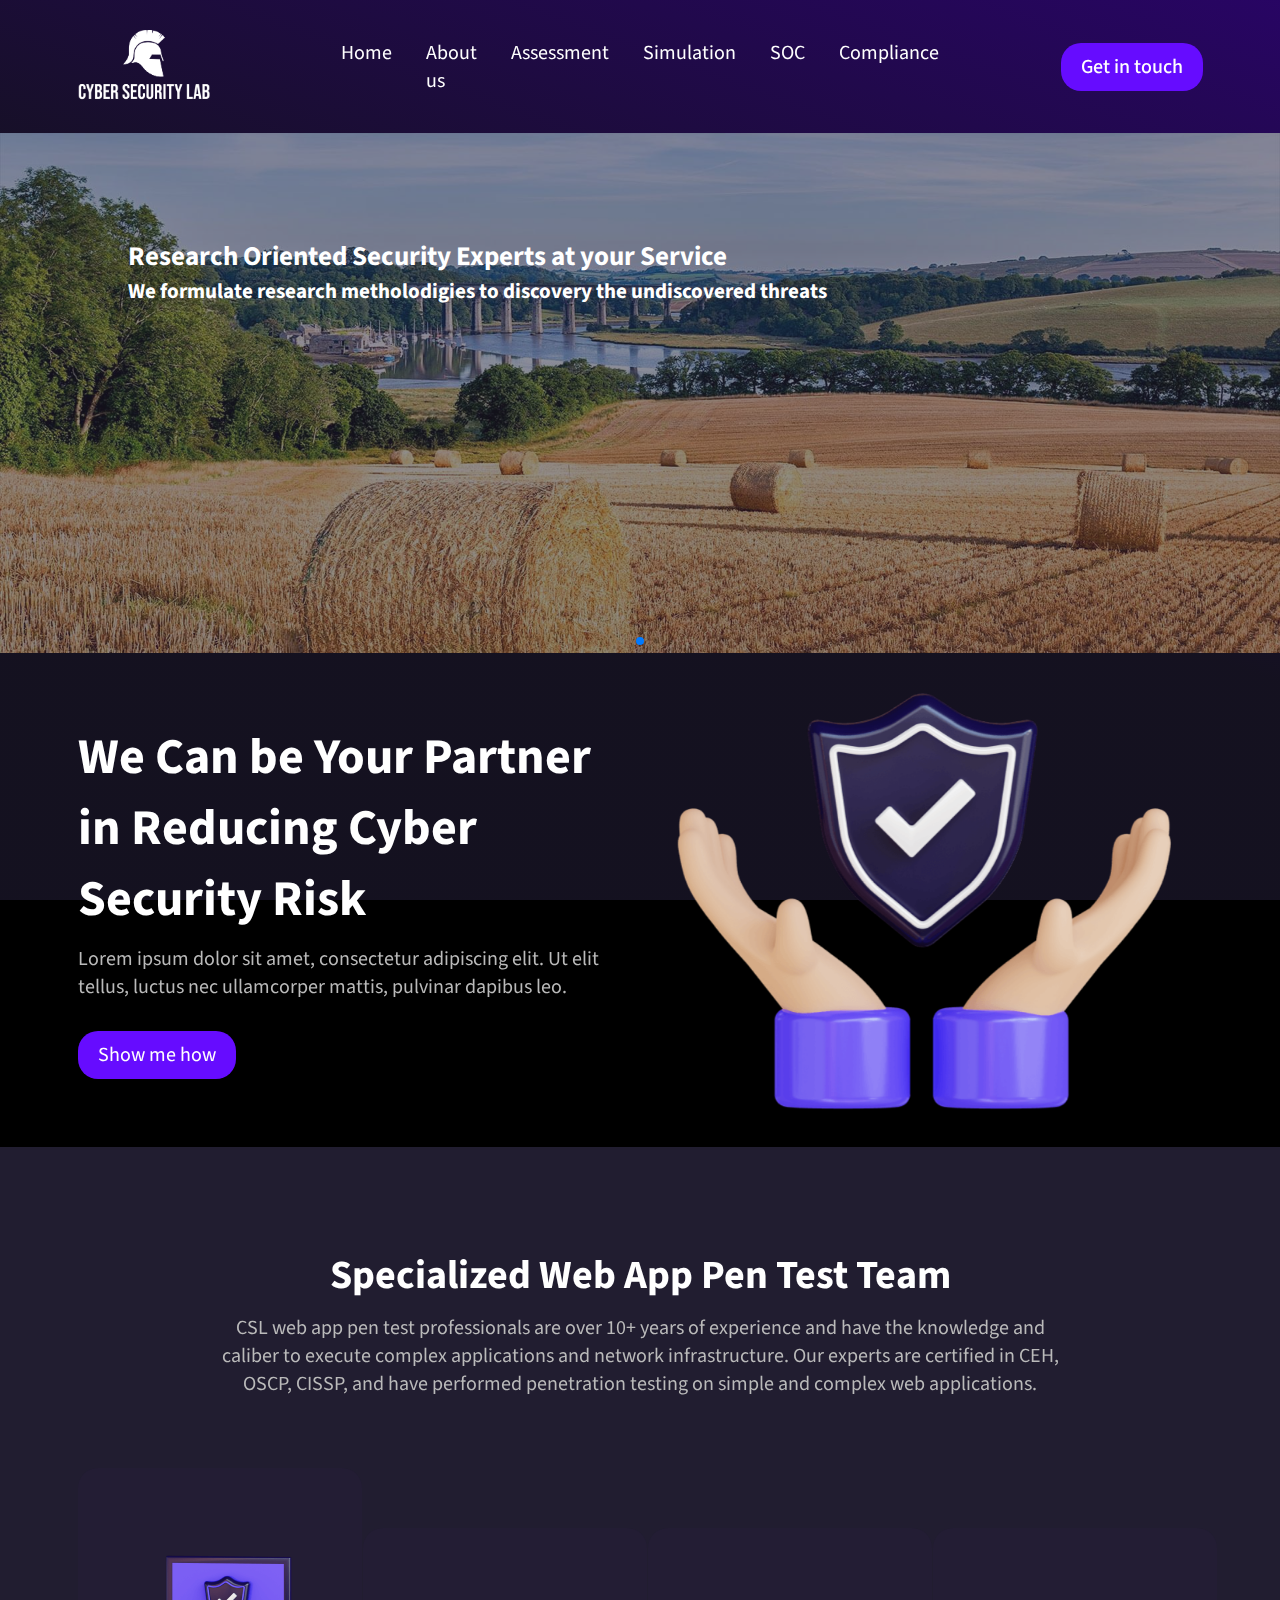
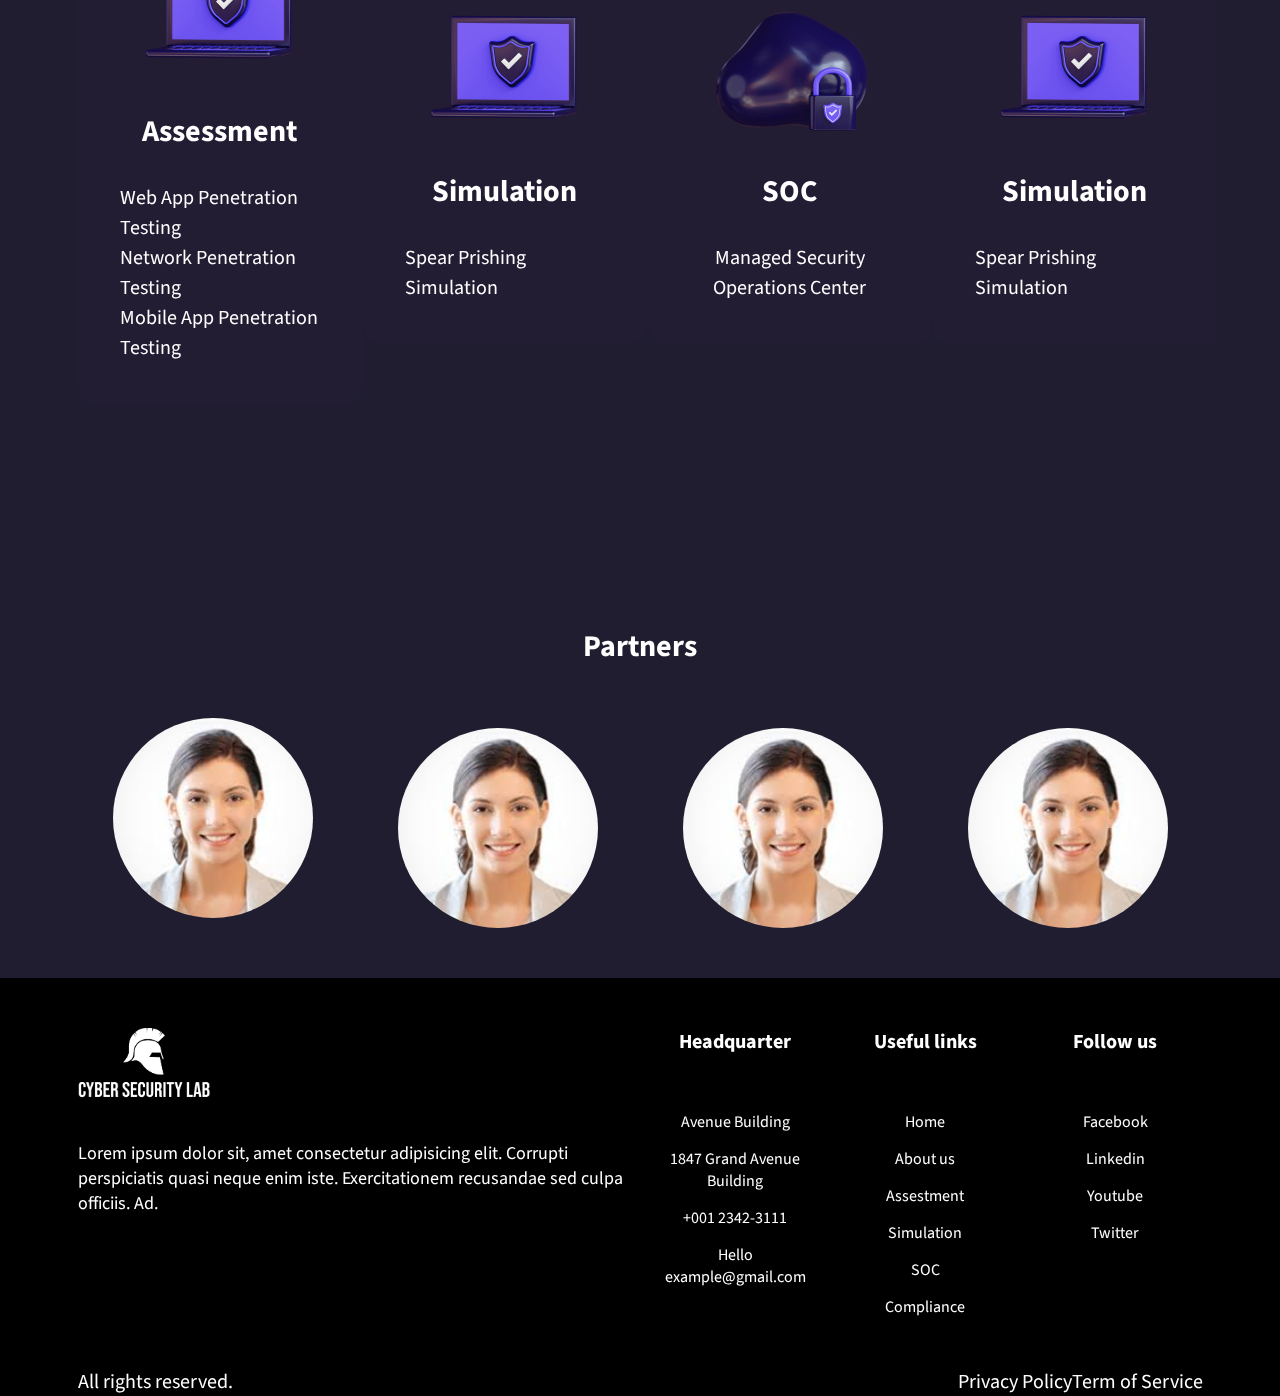
<file: CSL-Rebrand (2)/index.html>
<!DOCTYPE html>
<html lang="en">

<head>
  <meta charset="UTF-8" />
  <meta http-equiv="X-UA-Compatible" content="IE=edge" />
  <meta name="viewport" content="width=device-width, initial-scale=1.0" />
  <title>Cyber Security Lab</title>
  <link rel="stylesheet" href="https://cdnjs.cloudflare.com/ajax/libs/font-awesome/6.0.0-beta3/css/all.min.css"
    integrity="sha512-Fo3rlrZj/k7ujTnHg4CGR2D7kSs0v4LLanw2qksYuRlEzO+tcaEPQogQ0KaoGN26/zrn20ImR1DfuLWnOo7aBA=="
    crossorigin="anonymous" referrerpolicy="no-referrer" />
  <link rel="preconnect" href="https://fonts.googleapis.com" />
  <link rel="preconnect" href="https://fonts.gstatic.com" crossorigin />
  <link href="https://fonts.googleapis.com/css2?family=Source+Sans+Pro:wght@200;300;400;600;700&display=swap"
    rel="stylesheet" />
  <link rel="stylesheet" href="./assets/css/bootstrap-grid.min.css" />
  <link rel="stylesheet" href="./assets/css/style.css" />
  <!-- Link Swiper's CSS -->
  <link rel="stylesheet" href="https://unpkg.com/swiper/swiper-bundle.min.css" />
</head>

<body>
  <header>
    <div class="head-bg background-overlay"></div>
    <div class="container py-5">
      <div class="row align-items-center">
        <div class="col-3">
          <a href="#">
            <div class="logo-wrapper">
              <a href="index.html"> <img src="./assets/img/white-logo.png" alt="Cyber Security Lab Logo" /></a>
            </div>
          </a>
        </div>

        <div class="col-6">

          <nav class="nav">
            <button class="hamburger" id="hamburger">
              <i class="fas fa-bars"></i>
            </button>
            <div class="navigation-container d-flex justify-content-center nav-ul" id="nav-ul">
              <button class="close" onclick="toggleNav()">x</button>
              <div class="navigation-item">
                <a href="index.html" class="white hover-cc hover-after">Home</a>
              </div>
              <div class="navigation-item">
                <a href="#" class="white hover-cc hover-after">About us</a>
              </div>
              <div class="navigation-item hover-cc hover-after">
                <a href="#" class="white">Assessment</a>
                <div class="sub-menu mt-3">
                  <a href="./wap-testing.html" class="text">Web Application Penetration Testing</a>
                  <a href="network-pen-testing.html" class="text">Network Penetration Testing</a>
                  <a href="ma-pen-testing.html" class="text">Mobile Application Penetration Testing</a>
                </div>
              </div>
              <div class="navigation-item hover-cc hover-after">
                <a href="#" class="white">Simulation</a>
                <div class="sub-menu mt-3">
                  <a href="#" class="text">Spear Phishing Simulation </a>
                </div>
              </div>
              <div class="navigation-item hover-cc hover-after">
                <a href="#" class="white">SOC</a>
                <div class="sub-menu mt-3">
                  <a href="#" class="text">Managed SOC</a>
                </div>
              </div>
              <div class="navigation-item hover-cc hover-after">
                <a href="#" class="white">Compliance</a>
                <div class="sub-menu mt-3">
                  <a href="#" class="text">PCI DSS</a>
                </div>
              </div>
            </div>

          </nav>
        </div>
        <div class="col-3 d-flex justify-content-end">
          <a href="contact-us.html" class="default-btn primary-bg white fw-500 hover-up">Get in touch</a>
        </div>
      </div>
    </div>
  </header>
  <div class="swiper mySwiper">
    <div class="swiper-wrapper">
      <div class="swiper-slide">
        <div class="overlay"></div>
        <img src="assets/img/slider1.jpg" alt="">
        <div class="slider-heading">
          <h2>Research Oriented Security Experts at your Service </h2>
          <h3>We formulate research metholodigies to discovery the undiscovered threats</h3>
        </div>
      </div>
      <div class="swiper-slide">
        <div class="overlay"></div>
        <img src="assets/img/slider1.jpg" alt="">
        <div class="slider-heading">
          <h2>Get a free security assestment report for organization</h2>
          <h3>Let our Security engineers assess your infrastructure to formulate security stature for free </h3>
          <button><a href="contact-us.html">Get a Free Security Assestment</a></button>
        </div>
      </div>
      <div class="swiper-slide">
        <div class="overlay"></div>
        <img src="assets/img/slider1.jpg" alt="">
        <div class="slider-heading">
          <h2>Your Security is our only prioritly</h2>
          <h3>CSL provides a comprehensive range of Chyber Security Services</h3>
        </div>
      </div>
    </div>
    <div class="swiper-pagination"></div>
  </div>

  <!-- <div class="swiper mySwiper">
    <div class="swiper-wrapper">
      <div class="swiper-slide">
        <div class="overlay"></div>
        <img src="assets/img/slider1.jpg" alt="">
        <div class="slider-heading">
          <h2>Lorem ipsum dolor sit amet consectetur.</h2>
          <h3>Lorem ipsum dolor sit amet consectetur, adipisicing elit. Natus, totam!</h3>
          <button><a href="contact-us.html">Get a Free Security Assestment</a></button>
        </div>
      </div>
      <div class="swiper-slide">
        <div class="overlay"></div>
        <img src="assets/img/slider1.jpg" alt="">
        <div class="slider-heading">
          <h2>Lorem ipsum dolor sit amet consectetur.</h2>
          <h3>Lorem ipsum dolor sit amet consectetur, adipisicing elit. Natus, totam!</h3>
          <button><a href="contact-us.html">Get a Free Security Assestment</a></button>

        </div>
      </div>
      <div class="swiper-slide">
        <div class="overlay"></div>
        <img src="assets/img/slider1.jpg" alt="">
        <div class="slider-heading">
          <h2>Lorem ipsum dolor sit amet consectetur.</h2>
          <h3>Lorem ipsum dolor sit amet consectetur, adipisicing elit. Natus, totam!</h3>
          <button><a href="contact-us.html">Get a Free Security Assestment</a></button>

        </div>
      </div>
    </div>
    <div class="swiper-pagination"></div>
  </div>

  <div class="swiper mySwiper">
    <div class="swiper-wrapper">
      <div class="swiper-slide">
        <div class="overlay"></div>
        <img src="assets/img/slider1.jpg" alt="">
        <div class="slider-heading">
          <h2>Lorem ipsum dolor sit amet consectetur.</h2>
          <h3>Lorem ipsum dolor sit amet consectetur, adipisicing elit. Natus, totam!</h3>
        </div>
      </div>
      <div class="swiper-slide">
        <div class="overlay"></div>
        <img src="assets/img/slider1.jpg" alt="">
        <div class="slider-heading">
          <h2>Lorem ipsum dolor sit amet consectetur.</h2>
          <h3>Lorem ipsum dolor sit amet consectetur, adipisicing elit. Natus, totam!</h3>
        </div>
      </div>
      <div class="swiper-slide">
        <div class="overlay"></div>
        <img src="assets/img/slider1.jpg" alt="">
        <div class="slider-heading">
          <h2>Lorem ipsum dolor sit amet consectetur.</h2>
          <h3>Lorem ipsum dolor sit amet consectetur, adipisicing elit. Natus, totam!</h3>
        </div>
      </div>
    </div>
    <div class="swiper-pagination"></div>
  </div> -->
  <main>
    <section id="introduction" class="my-5">
      <div class="container">
        <div class="row">
          <div class="col-12 col-lg-6 d-flex flex-column justify-content-center align-items-start">
            <h1 class="white mb-3 mobile-h1">
              We Can be Your Partner in Reducing Cyber Security Risk
            </h1>
            <p class="fs-2 text mb-5">
              Lorem ipsum dolor sit amet, consectetur adipiscing elit. Ut elit
              tellus, luctus nec ullamcorper mattis, pulvinar dapibus leo.
            </p>
            <a href="#" class="default-btn white hover-up">Show me how</a>
          </div>
          <div class="col-12 col-lg-6 px-5" data-tilt data-tilt-full-page-listening>
            <img src="./assets/img/hand-main.png" alt="" />
          </div>
        </div>
      </div>
    </section>
  </main>

  <section id="team-methodology">
    <div class="container">
      <div class="row">
        <div class="col-12 d-flex flex-column align-items-center">

          <h3 class="fs-4 white mobile-h3">Specialized Web App Pen Test Team</h3>
          <p class="col-9 text fs-2 text-center mt-3">
            CSL web app pen test professionals are over 10+ years of
            experience and have the knowledge and caliber to execute complex
            applications and network infrastructure. Our experts are
            certified in CEH, OSCP, CISSP, and have performed penetration
            testing on simple and complex web applications.
          </p>
        </div>
      </div>
      <div class="row my-5">
        <!-- <div class="col-12 col-md-6 col-lg-3 d-flex align-items-center jsy-content">
          <div class="method-card d-flex flex-column align-items-center hover-border dark-purple-bg">
            <div class="img-wrapper method-card-image hover-animation">
              <img src="./assets/img/card-item-5.png" alt="CS item" />
            </div>
            <div class="fs-3 white text-center mb-5">
              <h4> Assessment</h4>
            </div>
            <div class="method-card-info fs-2 text">
              <a href="wap-testing.html">Web App Penetration Testing</a>
            </div>
            <div class="method-card-info fs-2 text">
              <a href="network-pen-testing.html">Network Penetration Testing</a>
            </div>
            <div class="method-card-info fs-2 text">
              <a href="ma-pen-testing.html">Mobile App Penetration Testing </a>
            </div>

          </div>
        </div> -->
        <div class="col-12 col-md-6 col-lg-3 d-flex align-items-center jsy-content">
          <div class="method-card d-flex flex-column align-items-center hover-border dark-purple-bg">
            <div class="img-wrapper method-card-image hover-animation">
              <img src="./assets/img/card-item-3.png" alt="CS item" />
            </div>
            <div class="fs-3 white text-center mb-5">
              <h4> Assessment</h4>
            </div>
            <div class="method-card-info fs-2 text">
              <a href="wap-testing.html">Web App Penetration Testing</a>
            </div>
            <div class="method-card-info fs-2 text">
              <a href="network-pen-testing.html">Network Penetration Testing</a>
            </div>
            <div class="method-card-info fs-2 text">
              <a href="ma-pen-testing.html">Mobile App Penetration Testing </a>
            </div>
          </div>
        </div>
        <div class="col-12 col-md-6 col-lg-3 d-flex align-items-center jsy-content">
          <div class="method-card d-flex flex-column align-items-center hover-border dark-purple-bg">
            <div class="img-wrapper method-card-image hover-animation">
              <img src="./assets/img/card-item-3.png" alt="CS item" />
            </div>
            <div class="fs-3 white text-center mb-5">
              <h4> Simulation</h4>
            </div>
            <div class="method-card-info fs-2 text">
              <a href="#">Spear Prishing Simulation</a>
            </div>
          </div>
        </div>
        <div class="col-12 col-md-6 col-lg-3 d-flex align-items-center jsy-content">
          <div
            class="method-card d-flex flex-column justify-content-center align-items-center hover-border dark-purple-bg">
            <div class="img-wrapper method-card-image hover-animation">
              <img src="./assets/img/card-item-1.png" alt="CS item" />
            </div>
            <div class="fs-3 white text-center mb-5">
              <h4> SOC</h4>
            </div>
            <div class="method-card-info fs-2 text">
              <a href="#">Managed Security</a>
            </div>
            <div class="method-card-info fs-2 text">
              <a href="#">Operations Center</a>
            </div>
          </div>
        </div>
        <div class="col-12 col-md-6 col-lg-3 d-flex align-items-center jsy-content">
          <div class="method-card d-flex flex-column align-items-center hover-border dark-purple-bg">
            <div class="img-wrapper method-card-image hover-animation">
              <img src="./assets/img/card-item-3.png" alt="CS item" />
            </div>
            <div class="fs-3 white text-center mb-5">
              <h4> Simulation</h4>
            </div>
            <div class="method-card-info fs-2 text">
              <a href="#">Spear Prishing Simulation</a>
            </div>
          </div>
        </div>

      </div>
    </div>
  </section>
  <section id="team-members">
    <div class="container">
      <div class="row">
        <div class="col-lg-12">
          <h2>Partners</h2>
        </div>
      </div>
      <div class="row">
        <div class=" col-md-6 col-lg-3 pt-20 ">
          <img src="assets/img/person.jpg" class="m-auto" alt="Pasrtners">
        </div>
        <div class=" col-md-6 col-lg-3 mt-md-3 pt-20"> <img src="assets/img/person.jpg" class="m-auto" alt="Pasrtners">
        </div>
        <div class="col-md-6 col-lg-3 mt-md-3 pt-20"> <img src="assets/img/person.jpg" class="m-auto" alt="Pasrtners">
        </div>
        <div class=" col-md-6 col-lg-3 mt-md-3 pt-20"> <img src="assets/img/person.jpg" class="m-auto" alt="Pasrtners">
        </div>
      </div>
    </div>
  </section>
  <footer class="footer">
    <div class="container">
      <div class="row">
        <div class="col-lg-6">
          <a href="#">
            <div class="logo-wrapper">
              <a href="index.html"><img src="./assets/img/white-logo.png" alt="Cyber Security Lab Logo" /></a>

            </div>
          </a>
          <p>Lorem ipsum dolor sit, amet consectetur adipisicing elit. Corrupti perspiciatis quasi neque enim iste.
            Exercitationem recusandae sed culpa officiis. Ad.</p>
        </div>
        <div class="col-lg-6">
          <div class="row">
            <div class="col-lg-4">
              <h4>Headquarter</h4>
              <ul>
                <li><span><i class="fas fa-home" style="position: relative; right: 10px;"></i>Avenue Building</span>
                </li>
                <li><span> <i class="fas fa-map-marker-alt" style="position: relative; right: 10px;"></i>1847 Grand
                    Avenue Building </span></li>
                <li><span> <i class="fas fa-phone" style="position: relative; right: 10px;"></i>+001 2342-3111</span>
                </li>
                <li><span> <i class="fas fa-envelope" style="position: relative; right: 10px;"></i> Hello
                    example@gmail.com</span>
                </li>
              </ul>
            </div>
            <div class="col-lg-4">
              <h4>Useful links</h4>
              <ul>
                <li><a href="#">Home</a></li>
                <li><a href="#">About us</a></li>
                <li><a href="#">Assestment</a></li>
                <li><a href="#">Simulation</a></li>
                <li><a href="#">SOC</a></li>
                <li><a href="#">Compliance</a></li>
              </ul>
            </div>
            <div class="col-lg-4 ">
              <h4>Follow us</h4>
              <ul>
                <li><a href="#">Facebook</a></li>
                <li><a href="#">Linkedin</a></li>
                <li><a href="#">Youtube</a></li>
                <li><a href="#">Twitter</a></li>
              </ul>
            </div>
          </div>
        </div>
      </div>
    </div>
  </footer>
  <section class="footer-2">
    <div class="container">
      <div class="footer-pos">
        <p> All rights reserved.</p>
        <ul class=" footer-privacy">
          <li><a href="#"></a>Privacy Policy</li>
          <li><a href="#"></a>Term of Service</li>
        </ul>
      </div>
    </div>
  </section>
  <script src="src/tilt.js"></script>
  <script src="src/index.js"></script>
  <script src="https://unpkg.com/swiper/swiper-bundle.min.js"></script>
  <script>
    var swiper = new Swiper(".mySwiper", {
      slidesPerView: 1,
      spaceBetween: 30,
      loop: true,
      autoplay: {
        delay: 3000,
        disableOnInteraction: false,
      },
      pagination: {
        el: ".swiper-pagination",
        clickable: true,
        dynamicBullets: true,
      },
      navigation: {
        nextEl: ".swiper-button-next",
        prevEl: ".swiper-button-prev",
      },
    });


  </script>
</body>

</html>
</file>
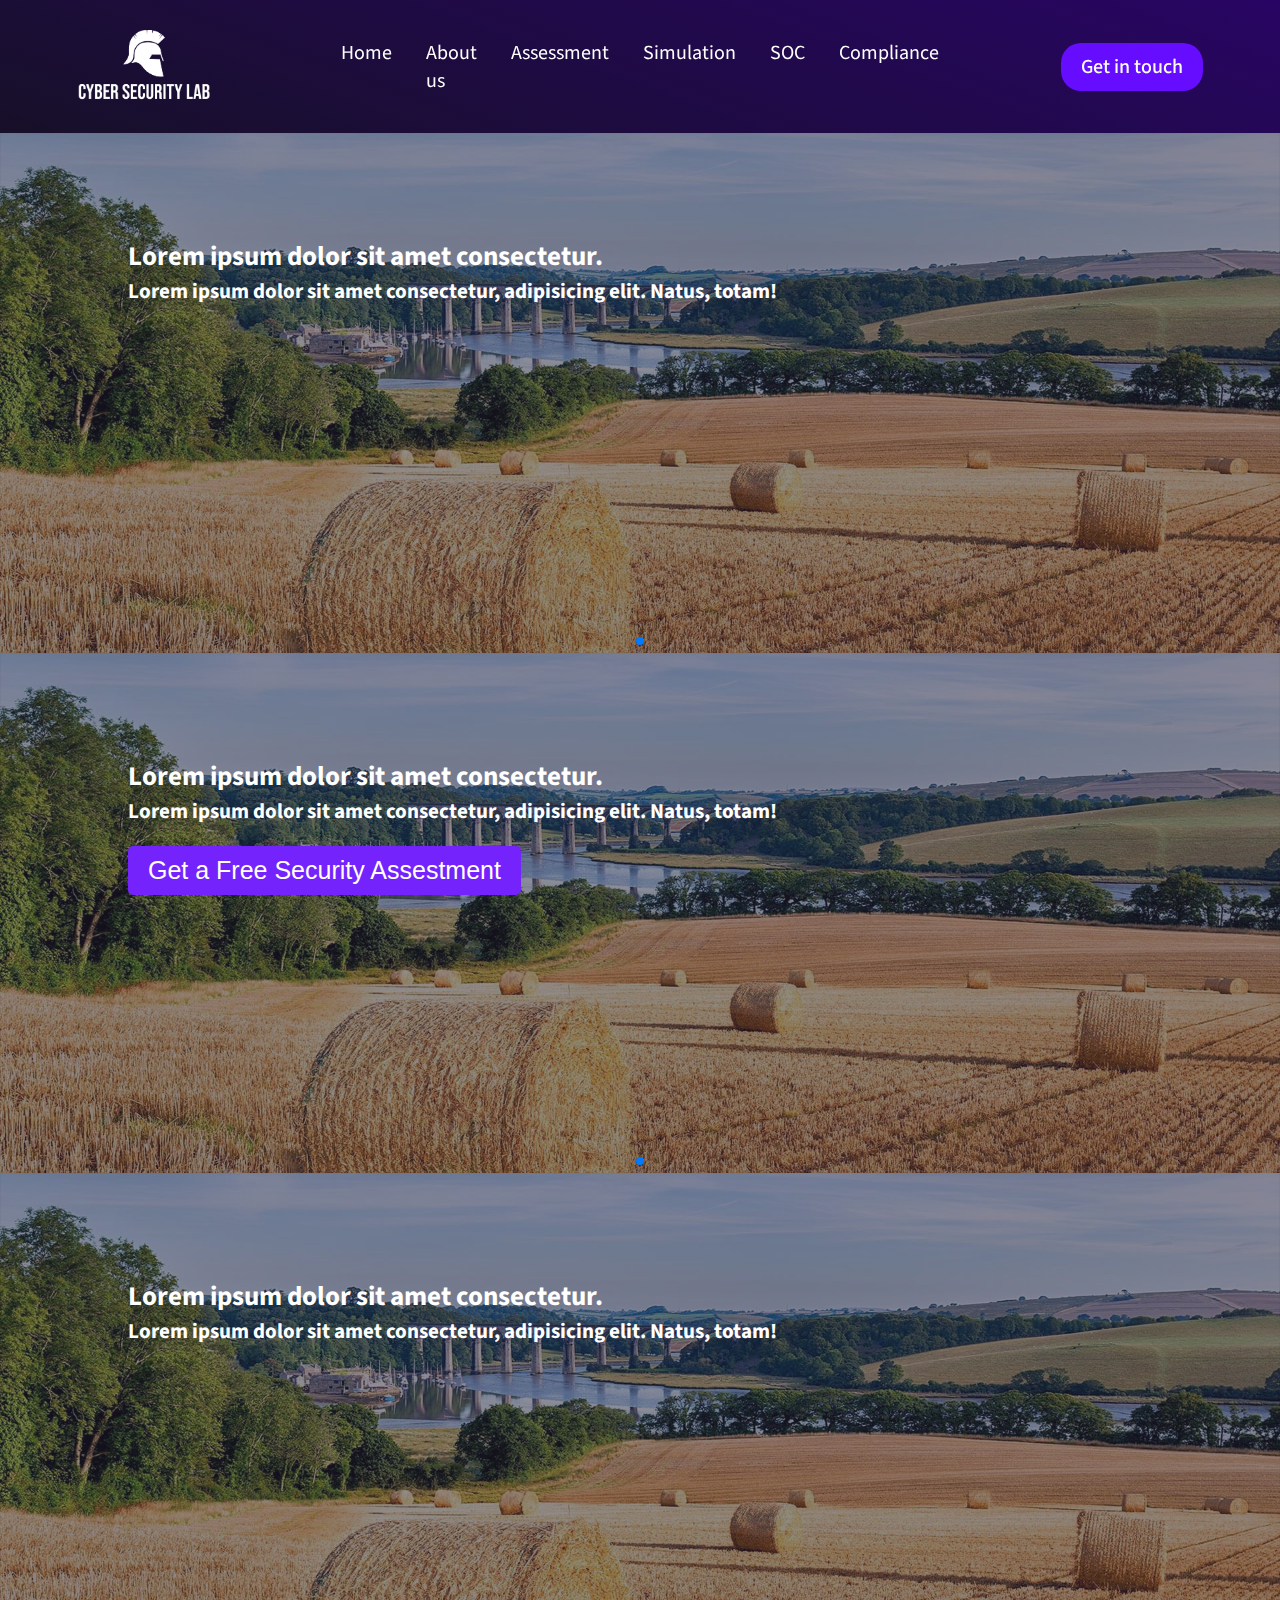
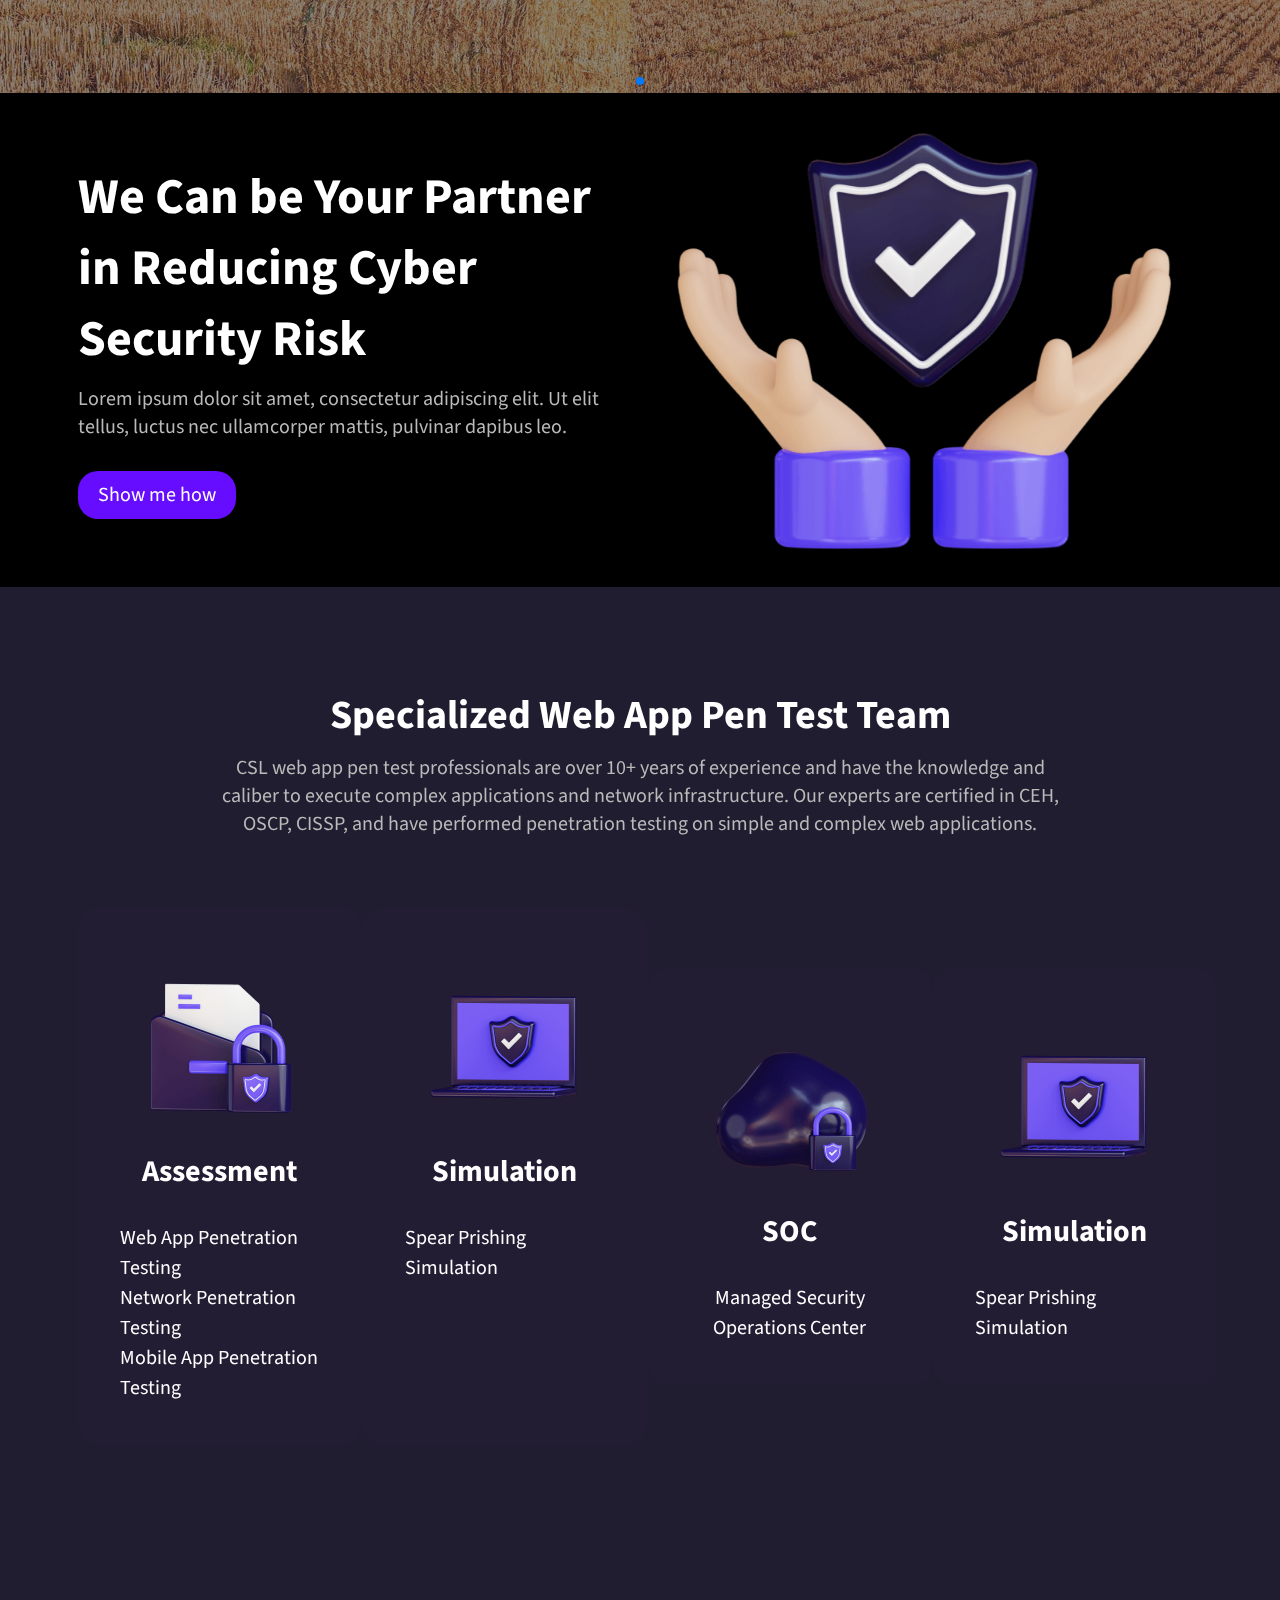
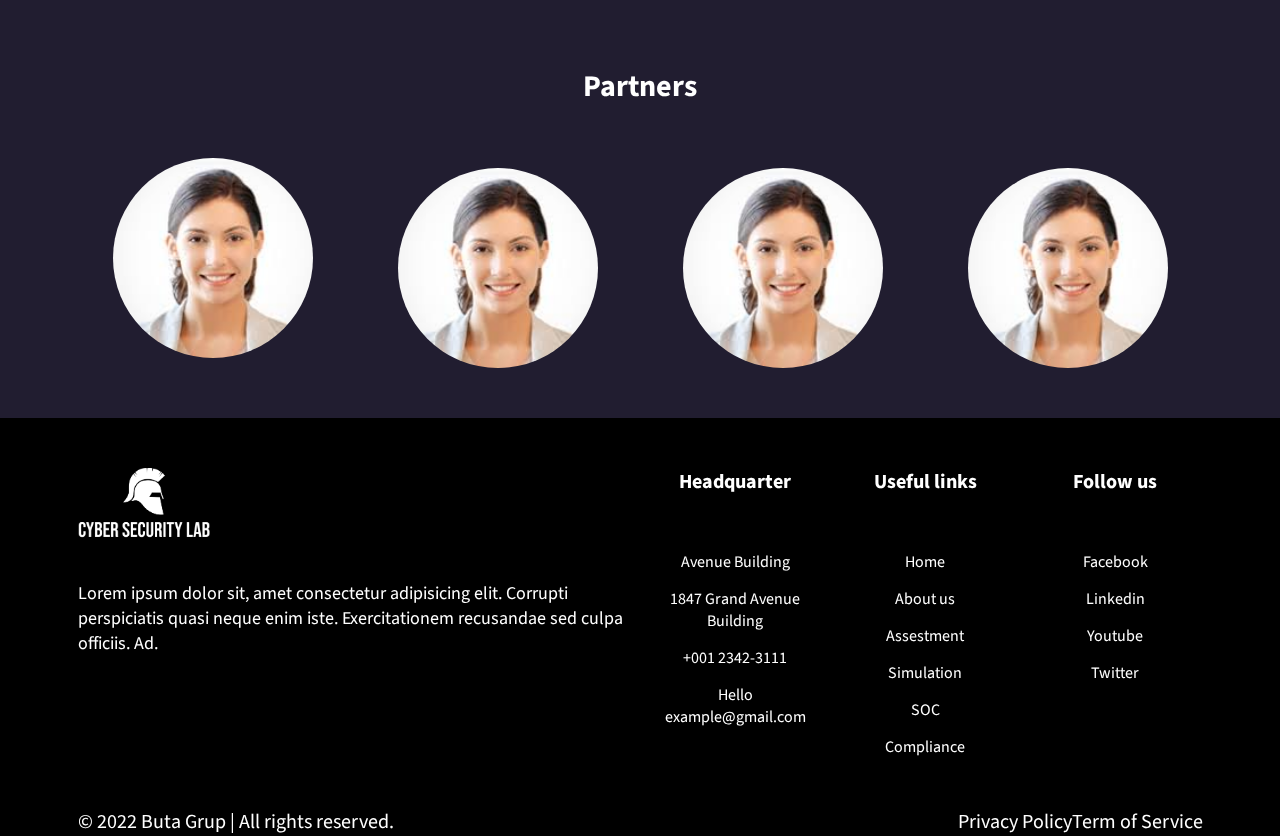
<file: CSL-Rebrand/index.html>
<!DOCTYPE html>
<html lang="en">

<head>
  <meta charset="UTF-8" />
  <meta http-equiv="X-UA-Compatible" content="IE=edge" />
  <meta name="viewport" content="width=device-width, initial-scale=1.0" />
  <title>Cyber Security Lab</title>
  <link rel="stylesheet" href="https://cdnjs.cloudflare.com/ajax/libs/font-awesome/6.0.0-beta3/css/all.min.css"
    integrity="sha512-Fo3rlrZj/k7ujTnHg4CGR2D7kSs0v4LLanw2qksYuRlEzO+tcaEPQogQ0KaoGN26/zrn20ImR1DfuLWnOo7aBA=="
    crossorigin="anonymous" referrerpolicy="no-referrer" />
  <link rel="preconnect" href="https://fonts.googleapis.com" />
  <link rel="preconnect" href="https://fonts.gstatic.com" crossorigin />
  <link href="https://fonts.googleapis.com/css2?family=Source+Sans+Pro:wght@200;300;400;600;700&display=swap"
    rel="stylesheet" />
  <link rel="stylesheet" href="./assets/css/bootstrap-grid.min.css" />
  <link rel="stylesheet" href="./assets/css/style.css" />
  <!-- Link Swiper's CSS -->
  <link rel="stylesheet" href="https://unpkg.com/swiper/swiper-bundle.min.css" />
</head>

<body>
  <header>
    <div class="head-bg background-overlay"></div>
    <div class="container py-5">
      <div class="row align-items-center">
        <div class="col-3">
          <a href="#">
            <div class="logo-wrapper">
              <img src="./assets/img/white-logo.png" alt="Cyber Security Lab Logo" />
            </div>
          </a>
        </div>

        <div class="col-6">
          <nav class="nav">
            <button class="hamburger" id="hamburger">
              <i class="fas fa-bars"></i>
            </button>
            <div class="navigation-container d-flex justify-content-center nav-ul" id="nav-ul">
              <button class="close" onclick="toggleNav()">x</button>
              <div class="navigation-item">
                <a href="index.html" class="white hover-cc hover-after">Home</a>
              </div>
              <div class="navigation-item">
                <a href="#" class="white hover-cc hover-after">About us</a>
              </div>
              <div class="navigation-item hover-cc hover-after">
                <a href="#" class="white">Assessment</a>
                <div class="sub-menu mt-3">
                  <a href="./wap-testing.html" class="text">Web Application Penetration Testing</a>
                  <a href="network-pen-testing.html" class="text">Network Penetration Testing</a>
                  <a href="ma-pen-testing.html" class="text">Mobile Application Penetration Testing</a>
                </div>
              </div>
              <div class="navigation-item hover-cc hover-after">
                <a href="#" class="white">Simulation</a>
                <div class="sub-menu mt-3">
                  <a href="#" class="text">Spear Phishing Simulation </a>
                </div>
              </div>
              <div class="navigation-item hover-cc hover-after">
                <a href="#" class="white">SOC</a>
                <div class="sub-menu mt-3">
                  <a href="#" class="text">Managed SOC</a>
                </div>
              </div>
              <div class="navigation-item hover-cc hover-after">
                <a href="#" class="white">Compliance</a>
                <div class="sub-menu mt-3">
                  <a href="#" class="text">PCI DSS</a>
                </div>
              </div>
            </div>

          </nav>
        </div>
        <div class="col-3 d-flex justify-content-end">
          <a href="#" class="default-btn primary-bg white fw-500 hover-up">Get in touch</a>
        </div>
      </div>
    </div>
  </header>
  <div class="swiper mySwiper">
    <div class="swiper-wrapper">
      <div class="swiper-slide">
        <div class="overlay"></div>
        <img src="assets/img/slider1.jpg" alt="">
        <div class="slider-heading">
          <h2>Lorem ipsum dolor sit amet consectetur.</h2>
          <h3>Lorem ipsum dolor sit amet consectetur, adipisicing elit. Natus, totam!</h3>
        </div>
      </div>
      <div class="swiper-slide">
        <div class="overlay"></div>
        <img src="assets/img/slider1.jpg" alt="">
        <div class="slider-heading">
          <h2>Lorem ipsum dolor sit amet consectetur.</h2>
          <h3>Lorem ipsum dolor sit amet consectetur, adipisicing elit. Natus, totam!</h3>
        </div>
      </div>
      <div class="swiper-slide">
        <div class="overlay"></div>
        <img src="assets/img/slider1.jpg" alt="">
        <div class="slider-heading">
          <h2>Lorem ipsum dolor sit amet consectetur.</h2>
          <h3>Lorem ipsum dolor sit amet consectetur, adipisicing elit. Natus, totam!</h3>
        </div>
      </div>
    </div>
    <div class="swiper-pagination"></div>
  </div>

  <div class="swiper mySwiper">
    <div class="swiper-wrapper">
      <div class="swiper-slide">
        <div class="overlay"></div>
        <img src="assets/img/slider1.jpg" alt="">
        <div class="slider-heading">
          <h2>Lorem ipsum dolor sit amet consectetur.</h2>
          <h3>Lorem ipsum dolor sit amet consectetur, adipisicing elit. Natus, totam!</h3>
          <button><a href="contact-us.html">Get a Free Security Assestment</a></button>
        </div>
      </div>
      <div class="swiper-slide">
        <div class="overlay"></div>
        <img src="assets/img/slider1.jpg" alt="">
        <div class="slider-heading">
          <h2>Lorem ipsum dolor sit amet consectetur.</h2>
          <h3>Lorem ipsum dolor sit amet consectetur, adipisicing elit. Natus, totam!</h3>
          <button><a href="contact-us.html">Get a Free Security Assestment</a></button>

        </div>
      </div>
      <div class="swiper-slide">
        <div class="overlay"></div>
        <img src="assets/img/slider1.jpg" alt="">
        <div class="slider-heading">
          <h2>Lorem ipsum dolor sit amet consectetur.</h2>
          <h3>Lorem ipsum dolor sit amet consectetur, adipisicing elit. Natus, totam!</h3>
          <button><a href="contact-us.html">Get a Free Security Assestment</a></button>

        </div>
      </div>
    </div>
    <div class="swiper-pagination"></div>
  </div>

  <div class="swiper mySwiper">
    <div class="swiper-wrapper">
      <div class="swiper-slide">
        <div class="overlay"></div>
        <img src="assets/img/slider1.jpg" alt="">
        <div class="slider-heading">
          <h2>Lorem ipsum dolor sit amet consectetur.</h2>
          <h3>Lorem ipsum dolor sit amet consectetur, adipisicing elit. Natus, totam!</h3>
        </div>
      </div>
      <div class="swiper-slide">
        <div class="overlay"></div>
        <img src="assets/img/slider1.jpg" alt="">
        <div class="slider-heading">
          <h2>Lorem ipsum dolor sit amet consectetur.</h2>
          <h3>Lorem ipsum dolor sit amet consectetur, adipisicing elit. Natus, totam!</h3>
        </div>
      </div>
      <div class="swiper-slide">
        <div class="overlay"></div>
        <img src="assets/img/slider1.jpg" alt="">
        <div class="slider-heading">
          <h2>Lorem ipsum dolor sit amet consectetur.</h2>
          <h3>Lorem ipsum dolor sit amet consectetur, adipisicing elit. Natus, totam!</h3>
        </div>
      </div>
    </div>
    <div class="swiper-pagination"></div>
  </div>
  <main>
    <section id="introduction" class="my-5">
      <div class="container">
        <div class="row">
          <div class="col-12 col-lg-6 d-flex flex-column justify-content-center align-items-start">
            <h1 class="white mb-3">
              We Can be Your Partner in Reducing Cyber Security Risk
            </h1>
            <p class="fs-2 text mb-5">
              Lorem ipsum dolor sit amet, consectetur adipiscing elit. Ut elit
              tellus, luctus nec ullamcorper mattis, pulvinar dapibus leo.
            </p>
            <a href="#" class="default-btn white hover-up">Show me how</a>
          </div>
          <div class="col-12 col-lg-6 px-5" data-tilt data-tilt-full-page-listening>
            <img src="./assets/img/hand-main.png" alt="" />
          </div>
        </div>
      </div>
    </section>
  </main>

  <section id="team-methodology">
    <div class="container">
      <div class="row">
        <div class="col-12 d-flex flex-column align-items-center">

          <h3 class="fs-4 white">Specialized Web App Pen Test Team</h3>
          <p class="col-9 text fs-2 text-center mt-3">
            CSL web app pen test professionals are over 10+ years of
            experience and have the knowledge and caliber to execute complex
            applications and network infrastructure. Our experts are
            certified in CEH, OSCP, CISSP, and have performed penetration
            testing on simple and complex web applications.
          </p>
        </div>
      </div>
      <div class="row my-5">
        <div class="col-12 col-md-6 col-lg-3 d-flex align-items-center jsy-content">
          <div class="method-card d-flex flex-column align-items-center hover-border dark-purple-bg">
            <div class="img-wrapper method-card-image hover-animation">
              <a href="index.html"> <img src="./assets/img/card-item-5.png" alt="CS item" /></a>
            </div>
            <div class="fs-3 white text-center mb-5">
              <h4> Assessment</h4>
            </div>
            <div class="method-card-info fs-2 text">
              <a href="wap-testing.html">Web App Penetration Testing</a>
            </div>
            <div class="method-card-info fs-2 text">
              <a href="network-pen-testing.html">Network Penetration Testing</a>
            </div>
            <div class="method-card-info fs-2 text">
              <a href="ma-pen-testing.html">Mobile App Penetration Testing </a>
            </div>

          </div>
        </div>
        <div class="col-12 col-md-6 col-lg-3 d-flex align-items-cente jsy-content">
          <div class="method-card d-flex flex-column align-items-center hover-border dark-purple-bg">
            <div class="img-wrapper method-card-image hover-animation">
              <img src="./assets/img/card-item-3.png" alt="CS item" />
            </div>
            <div class="fs-3 white text-center mb-5">
              <h4> Simulation</h4>
            </div>
            <div class="method-card-info fs-2 text">
              <a href="#">Spear Prishing Simulation</a>
            </div>
          </div>
        </div>
        <div class="col-12 col-md-6 col-lg-3 d-flex align-items-center jsy-content">
          <div
            class="method-card d-flex flex-column justify-content-center align-items-center hover-border dark-purple-bg">
            <div class="img-wrapper method-card-image hover-animation">
              <img src="./assets/img/card-item-1.png" alt="CS item" />
            </div>
            <div class="fs-3 white text-center mb-5">
              <h4> SOC</h4>
            </div>
            <div class="method-card-info fs-2 text">
              <a href="#">Managed Security</a>
            </div>
            <div class="method-card-info fs-2 text">
              <a href="#">Operations Center</a>
            </div>
          </div>
        </div>
        <div class="col-12 col-md-6 col-lg-3 d-flex align-items-center jsy-content">
          <div class="method-card d-flex flex-column align-items-center hover-border dark-purple-bg">
            <div class="img-wrapper method-card-image hover-animation">
              <img src="./assets/img/card-item-3.png" alt="CS item" />
            </div>
            <div class="fs-3 white text-center mb-5">
              <h4> Simulation</h4>
            </div>
            <div class="method-card-info fs-2 text">
              <a href="#">Spear Prishing Simulation</a>
            </div>
          </div>
        </div>

      </div>
    </div>
  </section>
  <section id="team-members">
    <div class="container">
      <div class="row">
        <div class="col-lg-12">
          <h2>Partners</h2>
        </div>
      </div>
      <div class="row">
        <div class=" col-md-6 col-lg-3 pt-20 ">
          <img src="assets/img/person.jpg" class="m-auto" alt="Pasrtners">
        </div>
        <div class=" col-md-6 col-lg-3 mt-md-3 pt-20"> <img src="assets/img/person.jpg" class="m-auto" alt="Pasrtners">
        </div>
        <div class="col-md-6 col-lg-3 mt-md-3 pt-20"> <img src="assets/img/person.jpg" class="m-auto" alt="Pasrtners">
        </div>
        <div class=" col-md-6 col-lg-3 mt-md-3 pt-20"> <img src="assets/img/person.jpg" class="m-auto" alt="Pasrtners">
        </div>
      </div>
    </div>
  </section>
  <footer class="footer">
    <div class="container">
      <div class="row">
        <div class="col-lg-6">
          <a href="#">
            <div class="logo-wrapper">
              <img src="./assets/img/white-logo.png" alt="Cyber Security Lab Logo" />

            </div>
          </a>
          <p>Lorem ipsum dolor sit, amet consectetur adipisicing elit. Corrupti perspiciatis quasi neque enim iste.
            Exercitationem recusandae sed culpa officiis. Ad.</p>
        </div>
        <div class="col-lg-6">
          <div class="row">
            <div class="col-lg-4">
              <h4>Headquarter</h4>
              <ul>
                <li><span><i class="fas fa-home" style="position: relative; right: 10px;"></i>Avenue Building</span>
                </li>
                <li><span> <i class="fas fa-map-marker-alt" style="position: relative; right: 10px;"></i>1847 Grand
                    Avenue Building </span></li>
                <li><span> <i class="fas fa-phone" style="position: relative; right: 10px;"></i>+001 2342-3111</span>
                </li>
                <li><span> <i class="fas fa-envelope" style="position: relative; right: 10px;"></i> Hello
                    example@gmail.com</span>
                </li>
              </ul>
            </div>
            <div class="col-lg-4">
              <h4>Useful links</h4>
              <ul>
                <li><a href="#">Home</a></li>
                <li><a href="#">About us</a></li>
                <li><a href="#">Assestment</a></li>
                <li><a href="#">Simulation</a></li>
                <li><a href="#">SOC</a></li>
                <li><a href="#">Compliance</a></li>
              </ul>
            </div>
            <div class="col-lg-4 ">
              <h4>Follow us</h4>
              <ul>
                <li><a href="#">Facebook</a></li>
                <li><a href="#">Linkedin</a></li>
                <li><a href="#">Youtube</a></li>
                <li><a href="#">Twitter</a></li>
              </ul>
            </div>
          </div>
        </div>
      </div>
    </div>
  </footer>
  <section class="footer-2">
    <div class="container">
      <div class="footer-pos">
        <p>© 2022 Buta Grup | All rights reserved.</p>
        <ul class=" footer-privacy">
          <li><a href="#"></a>Privacy Policy</li>
          <li><a href="#"></a>Term of Service</li>
        </ul>
      </div>
    </div>
  </section>
  <script src="src/tilt.js"></script>
  <script src="src/index.js"></script>
  <script src="https://unpkg.com/swiper/swiper-bundle.min.js"></script>
  <script>
    var swiper = new Swiper(".mySwiper", {
      slidesPerView: 1,
      spaceBetween: 30,
      loop: true,
      autoplay: {
        delay: 3000,
        disableOnInteraction: false,
      },
      pagination: {
        el: ".swiper-pagination",
        clickable: true,
        dynamicBullets: true,
      },
      navigation: {
        nextEl: ".swiper-button-next",
        prevEl: ".swiper-button-prev",
      },
    });


  </script>
</body>

</html>
</file>
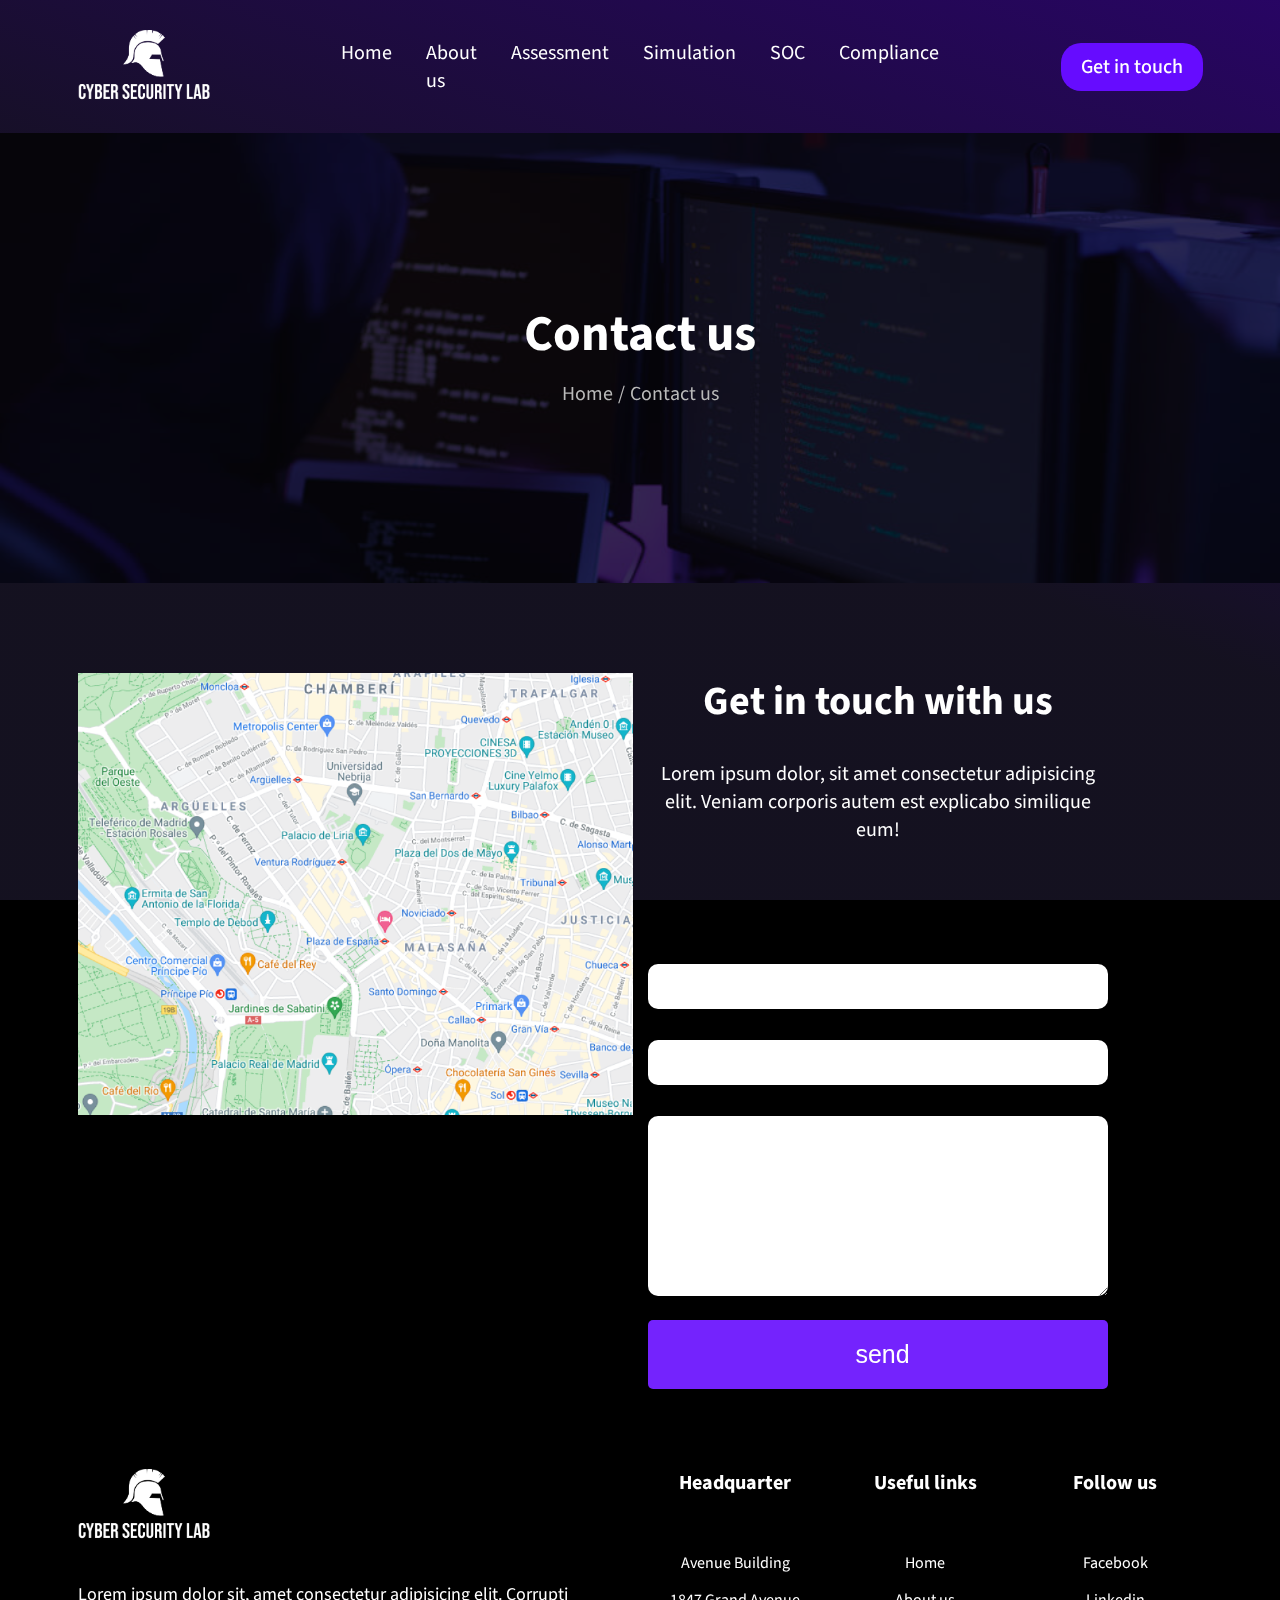
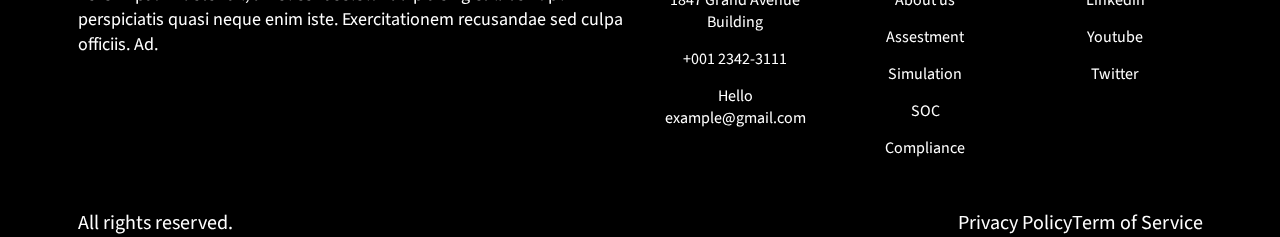
<file: CSL-Rebrand (2)/contact-us.html>
<!DOCTYPE html>
<html lang="en">

<head>
    <meta charset="UTF-8" />
    <meta http-equiv="X-UA-Compatible" content="IE=edge" />
    <meta name="viewport" content="width=device-width, initial-scale=1.0" />
    <title>Cyber Security Lab</title>
    <link rel="stylesheet" href="https://cdnjs.cloudflare.com/ajax/libs/font-awesome/6.0.0-beta3/css/all.min.css"
        integrity="sha512-Fo3rlrZj/k7ujTnHg4CGR2D7kSs0v4LLanw2qksYuRlEzO+tcaEPQogQ0KaoGN26/zrn20ImR1DfuLWnOo7aBA=="
        crossorigin="anonymous" referrerpolicy="no-referrer" />
    <link rel="preconnect" href="https://fonts.googleapis.com" />
    <link rel="preconnect" href="https://fonts.gstatic.com" crossorigin />
    <link href="https://fonts.googleapis.com/css2?family=Source+Sans+Pro:wght@200;300;400;600;700&display=swap"
        rel="stylesheet" />
    <link rel="stylesheet" href="./assets/css/bootstrap-grid.min.css" />
    <link rel="stylesheet" href="./assets/css/style.css" />
</head>

<body>
    <header>
        <div class="head-bg background-overlay"></div>
        <div class="container py-5">
            <div class="row align-items-center">
                <div class="col-3">
                    <a href="#">
                        <div class="logo-wrapper">
                            <a href="index.html"><img src="./assets/img/white-logo.png"
                                    alt="Cyber Security Lab Logo" /></a>
                        </div>
                    </a>
                </div>

                <div class="col-6">

                    <nav class="nav">
                        <button class="hamburger" id="hamburger">
                            <i class="fas fa-bars"></i>
                        </button>
                        <div class="navigation-container d-flex justify-content-center nav-ul" id="nav-ul">
                            <button class="close" onclick="toggleNav()">x</button>
                            <div class="navigation-item">
                                <a href="index.html" class="white hover-cc hover-after">Home</a>
                            </div>
                            <div class="navigation-item">
                                <a href="#" class="white hover-cc hover-after">About us</a>
                            </div>
                            <div class="navigation-item hover-cc hover-after">
                                <a href="#" class="white">Assessment</a>
                                <div class="sub-menu mt-3">
                                    <a href="./wap-testing.html" class="text">Web Application Penetration Testing</a>
                                    <a href="./network-pen-testing.html" class="text">Network Penetration Testing</a>
                                    <a href="./ma-pen-testing.html" class="text">Mobile Application Penetration
                                        Testing</a>
                                </div>
                            </div>
                            <div class="navigation-item hover-cc hover-after">
                                <a href="#" class="white">Simulation</a>
                                <div class="sub-menu mt-3">
                                    <a href="#" class="text">Spear Phishing Simulation </a>
                                </div>
                            </div>
                            <div class="navigation-item hover-cc hover-after">
                                <a href="#" class="white">SOC</a>
                                <div class="sub-menu mt-3">
                                    <a href="#" class="text">Managed SOC</a>
                                </div>
                            </div>
                            <div class="navigation-item hover-cc hover-after">
                                <a href="#" class="white">Compliance</a>
                                <div class="sub-menu mt-3">
                                    <a href="#" class="text">PCI DSS</a>
                                </div>
                            </div>
                        </div>

                    </nav>
                </div>
                <div class="col-3 d-flex justify-content-end">
                    <a href="contact-us.html" class="default-btn primary-bg white fw-500 hover-up">Get in touch</a>
                </div>
            </div>
        </div>
    </header>
    <main>
        <section class="sub-info py-5 d-flex align-items-center">
            <div class="container">
                <div class="row justify-content-center align-items-center">
                    <div class="col-6 text-center">
                        <h1 class="white text-center">
                            Contact us
                        </h1>
                        <div class="wrapper d-flex justify-content-center my-3">
                            <a href="#" class="text fs-2 hover-cc">Home</a>
                            <p class="fs-2 text mx-2">/</p>
                            <a href="#" class="text fs-2 hover-cc"> Contact us</a>
                        </div>
                    </div>
                </div>
            </div>
        </section>

    </main>

    <section class="my-5 contact-us">
        <div class="container">
            <div class="row ">
                <div class="col-lg-6">
                    <img src="assets/img/map-location.png" alt="">
                </div>
                <div class=" offset-1 ml-0 col-lg-5">
                    <h2 class="mobile-h2 ">Get in touch with us</h2>
                    <p>Lorem ipsum dolor, sit amet consectetur adipisicing elit. Veniam corporis autem est explicabo
                        similique eum!</p>
                    <form action="#">
                        <div class="row">
                            <div class="col-lg-12">
                                <input type="text">
                            </div>
                            <div class="col-lg-12">
                                <input type="text">
                            </div>
                            <div class="col-lg-12">
                                <textarea name="" id="" cols="30" rows="10"></textarea>
                            </div>
                            <div class="col-lg-12">
                                <button>send</button>
                            </div>
                        </div>
                    </form>
                </div>
            </div>
        </div>
    </section>
    <footer class="footer">
        <div class="container">
            <div class="row">
                <div class="col-lg-6">
                    <a href="#">
                        <div class="logo-wrapper">
                            <a href="index.html"> <img src="./assets/img/white-logo.png"
                                    alt="Cyber Security Lab Logo" /></a>

                        </div>
                    </a>
                    <p>Lorem ipsum dolor sit, amet consectetur adipisicing elit. Corrupti perspiciatis quasi neque enim
                        iste.
                        Exercitationem recusandae sed culpa officiis. Ad.</p>
                </div>
                <div class="col-lg-6">
                    <div class="row">
                        <div class="col-lg-4">
                            <h4>Headquarter</h4>
                            <ul>
                                <li><span><i class="fas fa-home" style="position: relative; right: 10px;"></i>Avenue
                                        Building</span>
                                </li>
                                <li><span> <i class="fas fa-map-marker-alt"
                                            style="position: relative; right: 10px;"></i>1847 Grand
                                        Avenue Building </span></li>
                                <li><span> <i class="fas fa-phone" style="position: relative; right: 10px;"></i>+001
                                        2342-3111</span>
                                </li>
                                <li><span> <i class="fas fa-envelope" style="position: relative; right: 10px;"></i>
                                        Hello
                                        example@gmail.com</span>
                                </li>
                            </ul>
                        </div>
                        <div class="col-lg-4">
                            <h4>Useful links</h4>
                            <ul>
                                <li><a href="#">Home</a></li>
                                <li><a href="#">About us</a></li>
                                <li><a href="#">Assestment</a></li>
                                <li><a href="#">Simulation</a></li>
                                <li><a href="#">SOC</a></li>
                                <li><a href="#">Compliance</a></li>
                            </ul>
                        </div>
                        <div class="col-lg-4 ">
                            <h4>Follow us</h4>
                            <ul>
                                <li><a href="#">Facebook</a></li>
                                <li><a href="#">Linkedin</a></li>
                                <li><a href="#">Youtube</a></li>
                                <li><a href="#">Twitter</a></li>
                            </ul>
                        </div>
                    </div>
                </div>
            </div>
        </div>
    </footer>
    <section class="footer-2">
        <div class="container">
            <div class="footer-pos">
                <p>All rights reserved.</p>
                <ul class=" footer-privacy">
                    <li><a href="#"></a>Privacy Policy</li>
                    <li><a href="#"></a>Term of Service</li>
                </ul>
            </div>
        </div>
    </section>
    <script src="src/tilt.js"></script>
    <script src="src/index.js"></script>
</body>

</html>
</file>
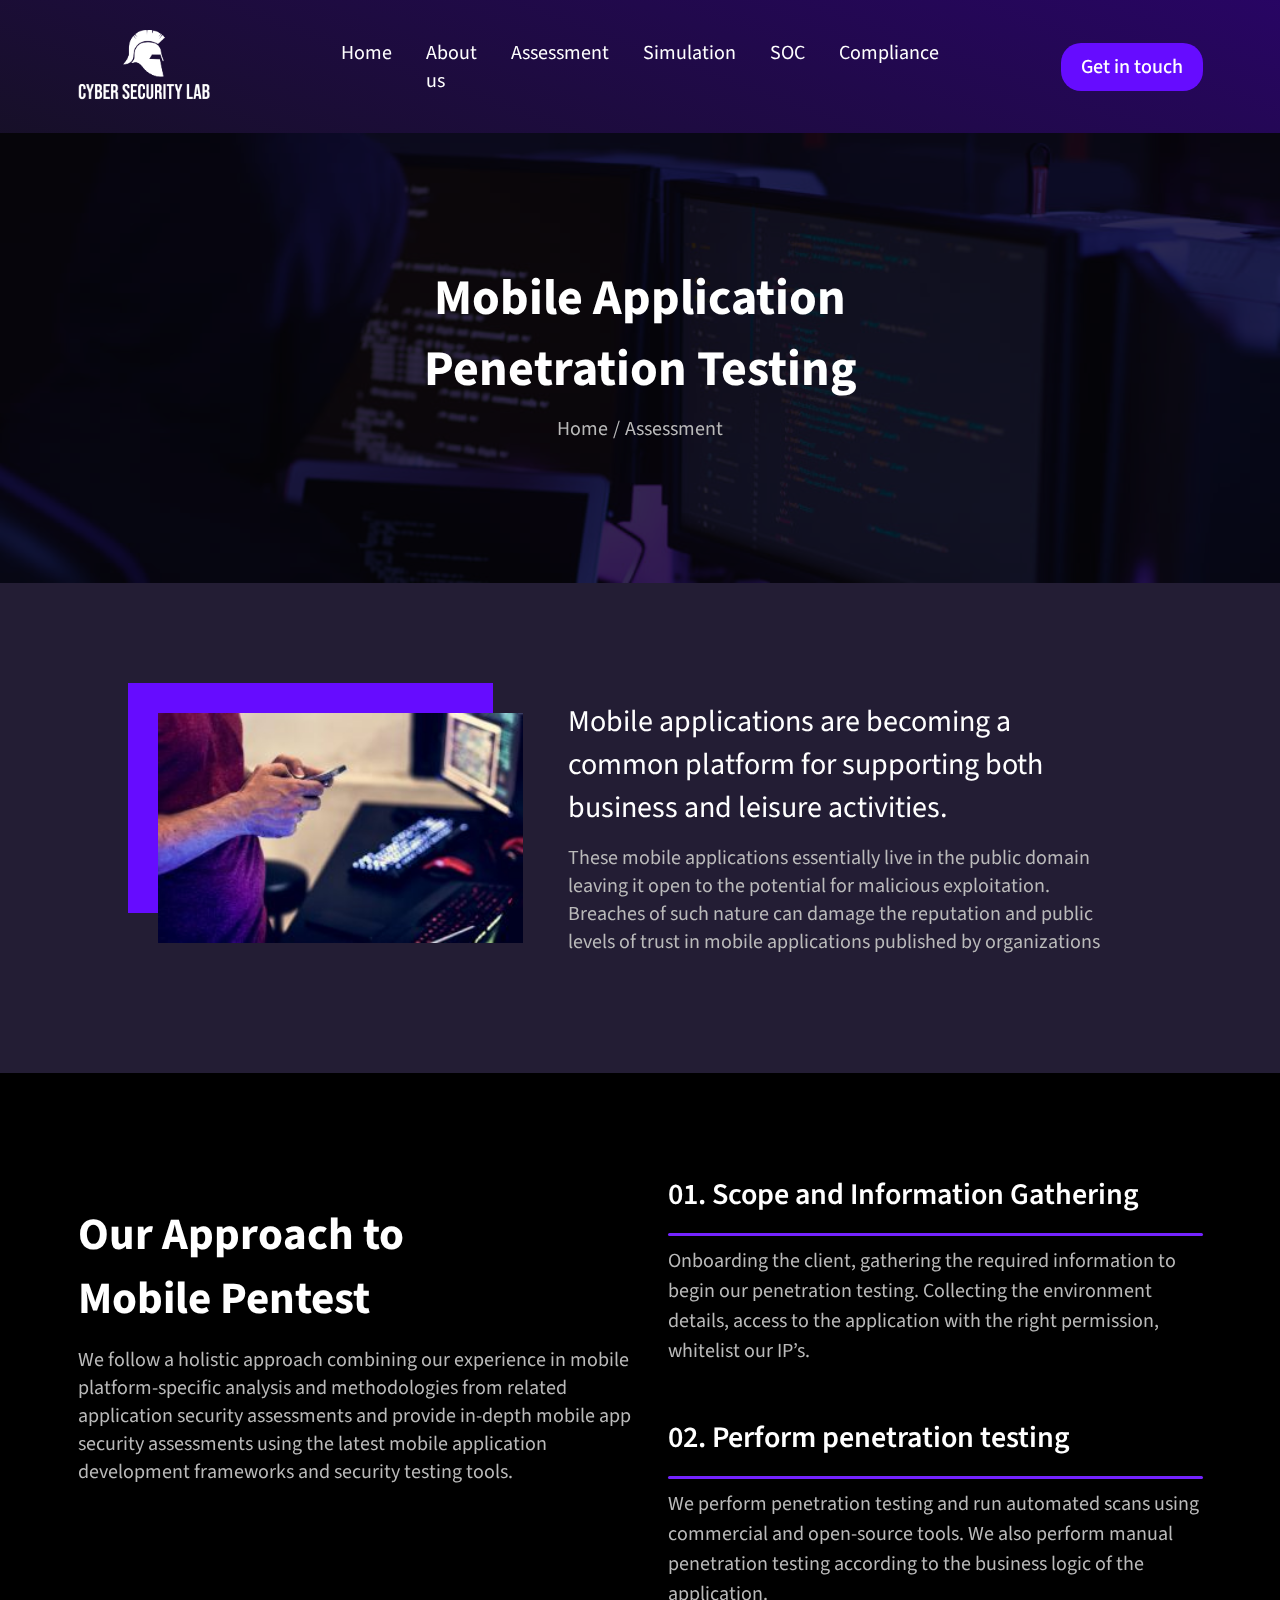
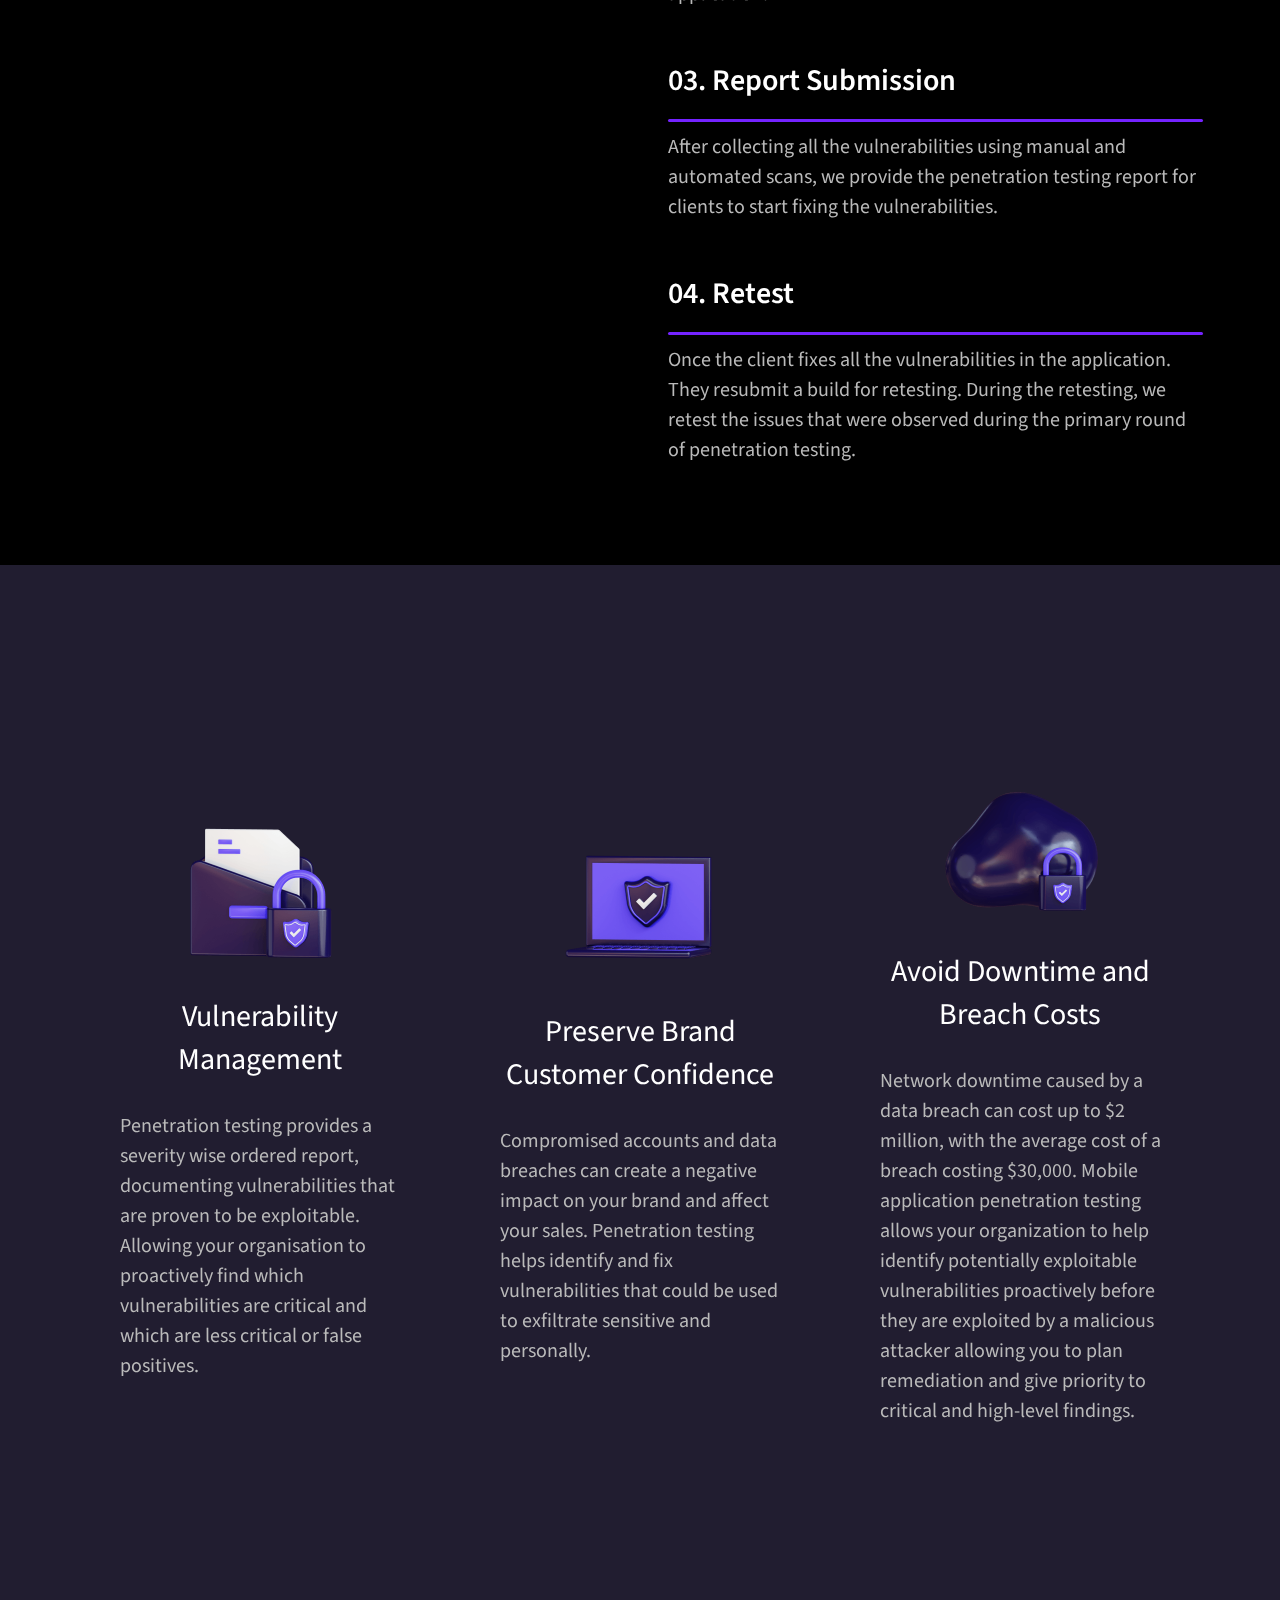
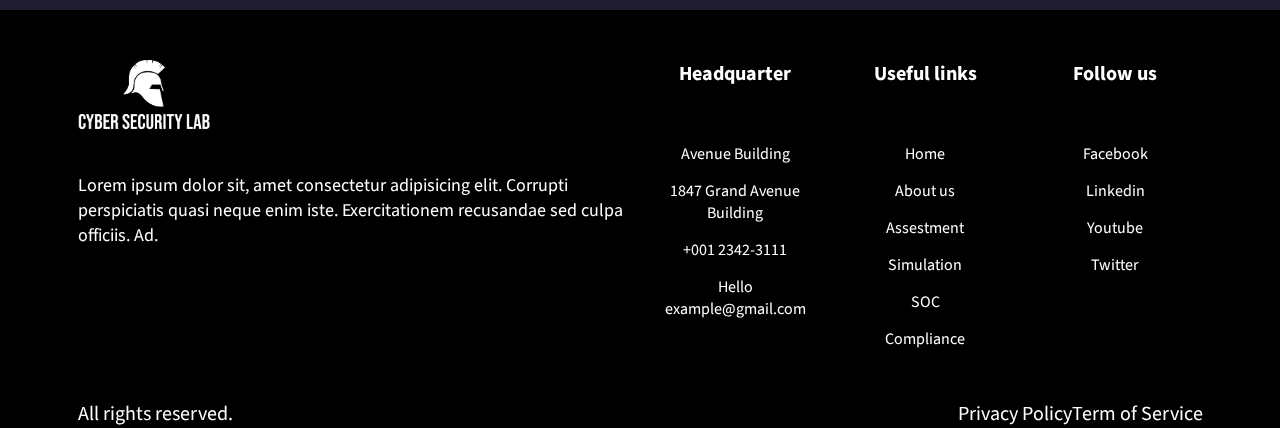
<file: CSL-Rebrand (2)/ma-pen-testing.html>
<!DOCTYPE html>
<html lang="en">

<head>
  <meta charset="UTF-8" />
  <meta http-equiv="X-UA-Compatible" content="IE=edge" />
  <meta name="viewport" content="width=device-width, initial-scale=1.0" />
  <title>Cyber Security Lab</title>
  <link rel="stylesheet" href="https://cdnjs.cloudflare.com/ajax/libs/font-awesome/6.0.0-beta3/css/all.min.css"
    integrity="sha512-Fo3rlrZj/k7ujTnHg4CGR2D7kSs0v4LLanw2qksYuRlEzO+tcaEPQogQ0KaoGN26/zrn20ImR1DfuLWnOo7aBA=="
    crossorigin="anonymous" referrerpolicy="no-referrer" />
  <link rel="preconnect" href="https://fonts.googleapis.com" />
  <link rel="preconnect" href="https://fonts.gstatic.com" crossorigin />
  <link href="https://fonts.googleapis.com/css2?family=Source+Sans+Pro:wght@200;300;400;600;700&display=swap"
    rel="stylesheet" />
  <link rel="stylesheet" href="./assets/css/bootstrap-grid.min.css" />
  <link rel="stylesheet" href="./assets/css/style.css" />
</head>

<body>
  <header>
    <div class="head-bg background-overlay"></div>
    <div class="container py-5">
      <div class="row align-items-center">
        <div class="col-3">
          <a href="#">
            <div class="logo-wrapper">
              <a href="index.html"><img src="./assets/img/white-logo.png" alt="Cyber Security Lab Logo" /></a>
            </div>
          </a>
        </div>

        <div class="col-6">

          <nav class="nav">
            <button class="hamburger" id="hamburger">
              <i class="fas fa-bars"></i>
            </button>
            <div class="navigation-container d-flex justify-content-center nav-ul" id="nav-ul">
              <button class="close" onclick="toggleNav()">x</button>
              <div class="navigation-item">
                <a href="index.html" class="white hover-cc hover-after">Home</a>
              </div>
              <div class="navigation-item">
                <a href="#" class="white hover-cc hover-after">About us</a>
              </div>
              <div class="navigation-item hover-cc hover-after">
                <a href="#" class="white">Assessment</a>
                <div class="sub-menu mt-3">
                  <a href="./wap-testing.html" class="text">Web Application Penetration Testing</a>
                  <a href="./network-pen-testing.html" class="text">Network Penetration Testing</a>
                  <a href="./ma-pen-testing.html" class="text">Mobile Application Penetration Testing</a>
                </div>
              </div>
              <div class="navigation-item hover-cc hover-after">
                <a href="#" class="white">Simulation</a>
                <div class="sub-menu mt-3">
                  <a href="#" class="text">Spear Phishing Simulation </a>
                </div>
              </div>
              <div class="navigation-item hover-cc hover-after">
                <a href="#" class="white">SOC</a>
                <div class="sub-menu mt-3">
                  <a href="#" class="text">Managed SOC</a>
                </div>
              </div>
              <div class="navigation-item hover-cc hover-after">
                <a href="#" class="white">Compliance</a>
                <div class="sub-menu mt-3">
                  <a href="#" class="text">PCI DSS</a>
                </div>
              </div>
            </div>

          </nav>
        </div>
        <div class="col-3 d-flex justify-content-end">
          <a href="contact-us.html" class="default-btn primary-bg white fw-500 hover-up">Get in touch</a>
        </div>
      </div>
    </div>
  </header>
  <main>
    <section class="sub-info py-5 d-flex align-items-center">
      <div class="container">
        <div class="row justify-content-center align-items-center">
          <div class="col-6 text-center">
            <h1 class="white text-center mobile-h1">
              Mobile Application Penetration Testing
            </h1>
            <div class="wrapper d-flex justify-content-center my-3">
              <a href="#" class="text fs-2 hover-cc">Home</a>
              <p class="fs-2 text mx-2">/</p>
              <a href="#" class="text fs-2 hover-cc"> Assessment</a>
            </div>
          </div>
        </div>
      </div>
    </section>
    <section id="main-info" class="dark-purple-bg">
      <div class="container">
        <div class="row justify-content-center">
          <div class="col-12 col-lg-4">
            <div class="img-crumb my-5">
              <img src="./assets/img/mobile-image.jpg" alt="" />
            </div>
          </div>
          <div class="col-12 col-lg-6 ms-5 d-flex flex-column justify-content-center">
            <div class="info-text white fs-3 mobile-div">
              Mobile applications are becoming a common platform for
              supporting both business and leisure activities.
              <p class="text mt-4 fs-2">
                These mobile applications essentially live in the public
                domain leaving it open to the potential for malicious
                exploitation. Breaches of such nature can damage the
                reputation and public levels of trust in mobile applications
                published by organizations
              </p>
            </div>
          </div>
        </div>
      </div>
    </section>
    <section id="steps-info">
      <div class="container">
        <div class="row">
          <div class="col-12 col-lg-6 d-flex flex-column justify-content-start pt-5 fs-3">
            <h2 class="white mobile-h2">
              Our Approach to <br />
              Mobile Pentest
            </h2>
            <p class="fs-2 text my-4">
              We follow a holistic approach combining our experience in mobile
              platform-specific analysis and methodologies from related
              application security assessments and provide in-depth mobile app
              security assessments using the latest mobile application
              development frameworks and security testing tools.
            </p>
          </div>
          <div class="col-12 col-lg-6">
            <div class="step-card-container">
              <div class="step-card">
                <p class="fs-3 fw-600 white line-down">
                  01. Scope and Information Gathering
                </p>
                <p class="fs-2 text mt-5 fw-400 line-height-1-8">
                  Onboarding the client, gathering the required information to
                  begin our penetration testing. Collecting the environment
                  details, access to the application with the right
                  permission, whitelist our IP’s.
                </p>
              </div>
              <div class="step-card">
                <p class="fs-3 fw-600 white line-down">
                  02. Perform penetration testing
                </p>
                <p class="fs-2 text mt-5 fw-400 line-height-1-8">
                  We perform penetration testing and run automated scans using
                  commercial and open-source tools. We also perform manual
                  penetration testing according to the business logic of the
                  application.
                </p>
              </div>
              <div class="step-card">
                <p class="fs-3 fw-600 white line-down">
                  03. Report Submission
                </p>
                <p class="fs-2 text mt-5 fw-400 line-height-1-8">
                  After collecting all the vulnerabilities using manual and
                  automated scans, we provide the penetration testing report
                  for clients to start fixing the vulnerabilities.
                </p>
              </div>
              <div class="step-card">
                <p class="fs-3 fw-600 white line-down">04. Retest</p>
                <p class="fs-2 text mt-5 fw-400 line-height-1-8">
                  Once the client fixes all the vulnerabilities in the
                  application. They resubmit a build for retesting. During the
                  retesting, we retest the issues that were observed during
                  the primary round of penetration testing.
                </p>
              </div>
            </div>
          </div>
        </div>
      </div>
    </section>
    <section id="team-methodology">
      <div class="container">
        <div class="row my-1">
          <div class="col-12 col-md-6 col-lg-4 d-flex align-items-center hover-border">
            <div class="method-card d-flex flex-column align-items-center">
              <div class="img-wrapper method-card-image hover-animation">
                <img src="./assets/img/card-item-5.png" alt="CS item" />
              </div>
              <div class="fs-3 white text-center mb-5">
                Vulnerability Management
              </div>
              <div class="method-card-info fs-2 text">
                Penetration testing provides a severity wise ordered report,
                documenting vulnerabilities that are proven to be exploitable.
                Allowing your organisation to proactively find which
                vulnerabilities are critical and which are less critical or
                false positives.
              </div>
            </div>
          </div>
          <div class="col-12 col-md-6 col-lg-4 d-flex align-items-center hover-border">
            <div class="method-card d-flex flex-column align-items-center">
              <div class="img-wrapper method-card-image hover-animation">
                <img src="./assets/img/card-item-3.png" alt="CS item" />
              </div>
              <div class="fs-3 white text-center mb-5">
                Preserve Brand Customer Confidence
              </div>
              <div class="method-card-info fs-2 text">
                Compromised accounts and data breaches can create a negative
                impact on your brand and affect your sales. Penetration
                testing helps identify and fix vulnerabilities that could be
                used to exfiltrate sensitive and personally.
              </div>
            </div>
          </div>
          <div class="col-12 col-md-6 col-lg-4 d-flex align-items-center hover-border">
            <div class="method-card d-flex flex-column justify-content-center align-items-center">
              <div class="img-wrapper method-card-image hover-animation">
                <img src="./assets/img/card-item-1.png" alt="CS item" />
              </div>
              <div class="fs-3 white text-center mb-5">
                Avoid Downtime and Breach Costs
              </div>
              <div class="method-card-info fs-2 text">
                Network downtime caused by a data breach can cost up to $2
                million, with the average cost of a breach costing $30,000.
                Mobile application penetration testing allows your
                organization to help identify potentially exploitable
                vulnerabilities proactively before they are exploited by a
                malicious attacker allowing you to plan remediation and give
                priority to critical and high-level findings.
              </div>
            </div>
          </div>
        </div>
      </div>
    </section>
  </main>
  <footer class="footer">
    <div class="container">
      <div class="row">
        <div class="col-lg-6">
          <a href="#">
            <div class="logo-wrapper">
              <a href="index.html"> <img src="./assets/img/white-logo.png" alt="Cyber Security Lab Logo" /></a>

            </div>
          </a>
          <p>Lorem ipsum dolor sit, amet consectetur adipisicing elit. Corrupti perspiciatis quasi neque enim iste.
            Exercitationem recusandae sed culpa officiis. Ad.</p>
        </div>
        <div class="col-lg-6">
          <div class="row">
            <div class="col-lg-4">
              <h4>Headquarter</h4>
              <ul>
                <li><span><i class="fas fa-home" style="position: relative; right: 10px;"></i>Avenue Building</span>
                </li>
                <li><span> <i class="fas fa-map-marker-alt" style="position: relative; right: 10px;"></i>1847 Grand
                    Avenue Building </span></li>
                <li><span> <i class="fas fa-phone" style="position: relative; right: 10px;"></i>+001 2342-3111</span>
                </li>
                <li><span> <i class="fas fa-envelope" style="position: relative; right: 10px;"></i> Hello
                    example@gmail.com</span>
                </li>
              </ul>
            </div>
            <div class="col-lg-4">
              <h4>Useful links</h4>
              <ul>
                <li><a href="#">Home</a></li>
                <li><a href="#">About us</a></li>
                <li><a href="#">Assestment</a></li>
                <li><a href="#">Simulation</a></li>
                <li><a href="#">SOC</a></li>
                <li><a href="#">Compliance</a></li>
              </ul>
            </div>
            <div class="col-lg-4 ">
              <h4>Follow us</h4>
              <ul>
                <li><a href="#">Facebook</a></li>
                <li><a href="#">Linkedin</a></li>
                <li><a href="#">Youtube</a></li>
                <li><a href="#">Twitter</a></li>
              </ul>
            </div>
          </div>
        </div>
      </div>
    </div>
  </footer>
  <section class="footer-2">
    <div class="container">
      <div class="footer-pos">
        <p> All rights reserved.</p>
        <ul class=" footer-privacy">
          <li><a href="#"></a>Privacy Policy</li>
          <li><a href="#"></a>Term of Service</li>
        </ul>
      </div>
    </div>
  </section>
  <script src="src/tilt.js"></script>
  <script src="src/index.js"></script>
</body>

</html>
</file>
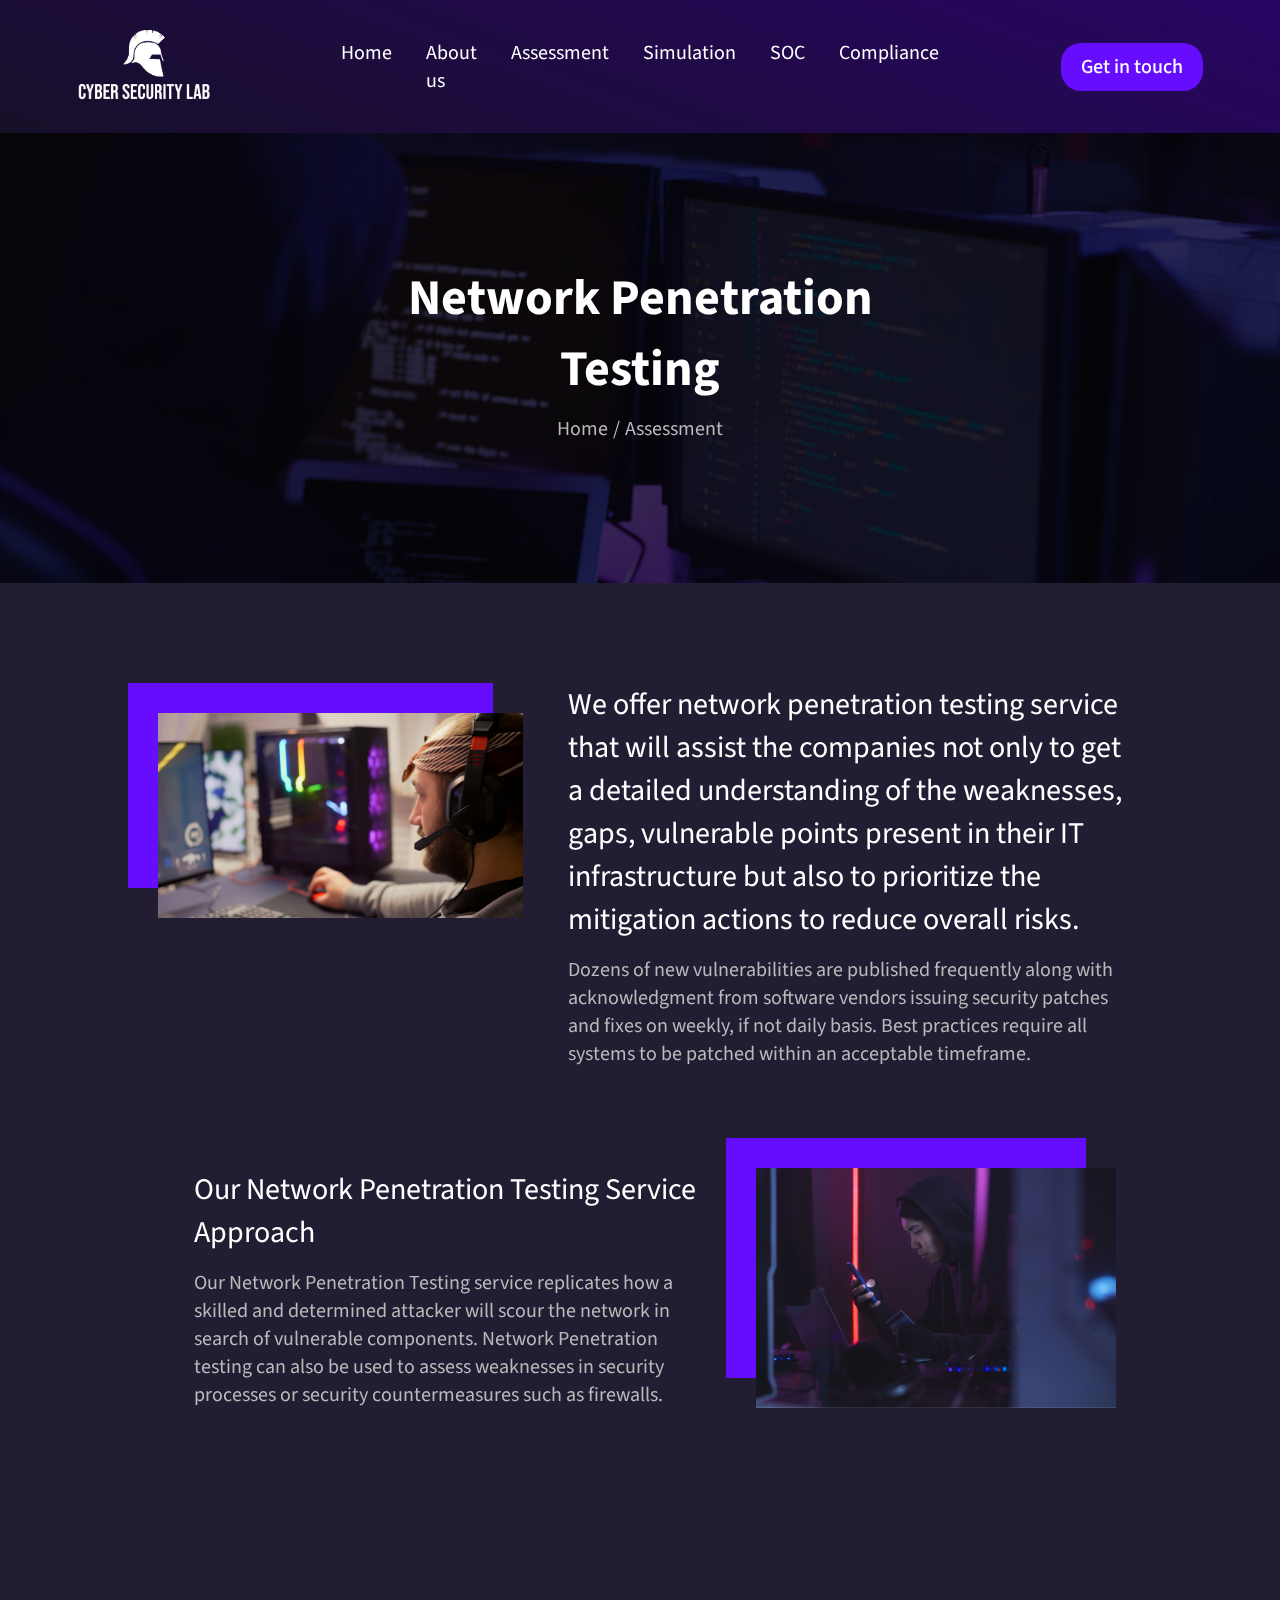
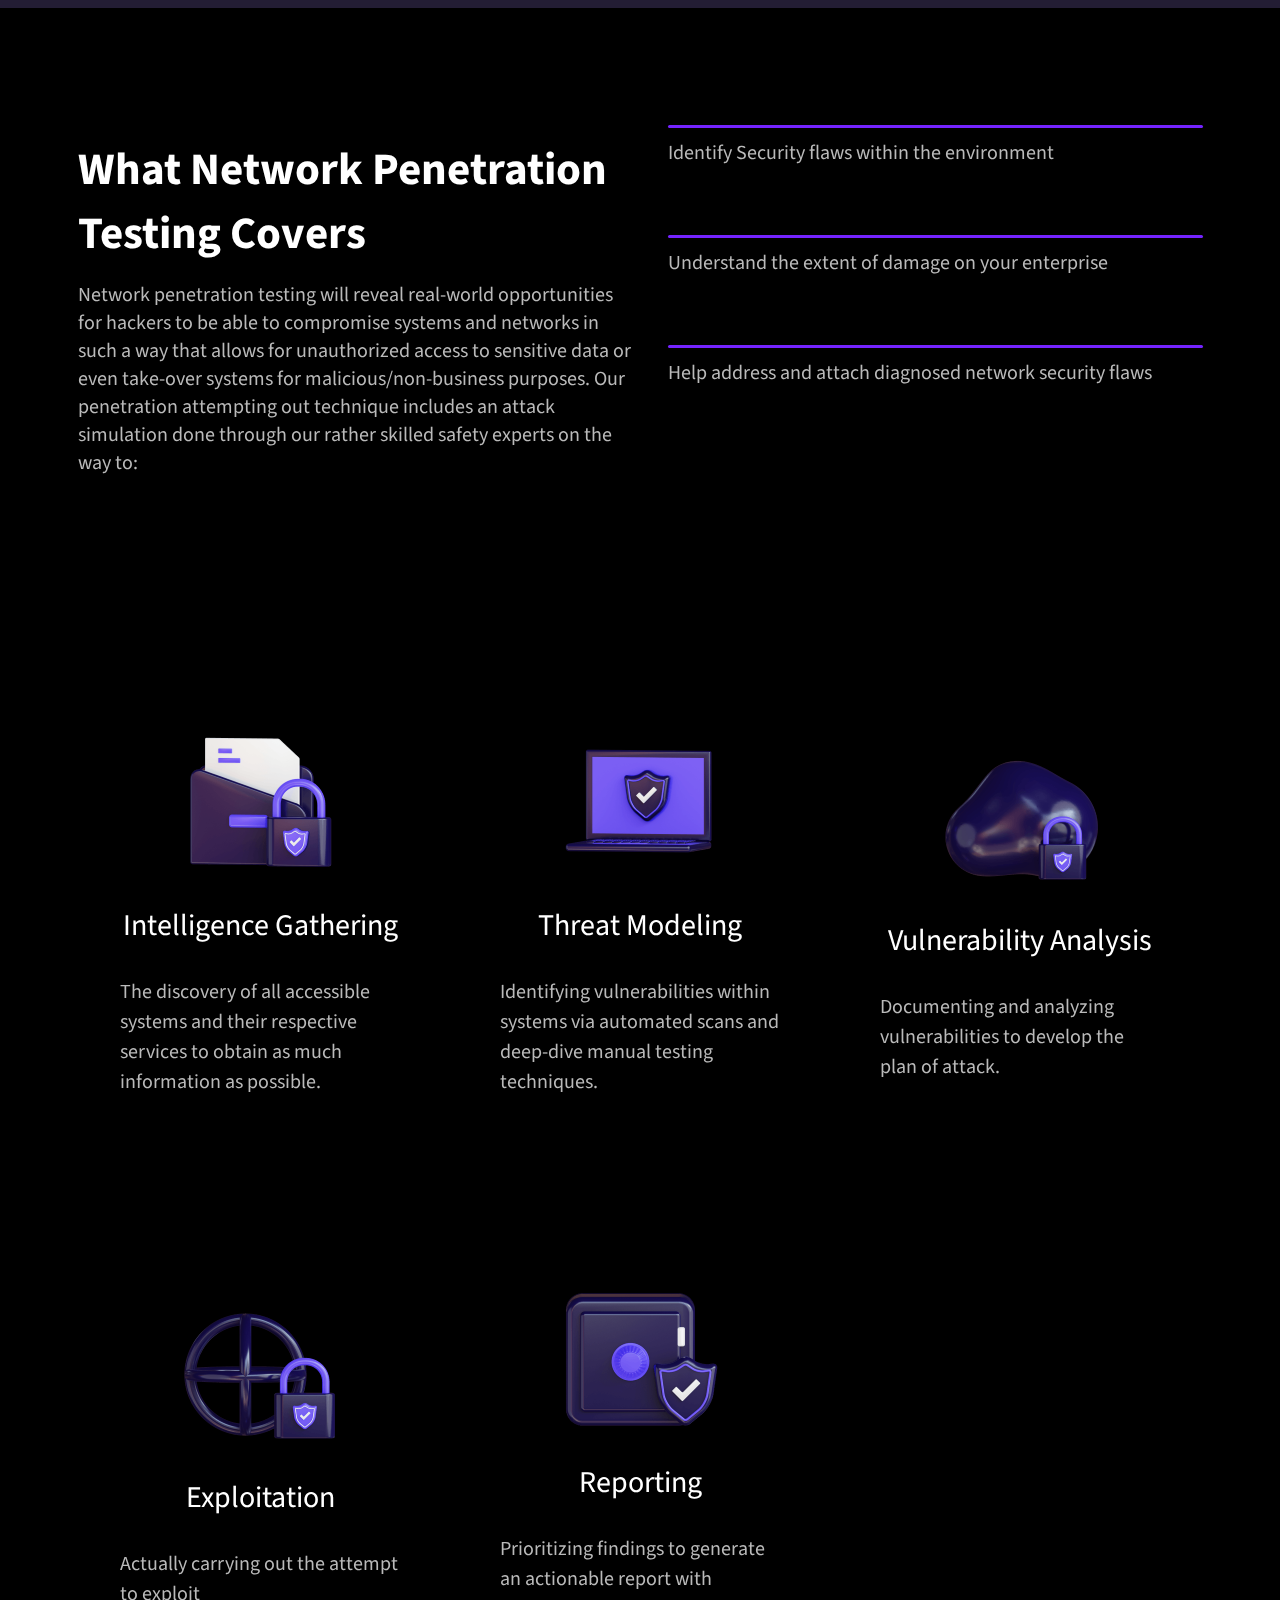
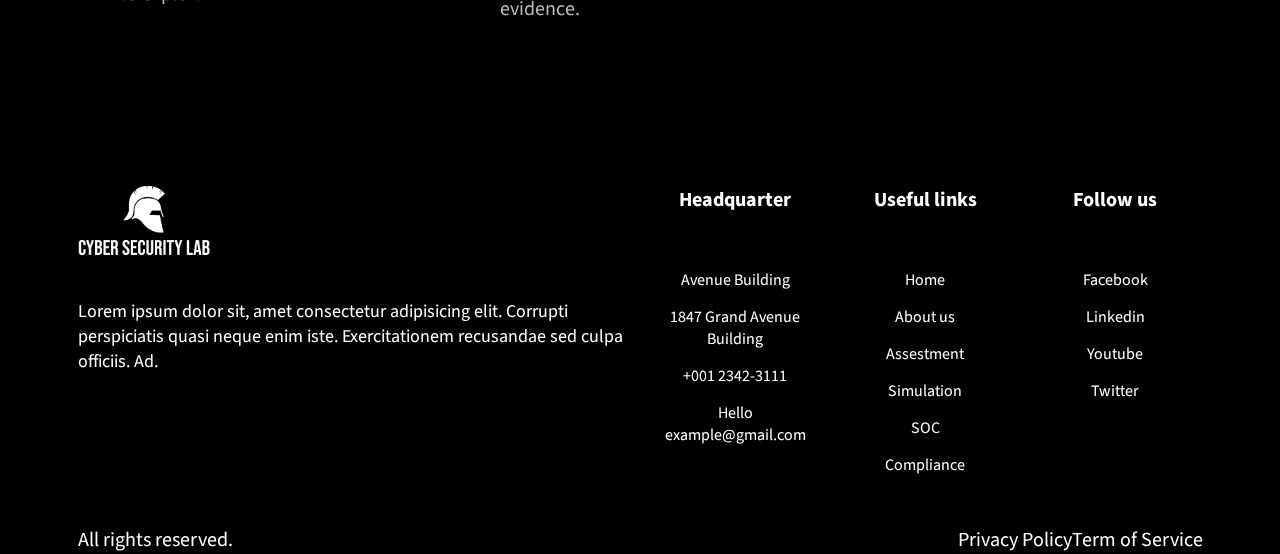
<file: CSL-Rebrand (2)/network-pen-testing.html>
<!DOCTYPE html>
<html lang="en">

<head>
  <meta charset="UTF-8" />
  <meta http-equiv="X-UA-Compatible" content="IE=edge" />
  <meta name="viewport" content="width=device-width, initial-scale=1.0" />
  <title>Cyber Security Lab</title>
  <link rel="stylesheet" href="https://cdnjs.cloudflare.com/ajax/libs/font-awesome/6.0.0-beta3/css/all.min.css"
    integrity="sha512-Fo3rlrZj/k7ujTnHg4CGR2D7kSs0v4LLanw2qksYuRlEzO+tcaEPQogQ0KaoGN26/zrn20ImR1DfuLWnOo7aBA=="
    crossorigin="anonymous" referrerpolicy="no-referrer" />
  <link rel="preconnect" href="https://fonts.googleapis.com" />
  <link rel="preconnect" href="https://fonts.gstatic.com" crossorigin />
  <link href="https://fonts.googleapis.com/css2?family=Source+Sans+Pro:wght@200;300;400;600;700&display=swap"
    rel="stylesheet" />
  <link rel="stylesheet" href="./assets/css/bootstrap-grid.min.css" />
  <link rel="stylesheet" href="./assets/css/style.css" />
</head>

<body>
  <header>
    <div class="head-bg background-overlay"></div>
    <div class="container py-5">
      <div class="row align-items-center">
        <div class="col-3">
          <a href="#">
            <div class="logo-wrapper">
              <a href="index.html"> <img src="./assets/img/white-logo.png" alt="Cyber Security Lab Logo" /></a>
            </div>
          </a>
        </div>

        <div class="col-6">

          <nav class="nav">
            <button class="hamburger" id="hamburger">
              <i class="fas fa-bars"></i>
            </button>
            <div class="navigation-container d-flex justify-content-center nav-ul" id="nav-ul">
              <button class="close" onclick="toggleNav()">x</button>
              <div class="navigation-item">
                <a href="index.html" class="white hover-cc hover-after">Home</a>
              </div>
              <div class="navigation-item">
                <a href="#" class="white hover-cc hover-after">About us</a>
              </div>
              <div class="navigation-item hover-cc hover-after">
                <a href="#" class="white">Assessment</a>
                <div class="sub-menu mt-3">
                  <a href="./wap-testing.html" class="text">Web Application Penetration Testing</a>
                  <a href="./network-pen-testing.html" class="text">Network Penetration Testing</a>
                  <a href="./ma-pen-testing.html" class="text">Mobile Application Penetration Testing</a>
                </div>
              </div>
              <div class="navigation-item hover-cc hover-after">
                <a href="#" class="white">Simulation</a>
                <div class="sub-menu mt-3">
                  <a href="#" class="text">Spear Phishing Simulation </a>
                </div>
              </div>
              <div class="navigation-item hover-cc hover-after">
                <a href="#" class="white">SOC</a>
                <div class="sub-menu mt-3">
                  <a href="#" class="text">Managed SOC</a>
                </div>
              </div>
              <div class="navigation-item hover-cc hover-after">
                <a href="#" class="white">Compliance</a>
                <div class="sub-menu mt-3">
                  <a href="#" class="text">PCI DSS</a>
                </div>
              </div>
            </div>

          </nav>
        </div>
        <div class="col-3 d-flex justify-content-end">
          <a href="contact-us.html" class="default-btn primary-bg white fw-500 hover-up">Get in touch</a>
        </div>
      </div>
    </div>
  </header>
  <main>
    <section class="sub-info py-5 d-flex align-items-center">
      <div class="container">
        <div class="row justify-content-center align-items-center">
          <div class="col-6 text-center">
            <h1 class="white text-center mobile-h1">Network Penetration Testing</h1>
            <div class="wrapper d-flex justify-content-center my-3">
              <a href="#" class="text fs-2 hover-cc">Home</a>
              <p class="fs-2 text mx-2">/</p>
              <a href="#" class="text fs-2 hover-cc"> Assessment</a>
            </div>
          </div>
        </div>
      </div>
    </section>
    <section id="main-info" class="dark-purple-bg">
      <div class="container">
        <div class="row justify-content-center">
          <div class="col-12 col-lg-4">
            <div class="img-crumb my-5">
              <img src="./assets/img/side-image-2.jpg" alt="" />
            </div>
          </div>
          <div class="col-12 col-lg-6 ms-5 d-flex flex-column justify-content-center">
            <div class="info-text white fs-3">
              We offer network penetration testing service that will assist
              the companies not only to get a detailed understanding of the
              weaknesses, gaps, vulnerable points present in their IT
              infrastructure but also to prioritize the mitigation actions to
              reduce overall risks.
              <p class="text mt-4 fs-2">
                Dozens of new vulnerabilities are published frequently along
                with acknowledgment from software vendors issuing security
                patches and fixes on weekly, if not daily basis. Best
                practices require all systems to be patched within an
                acceptable timeframe.
              </p>
            </div>
          </div>
        </div>
        <div class="row justify-content-center m-70">
          <div class="col-12 col-lg-6 ms-5 d-flex flex-column justify-content-center">
            <div class="info-text white fs-3 pe-5">
              Our Network Penetration Testing Service Approach
              <p class="text mt-4 fs-2">
                Our Network Penetration Testing service replicates how a
                skilled and determined attacker will scour the network in
                search of vulnerable components. Network Penetration testing
                can also be used to assess weaknesses in security processes or
                security countermeasures such as firewalls.
              </p>
            </div>
          </div>
          <div class="col-12 col-lg-4">
            <div class="img-crumb my-5">
              <img src="./assets/img/side-image-3.jpg" alt="" />
            </div>
          </div>
        </div>
      </div>
    </section>
    <section id="steps-info">
      <div class="container">
        <div class="row">
          <div class="col-12 col-lg-6 d-flex flex-column justify-content-start pt-5 fs-3">
            <h2 class="white">What Network Penetration Testing Covers</h2>
            <p class="fs-2 text my-4">
              Network penetration testing will reveal real-world opportunities
              for hackers to be able to compromise systems and networks in
              such a way that allows for unauthorized access to sensitive data
              or even take-over systems for malicious/non-business purposes.
              Our penetration attempting out technique includes an attack
              simulation done through our rather skilled safety experts on the
              way to:
            </p>
          </div>
          <div class="col-12 col-lg-6">
            <div class="step-card-container">
              <div class="step-card">
                <p class="fs-2-5 white line-down">
                  <i class="fas fa-user-shield fs-4"></i>
                </p>
                <p class="fs-2 text mt-5 fw-400 line-height-1-8">
                  Identify Security flaws within the environment
                </p>
              </div>
              <div class="step-card">
                <p class="fs-2-5 white line-down">
                  <i class="fas fa-house-damage fs-4"></i>
                </p>
                <p class="fs-2 text mt-5 fw-400 line-height-1-8">
                  Understand the extent of damage on your enterprise
                </p>
              </div>
              <div class="step-card">
                <p class="fs-2-5 white line-down">
                  <i class="fas fa-file-signature fs-4"></i>
                </p>
                <p class="fs-2 text mt-5 fw-400 line-height-1-8">
                  Help address and attach diagnosed network security flaws
                </p>
              </div>
            </div>
          </div>
        </div>
      </div>
    </section>
    <section id="network-services">
      <div class="container">
        <div class="row my-5">
          <div class="col-12 col-md-6 col-lg-4 d-flex align-items-center hover-border">
            <div class="method-card d-flex flex-column align-items-center">
              <div class="wrapper d-flex flex-column align-items-center">
                <div class="img-wrapper method-card-image hover-animation">
                  <img src="./assets/img/card-item-5.png" alt="CS item" />
                </div>
                <div class="fs-3 white text-center mb-5 ">
                  Intelligence Gathering
                </div>
              </div>
              <div class="method-card-info fs-2 text">
                The discovery of all accessible systems and their respective
                services to obtain as much information as possible.
              </div>
            </div>
          </div>
          <div class="col-12 col-md-6 col-lg-4 d-flex align-items-center hover-border">
            <div class="method-card d-flex flex-column align-items-center">
              <div class="wrapper d-flex flex-column align-items-center">
                <div class="img-wrapper method-card-image hover-animation">
                  <img src="./assets/img/card-item-3.png" alt="CS item" />
                </div>
                <div class="fs-3 white text-center mb-5">Threat Modeling</div>
              </div>
              <div class="method-card-info fs-2 text">
                Identifying vulnerabilities within systems via automated scans
                and deep-dive manual testing techniques.
              </div>
            </div>
          </div>
          <div class="col-12 col-md-6 col-lg-4 d-flex align-items-center hover-border">
            <div class="method-card d-flex flex-column justify-content-center align-items-center">
              <div class="wrapper d-flex flex-column align-items-center">
                <div class="img-wrapper method-card-image hover-animation">
                  <img src="./assets/img/card-item-1.png" alt="CS item" />
                </div>
                <div class="fs-3 white text-center mb-5">
                  Vulnerability Analysis
                </div>
              </div>
              <div class="method-card-info fs-2 text">
                Documenting and analyzing vulnerabilities to develop the plan
                of attack.
              </div>
            </div>
          </div>
          <div class="col-12 col-md-6 col-lg-4 d-flex align-items-center hover-border">
            <div class="method-card d-flex flex-column justify-content-center align-items-center">
              <div class="wrapper d-flex flex-column align-items-center">
                <div class="img-wrapper method-card-image hover-animation">
                  <img src="./assets/img/card-item-2.png" alt="CS item" />
                </div>
                <div class="fs-3 white text-center mb-5">Exploitation</div>
              </div>
              <div class="method-card-info fs-2 text">
                Actually carrying out the attempt to exploit
              </div>
            </div>
          </div>
          <div class="col-12 col-md-6 col-lg-4 d-flex align-items-center hover-border">
            <div class="method-card d-flex flex-column justify-content-center align-items-center">
              <div class="wrapper d-flex flex-column align-items-center">
                <div class="img-wrapper method-card-image hover-animation">
                  <img src="./assets/img/card-item-8.png" alt="CS item" />
                </div>
                <div class="fs-3 white text-center mb-5">Reporting</div>
              </div>
              <div class="method-card-info fs-2 text">
                Prioritizing findings to generate an actionable report with
                evidence.
              </div>
            </div>
          </div>
        </div>
      </div>
    </section>
  </main>
  <footer class="footer">
    <div class="container">
      <div class="row">
        <div class="col-lg-6">
          <a href="#">
            <div class="logo-wrapper">
              <a href="index.html"><img src="./assets/img/white-logo.png" alt="Cyber Security Lab Logo" /></a>

            </div>
          </a>
          <p>Lorem ipsum dolor sit, amet consectetur adipisicing elit. Corrupti perspiciatis quasi neque enim iste.
            Exercitationem recusandae sed culpa officiis. Ad.</p>
        </div>
        <div class="col-lg-6">
          <div class="row">
            <div class="col-lg-4">
              <h4>Headquarter</h4>
              <ul>
                <li><span><i class="fas fa-home" style="position: relative; right: 10px;"></i>Avenue Building</span>
                </li>
                <li><span> <i class="fas fa-map-marker-alt" style="position: relative; right: 10px;"></i>1847 Grand
                    Avenue Building </span></li>
                <li><span> <i class="fas fa-phone" style="position: relative; right: 10px;"></i>+001 2342-3111</span>
                </li>
                <li><span> <i class="fas fa-envelope" style="position: relative; right: 10px;"></i> Hello
                    example@gmail.com</span>
                </li>
              </ul>
            </div>
            <div class="col-lg-4">
              <h4>Useful links</h4>
              <ul>
                <li><a href="#">Home</a></li>
                <li><a href="#">About us</a></li>
                <li><a href="#">Assestment</a></li>
                <li><a href="#">Simulation</a></li>
                <li><a href="#">SOC</a></li>
                <li><a href="#">Compliance</a></li>
              </ul>
            </div>
            <div class="col-lg-4 ">
              <h4>Follow us</h4>
              <ul>
                <li><a href="#">Facebook</a></li>
                <li><a href="#">Linkedin</a></li>
                <li><a href="#">Youtube</a></li>
                <li><a href="#">Twitter</a></li>
              </ul>
            </div>
          </div>
        </div>
      </div>
    </div>
  </footer>
  <section class="footer-2">
    <div class="container">
      <div class="footer-pos">
        <p> All rights reserved.</p>
        <ul class=" footer-privacy">
          <li><a href="#"></a>Privacy Policy</li>
          <li><a href="#"></a>Term of Service</li>
        </ul>
      </div>
    </div>
  </section>
  <script src="src/tilt.js"></script>
  <script src="src/index.js"></script>
</body>

</html>
</file>
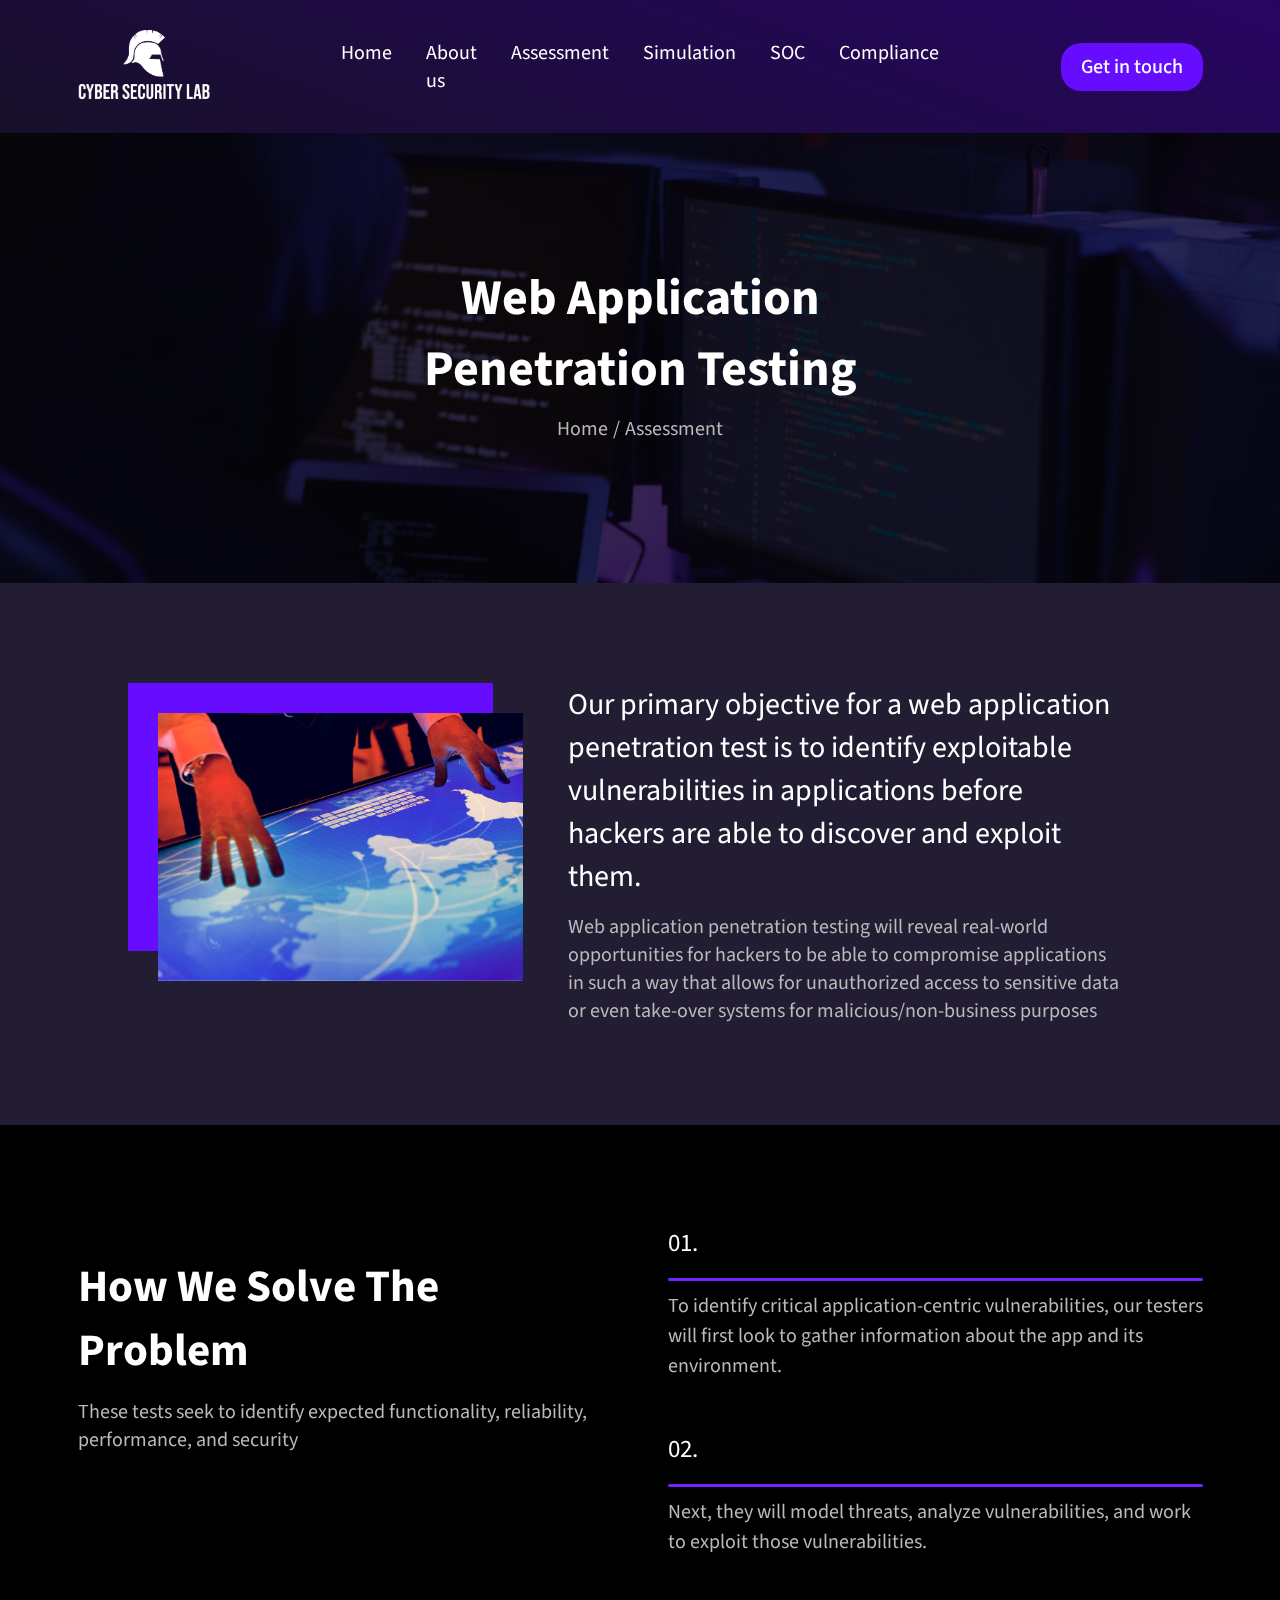
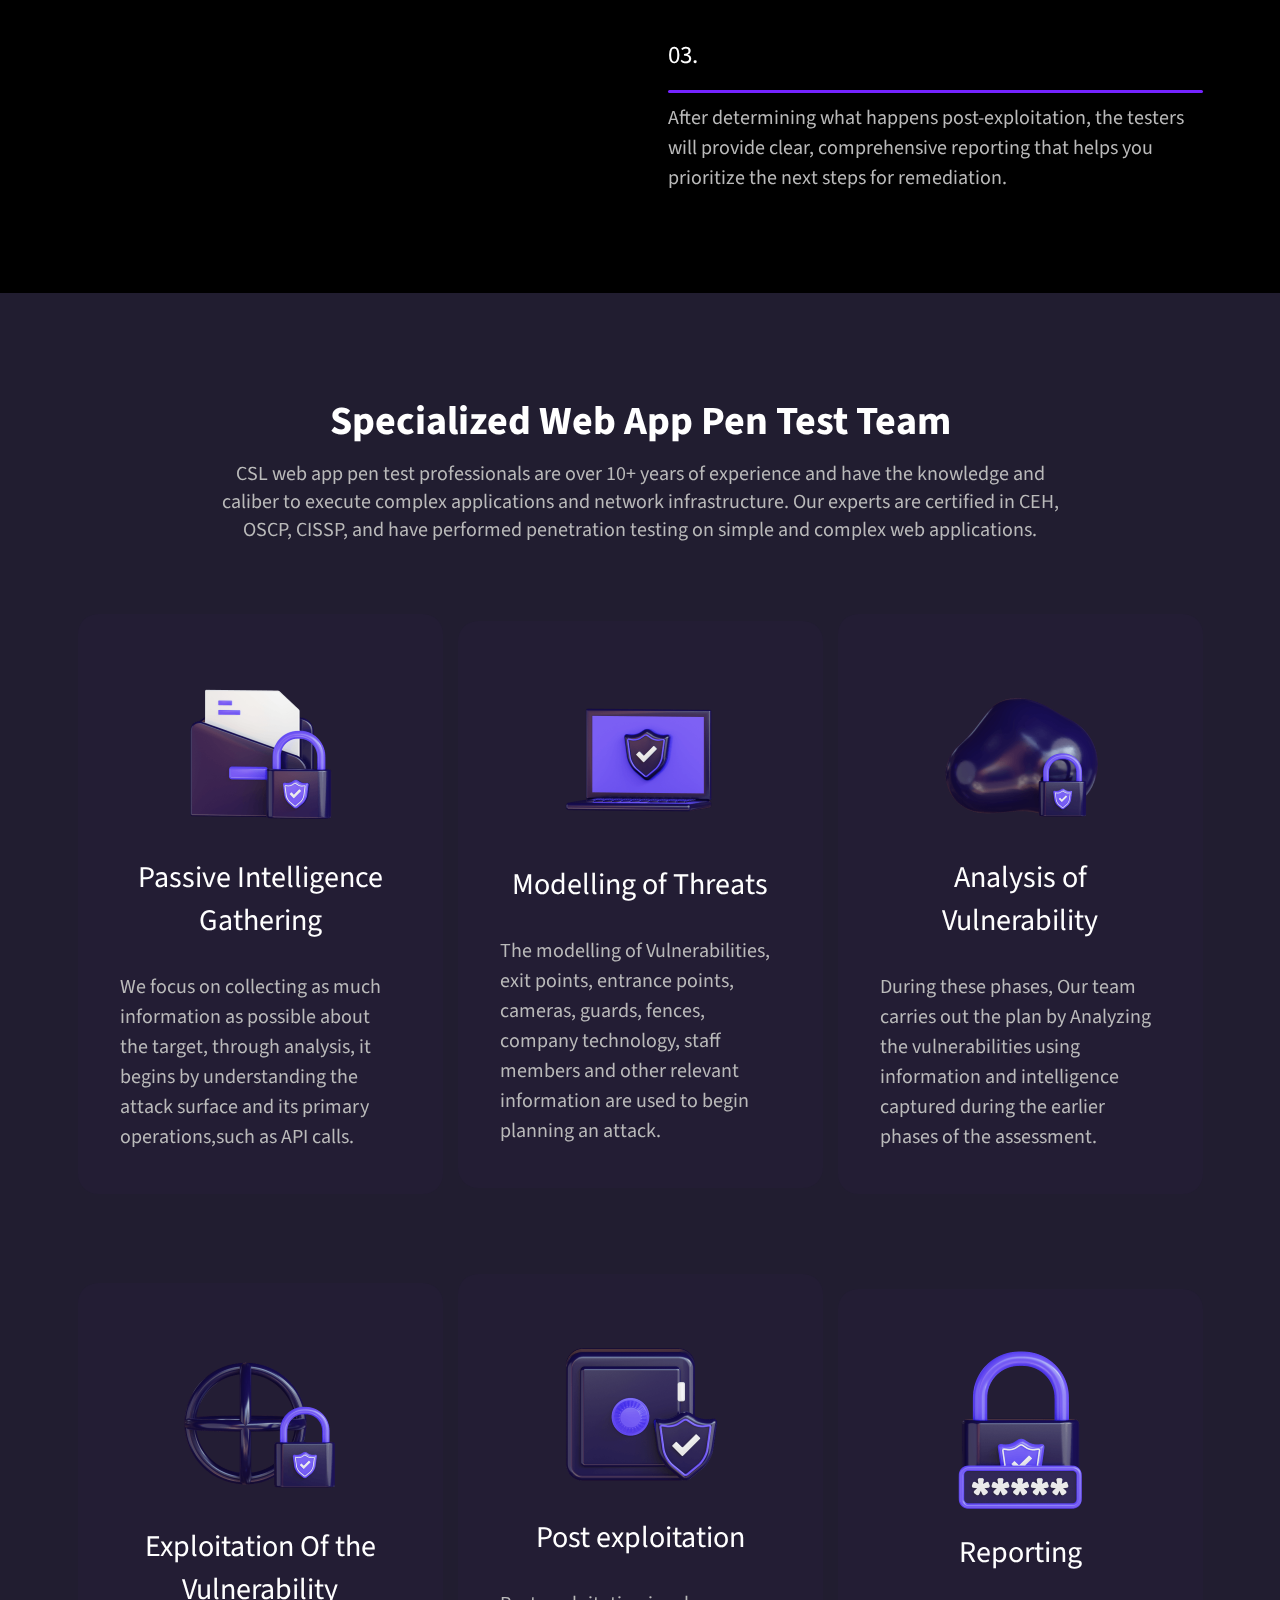
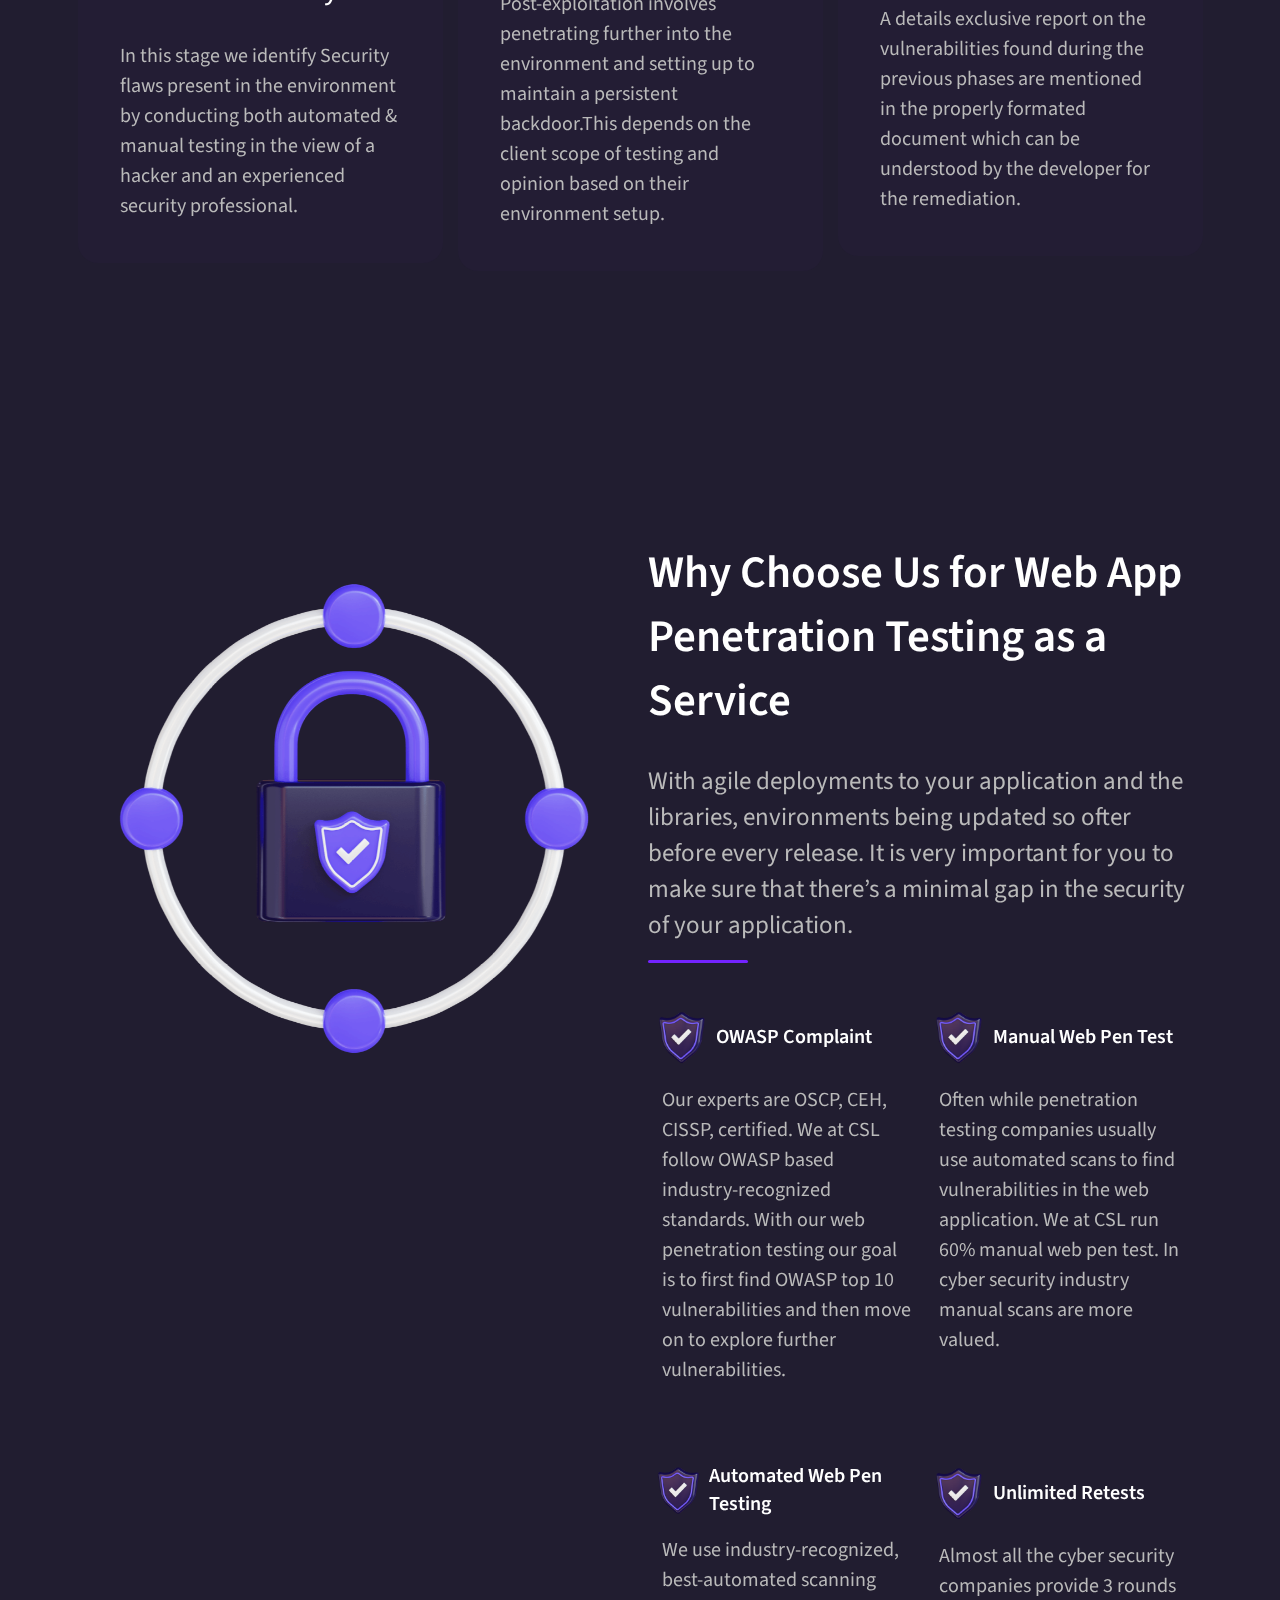
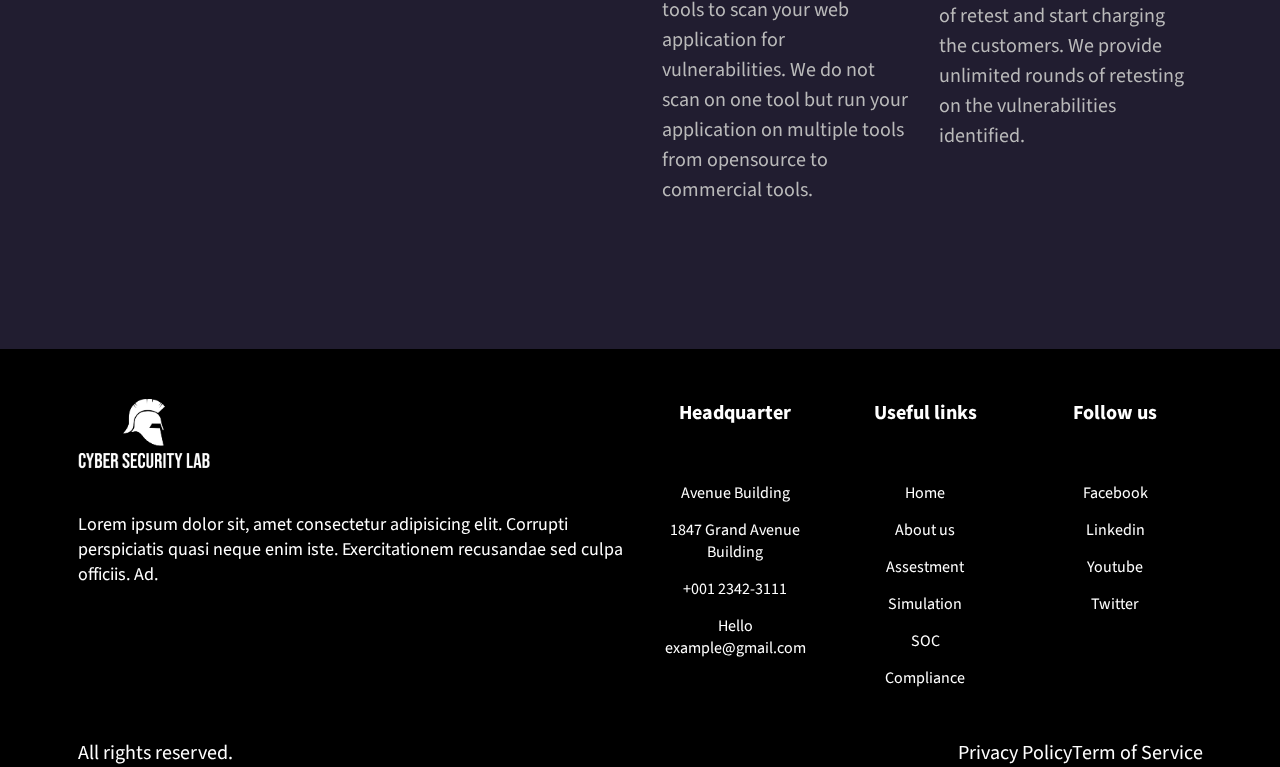
<file: CSL-Rebrand (2)/wap-testing.html>
<!DOCTYPE html>
<html lang="en">

<head>
  <meta charset="UTF-8" />
  <meta http-equiv="X-UA-Compatible" content="IE=edge" />
  <meta name="viewport" content="width=device-width, initial-scale=1.0" />
  <title>Cyber Security Lab</title>
  <link rel="stylesheet" href="https://cdnjs.cloudflare.com/ajax/libs/font-awesome/6.0.0-beta3/css/all.min.css"
    integrity="sha512-Fo3rlrZj/k7ujTnHg4CGR2D7kSs0v4LLanw2qksYuRlEzO+tcaEPQogQ0KaoGN26/zrn20ImR1DfuLWnOo7aBA=="
    crossorigin="anonymous" referrerpolicy="no-referrer" />
  <link rel="preconnect" href="https://fonts.googleapis.com" />
  <link rel="preconnect" href="https://fonts.gstatic.com" crossorigin />
  <link href="https://fonts.googleapis.com/css2?family=Source+Sans+Pro:wght@200;300;400;600;700&display=swap"
    rel="stylesheet" />
  <link rel="stylesheet" href="./assets/css/bootstrap-grid.min.css" />
  <link rel="stylesheet" href="./assets/css/style.css" />
</head>

<body>
  <header>
    <div class="head-bg background-overlay"></div>
    <div class="container py-5">
      <div class="row align-items-center">
        <div class="col-3">
          <a href="#">
            <div class="logo-wrapper">
              <a href="index.html"><img src="./assets/img/white-logo.png" alt="Cyber Security Lab Logo" /></a>
            </div>
          </a>
        </div>

        <div class="col-6">

          <nav class="nav">
            <button class="hamburger" id="hamburger">
              <i class="fas fa-bars"></i>
            </button>
            <div class="navigation-container d-flex justify-content-center nav-ul" id="nav-ul">
              <button class="close" onclick="toggleNav()">x</button>
              <div class="navigation-item">
                <a href="index.html" class="white hover-cc hover-after">Home</a>
              </div>
              <div class="navigation-item">
                <a href="#" class="white hover-cc hover-after">About us</a>
              </div>
              <div class="navigation-item hover-cc hover-after">
                <a href="#" class="white">Assessment</a>
                <div class="sub-menu mt-3">
                  <a href="./wap-testing.html" class="text">Web Application Penetration Testing</a>
                  <a href="./network-pen-testing.html" class="text">Network Penetration Testing</a>
                  <a href="./ma-pen-testing.html" class="text">Mobile Application Penetration Testing</a>
                </div>
              </div>
              <div class="navigation-item hover-cc hover-after">
                <a href="#" class="white">Simulation</a>
                <div class="sub-menu mt-3">
                  <a href="#" class="text">Spear Phishing Simulation </a>
                </div>
              </div>
              <div class="navigation-item hover-cc hover-after">
                <a href="#" class="white">SOC</a>
                <div class="sub-menu mt-3">
                  <a href="#" class="text">Managed SOC</a>
                </div>
              </div>
              <div class="navigation-item hover-cc hover-after">
                <a href="#" class="white">Compliance</a>
                <div class="sub-menu mt-3">
                  <a href="#" class="text">PCI DSS</a>
                </div>
              </div>
            </div>

          </nav>
        </div>
        <div class="col-3 d-flex justify-content-end">
          <a href="contact-us.html" class="default-btn primary-bg white fw-500 hover-up">Get in touch</a>
        </div>
      </div>
    </div>
  </header>
  <main>
    <section class="sub-info py-5 d-flex align-items-center">
      <div class="container">
        <div class="row justify-content-center align-items-center">
          <div class="col-6 text-center">
            <h1 class="white text-center mobile-h1">
              Web Application <br />
              Penetration Testing
            </h1>
            <div class="wrapper d-flex justify-content-center my-3">
              <a href="#" class="text fs-2 hover-cc">Home</a>
              <p class="fs-2 text mx-2">/</p>
              <a href="#" class="text fs-2 hover-cc"> Assessment</a>
            </div>
          </div>
        </div>
      </div>
    </section>
    <section id="main-info" class="dark-purple-bg">
      <div class="container">
        <div class="row justify-content-center">
          <div class="col-12 col-lg-4">
            <div class="img-crumb my-5">
              <img src="./assets/img/side-image.jpg" alt="" />
            </div>
          </div>
          <div class="col-12 col-lg-6 ms-5 d-flex flex-column justify-content-center">
            <div class="info-text white fs-3 mobile-div">
              Our primary objective for a web application penetration test is
              to identify exploitable vulnerabilities in applications before
              hackers are able to discover and exploit them.
              <p class="text mt-4 fs-2 mobile-text">
                Web application penetration testing will reveal real-world
                opportunities for hackers to be able to compromise
                applications in such a way that allows for unauthorized access
                to sensitive data or even take-over systems for
                malicious/non-business purposes
              </p>
            </div>
          </div>
        </div>
      </div>
    </section>
    <section id="steps-info">
      <div class="container">
        <div class="row">
          <div class="col-12 col-lg-6 d-flex flex-column justify-content-start pt-5 fs-3">
            <h2 class="white mobile-h2">How We Solve The <br />Problem</h2>
            <p class="fs-2 text my-4">
              These tests seek to identify expected functionality,
              reliability, performance, and security
            </p>
          </div>
          <div class="col-12 col-lg-6">
            <div class="step-card-container">
              <div class="step-card">
                <p class="fs-2-5 white line-down">01.</p>
                <p class="fs-2 text mt-5 fw-400 line-height-1-8">
                  To identify critical application-centric vulnerabilities,
                  our testers will first look to gather information about the
                  app and its environment.
                </p>
              </div>
              <div class="step-card">
                <p class="fs-2-5 white line-down">02.</p>
                <p class="fs-2 text mt-5 fw-400 line-height-1-8">
                  Next, they will model threats, analyze vulnerabilities, and
                  work to exploit those vulnerabilities.
                </p>
              </div>
              <div class="step-card">
                <p class="fs-2-5 white line-down">03.</p>
                <p class="fs-2 text mt-5 fw-400 line-height-1-8">
                  After determining what happens post-exploitation, the
                  testers will provide clear, comprehensive reporting that
                  helps you prioritize the next steps for remediation.
                </p>
              </div>
            </div>
          </div>
        </div>
      </div>
    </section>
    <section id="team-methodology">
      <div class="container">
        <div class="row">
          <div class="col-12 d-flex flex-column align-items-center">
            <h3 class="fs-4 white mobile-h3">Specialized Web App Pen Test Team</h3>
            <p class="col-9 text fs-2 text-center mt-3">
              CSL web app pen test professionals are over 10+ years of
              experience and have the knowledge and caliber to execute complex
              applications and network infrastructure. Our experts are
              certified in CEH, OSCP, CISSP, and have performed penetration
              testing on simple and complex web applications.
            </p>
          </div>
        </div>
        <div class="row my-5">
          <div class="col-12 col-md-6 col-lg-4 d-flex align-items-center">
            <div class="method-card d-flex flex-column align-items-center hover-border dark-purple-bg">
              <div class="img-wrapper method-card-image hover-animation">
                <img src="./assets/img/card-item-5.png" alt="CS item" />
              </div>
              <div class="fs-3 white text-center mb-5">
                Passive Intelligence Gathering
              </div>
              <div class="method-card-info fs-2 text">
                We focus on collecting as much information as possible about
                the target, through analysis, it begins by understanding the
                attack surface and its primary operations,such as API calls.
              </div>
            </div>
          </div>
          <div class="col-12 col-md-6 col-lg-4 d-flex align-items-center">
            <div class="method-card d-flex flex-column align-items-center hover-border dark-purple-bg">
              <div class="img-wrapper method-card-image hover-animation">
                <img src="./assets/img/card-item-3.png" alt="CS item" />
              </div>
              <div class="fs-3 white text-center mb-5">
                Modelling of Threats
              </div>
              <div class="method-card-info fs-2 text">
                The modelling of Vulnerabilities, exit points, entrance
                points, cameras, guards, fences, company technology, staff
                members and other relevant information are used to begin
                planning an attack.
              </div>
            </div>
          </div>
          <div class="col-12 col-md-6 col-lg-4 d-flex align-items-center">
            <div
              class="method-card d-flex flex-column justify-content-center align-items-center hover-border dark-purple-bg">
              <div class="img-wrapper method-card-image hover-animation">
                <img src="./assets/img/card-item-1.png" alt="CS item" />
              </div>
              <div class="fs-3 white text-center mb-5">
                Analysis of Vulnerability
              </div>
              <div class="method-card-info fs-2 text">
                During these phases, Our team carries out the plan by
                Analyzing the vulnerabilities using information and
                intelligence captured during the earlier phases of the
                assessment.
              </div>
            </div>
          </div>
          <div class="col-12 col-md-6 col-lg-4 d-flex align-items-center">
            <div
              class="method-card d-flex flex-column justify-content-center align-items-center hover-border dark-purple-bg">
              <div class="img-wrapper method-card-image hover-animation">
                <img src="./assets/img/card-item-2.png" alt="CS item" />
              </div>
              <div class="fs-3 white text-center mb-5">
                Exploitation Of the Vulnerability
              </div>
              <div class="method-card-info fs-2 text">
                In this stage we identify Security flaws present in the
                environment by conducting both automated & manual testing in
                the view of a hacker and an experienced security professional.
              </div>
            </div>
          </div>
          <div class="col-12 col-md-6 col-lg-4 d-flex align-items-center">
            <div
              class="method-card d-flex flex-column justify-content-center align-items-center hover-border dark-purple-bg">
              <div class="img-wrapper method-card-image hover-animation">
                <img src="./assets/img/card-item-8.png" alt="CS item" />
              </div>
              <div class="fs-3 white text-center mb-5">Post exploitation</div>
              <div class="method-card-info fs-2 text">
                Post-exploitation involves penetrating further into the
                environment and setting up to maintain a persistent
                backdoor.This depends on the client scope of testing and
                opinion based on their environment setup.
              </div>
            </div>
          </div>
          <div class="col-12 col-md-6 col-lg-4 d-flex align-items-center">
            <div
              class="method-card d-flex flex-column justify-content-center align-items-center hover-border dark-purple-bg">
              <div class="img-wrapper method-card-image hover-animation">
                <img src="./assets/img/card-item-4.png" alt="CS item" />
              </div>
              <div class="fs-3 white text-center mb-5">Reporting</div>
              <div class="method-card-info fs-2 text">
                A details exclusive report on the vulnerabilities found during
                the previous phases are mentioned in the properly formated
                document which can be understood by the developer for the
                remediation.
              </div>
            </div>
          </div>
        </div>
      </div>
    </section>
    <section id="why-us" class="light-purple-bg">
      <div class="container">
        <div class="row">
          <div class="col-12 col-lg-6" data-tilt data-tilt-full-page-listening>
            <div class="img-wrapper">
              <img src="./assets/img/hero-lock-tilt.png" alt="Lock Image" />
            </div>
          </div>
          <div class="col-12 col-lg-6 d-flex flex-column align-items-center">
            <p class="fs-4-5 white fw-600 mobile-p">
              Why Choose Us for Web App Penetration Testing as a Service
            </p>
            <p class="fs-2-5 text my-5 small-line-down">
              With agile deployments to your application and the libraries,
              environments being updated so ofter before every release. It is
              very important for you to make sure that there’s a minimal gap
              in the security of your application.
            </p>
            <div class="wrapper d-flex flex-wrap">
              <div class="col-12 col-lg-6 my-3">
                <div class="accardion d-flex flex-column">
                  <div class="d-flex justify-content-start">
                    <div class="img-wrapper small-image">
                      <img src="./assets/img/secure-punct.png" alt="Cyber Photo" />
                    </div>
                    <p class="white fs-2 fw-600 d-flex align-items-center">
                      OWASP Complaint
                    </p>
                  </div>
                  <div class="accardion-text text fs-2">
                    Our experts are OSCP, CEH, CISSP, certified. We at CSL
                    follow OWASP based industry-recognized standards. With our
                    web penetration testing our goal is to first find OWASP
                    top 10 vulnerabilities and then move on to explore further
                    vulnerabilities.
                  </div>
                </div>
              </div>
              <div class="col-12 col-lg-6 my-3">
                <div class="accardion d-flex flex-column">
                  <div class="d-flex justify-content-start">
                    <div class="img-wrapper small-image">
                      <img src="./assets/img/secure-punct.png" alt="Cyber Photo" />
                    </div>
                    <p class="white fs-2 fw-600 d-flex align-items-center">
                      Manual Web Pen Test
                    </p>
                  </div>
                  <div class="accardion-text text fs-2">
                    Often while penetration testing companies usually use
                    automated scans to find vulnerabilities in the web
                    application. We at CSL run 60% manual web pen test. In
                    cyber security industry manual scans are more valued.
                  </div>
                </div>
              </div>
              <div class="col-12 col-lg-6 my-3">
                <div class="accardion d-flex flex-column">
                  <div class="d-flex justify-content-start">
                    <div class="img-wrapper small-image">
                      <img src="./assets/img/secure-punct.png" alt="Cyber Photo" />
                    </div>
                    <p class="white fs-2 fw-600 d-flex align-items-center">
                      Automated Web Pen Testing
                    </p>
                  </div>
                  <div class="accardion-text text fs-2">
                    We use industry-recognized, best-automated scanning tools
                    to scan your web application for vulnerabilities. We do
                    not scan on one tool but run your application on multiple
                    tools from opensource to commercial tools.
                  </div>
                </div>
              </div>
              <div class="col-12 col-lg-6 my-3">
                <div class="accardion d-flex flex-column">
                  <div class="d-flex justify-content-start">
                    <div class="img-wrapper small-image">
                      <img src="./assets/img/secure-punct.png" alt="Cyber Photo" />
                    </div>
                    <p class="white fs-2 fw-600 d-flex align-items-center">
                      Unlimited Retests
                    </p>
                  </div>
                  <div class="accardion-text text fs-2">
                    Almost all the cyber security companies provide 3 rounds
                    of retest and start charging the customers. We provide
                    unlimited rounds of retesting on the vulnerabilities
                    identified.
                  </div>
                </div>
              </div>
            </div>
          </div>
        </div>
      </div>
    </section>


  </main>
  <footer class="footer">
    <div class="container">
      <div class="row">
        <div class="col-lg-6">
          <a href="#">
            <div class="logo-wrapper">
              <a href="index.html"><img src="./assets/img/white-logo.png" alt="Cyber Security Lab Logo" /></a>

            </div>
          </a>
          <p>Lorem ipsum dolor sit, amet consectetur adipisicing elit. Corrupti perspiciatis quasi neque enim iste.
            Exercitationem recusandae sed culpa officiis. Ad.</p>
        </div>
        <div class="col-lg-6">
          <div class="row">
            <div class="col-lg-4">
              <h4>Headquarter</h4>
              <ul>
                <li><span><i class="fas fa-home" style="position: relative; right: 10px;"></i>Avenue Building</span>
                </li>
                <li><span> <i class="fas fa-map-marker-alt" style="position: relative; right: 10px;"></i>1847 Grand
                    Avenue Building </span></li>
                <li><span> <i class="fas fa-phone" style="position: relative; right: 10px;"></i>+001 2342-3111</span>
                </li>
                <li><span> <i class="fas fa-envelope" style="position: relative; right: 10px;"></i> Hello
                    example@gmail.com</span>
                </li>
              </ul>
            </div>
            <div class="col-lg-4">
              <h4>Useful links</h4>
              <ul>
                <li><a href="#">Home</a></li>
                <li><a href="#">About us</a></li>
                <li><a href="#">Assestment</a></li>
                <li><a href="#">Simulation</a></li>
                <li><a href="#">SOC</a></li>
                <li><a href="#">Compliance</a></li>
              </ul>
            </div>
            <div class="col-lg-4 ">
              <h4>Follow us</h4>
              <ul>
                <li><a href="#">Facebook</a></li>
                <li><a href="#">Linkedin</a></li>
                <li><a href="#">Youtube</a></li>
                <li><a href="#">Twitter</a></li>
              </ul>
            </div>
          </div>
        </div>
      </div>
    </div>
  </footer>
  <section class="footer-2">
    <div class="container">
      <div class="footer-pos">
        <p> All rights reserved.</p>
        <ul class=" footer-privacy">
          <li><a href="#"></a>Privacy Policy</li>
          <li><a href="#"></a>Term of Service</li>
        </ul>
      </div>
    </div>
  </section>
  <script src="src/tilt.js"></script>
  <script src="src/index.js"></script>
</body>

</html>
</file>
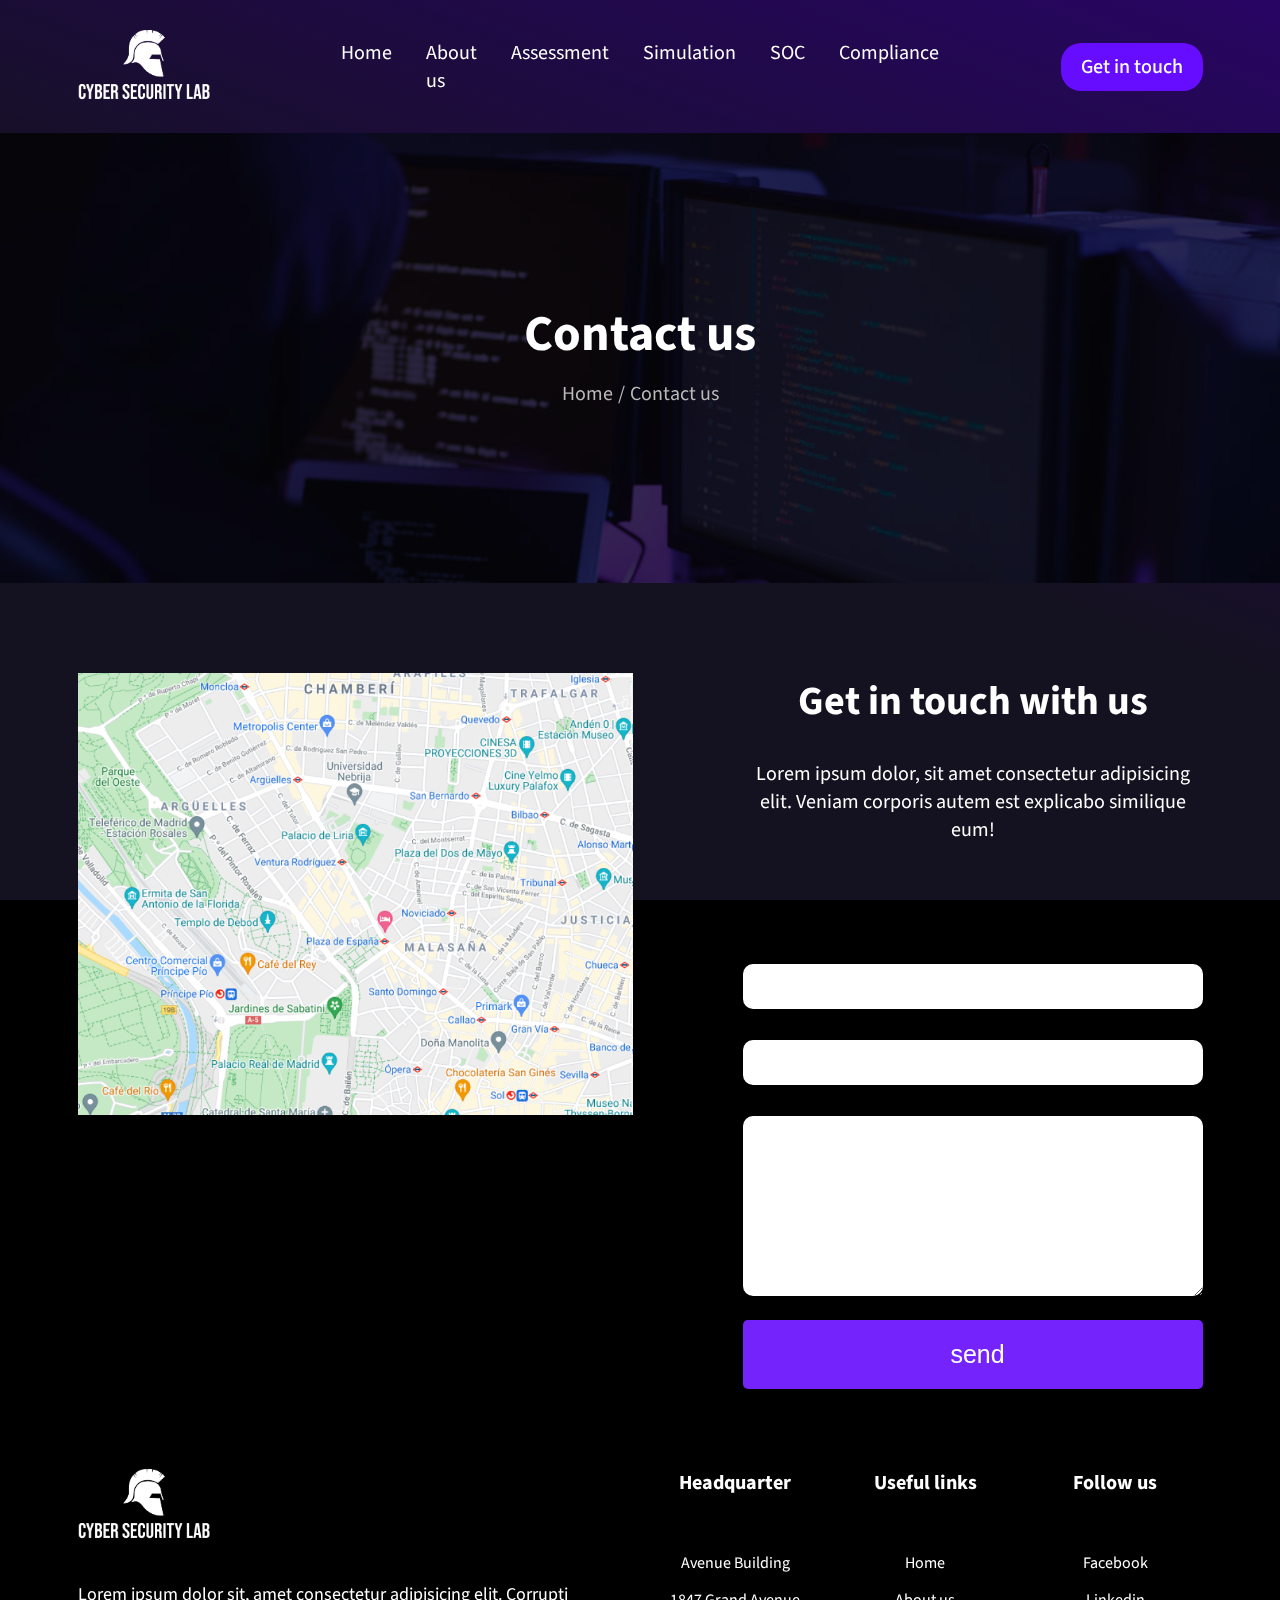
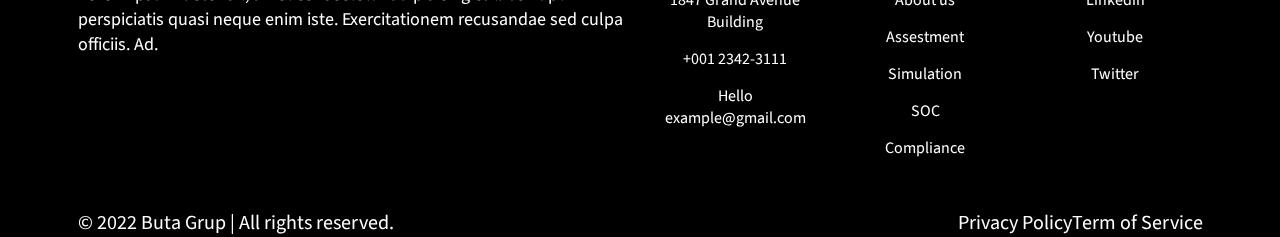
<file: CSL-Rebrand/contact-us.html>
<!DOCTYPE html>
<html lang="en">

<head>
    <meta charset="UTF-8" />
    <meta http-equiv="X-UA-Compatible" content="IE=edge" />
    <meta name="viewport" content="width=device-width, initial-scale=1.0" />
    <title>Cyber Security Lab</title>
    <link rel="stylesheet" href="https://cdnjs.cloudflare.com/ajax/libs/font-awesome/6.0.0-beta3/css/all.min.css"
        integrity="sha512-Fo3rlrZj/k7ujTnHg4CGR2D7kSs0v4LLanw2qksYuRlEzO+tcaEPQogQ0KaoGN26/zrn20ImR1DfuLWnOo7aBA=="
        crossorigin="anonymous" referrerpolicy="no-referrer" />
    <link rel="preconnect" href="https://fonts.googleapis.com" />
    <link rel="preconnect" href="https://fonts.gstatic.com" crossorigin />
    <link href="https://fonts.googleapis.com/css2?family=Source+Sans+Pro:wght@200;300;400;600;700&display=swap"
        rel="stylesheet" />
    <link rel="stylesheet" href="./assets/css/bootstrap-grid.min.css" />
    <link rel="stylesheet" href="./assets/css/style.css" />
</head>

<body>
    <header>
        <div class="head-bg background-overlay"></div>
        <div class="container py-5">
            <div class="row align-items-center">
                <div class="col-3">
                    <a href="#">
                        <div class="logo-wrapper">
                            <a href="index.html"><img src="./assets/img/white-logo.png"
                                    alt="Cyber Security Lab Logo" /></a>
                        </div>
                    </a>
                </div>

                <div class="col-6">
                    <nav class="nav">
                        <button class="hamburger" id="hamburger">
                            <i class="fas fa-bars"></i>
                        </button>
                        <div class="navigation-container d-flex justify-content-center nav-ul" id="nav-ul">
                            <button class="close" onclick="toggleNav()">x</button>
                            <div class="navigation-item">
                                <a href="index.html" class="white hover-cc hover-after">Home</a>
                            </div>
                            <div class="navigation-item">
                                <a href="#" class="white hover-cc hover-after">About us</a>
                            </div>
                            <div class="navigation-item hover-cc hover-after">
                                <a href="#" class="white">Assessment</a>
                                <div class="sub-menu mt-3">
                                    <a href="./wap-testing.html" class="text">Web Application Penetration Testing</a>
                                    <a href="network-pen-testing.html" class="text">Network Penetration Testing</a>
                                    <a href="ma-pen-testing.html" class="text">Mobile Application Penetration
                                        Testing</a>
                                </div>
                            </div>
                            <div class="navigation-item hover-cc hover-after">
                                <a href="#" class="white">Simulation</a>
                                <div class="sub-menu mt-3">
                                    <a href="#" class="text">Spear Phishing Simulation </a>
                                </div>
                            </div>
                            <div class="navigation-item hover-cc hover-after">
                                <a href="#" class="white">SOC</a>
                                <div class="sub-menu mt-3">
                                    <a href="#" class="text">Managed SOC</a>
                                </div>
                            </div>
                            <div class="navigation-item hover-cc hover-after">
                                <a href="#" class="white">Compliance</a>
                                <div class="sub-menu mt-3">
                                    <a href="#" class="text">PCI DSS</a>
                                </div>
                            </div>
                        </div>

                    </nav>
                </div>
                <div class="col-3 d-flex justify-content-end">
                    <a href="#" class="default-btn primary-bg white fw-500 hover-up">Get in touch</a>
                </div>
            </div>
        </div>
    </header>
    <main>
        <section class="sub-info py-5 d-flex align-items-center">
            <div class="container">
                <div class="row justify-content-center align-items-center">
                    <div class="col-6 text-center">
                        <h1 class="white text-center">
                            Contact us
                        </h1>
                        <div class="wrapper d-flex justify-content-center my-3">
                            <a href="#" class="text fs-2 hover-cc">Home</a>
                            <p class="fs-2 text mx-2">/</p>
                            <a href="#" class="text fs-2 hover-cc"> Contact us</a>
                        </div>
                    </div>
                </div>
            </div>
        </section>

    </main>

    <section class="my-5 contact-us">
        <div class="container">
            <div class="row ">
                <div class="col-lg-6">
                    <img src="assets/img/map-location.png" alt="">
                </div>
                <div class=" offset-1 col-lg-5">
                    <h2>Get in touch with us</h2>
                    <p>Lorem ipsum dolor, sit amet consectetur adipisicing elit. Veniam corporis autem est explicabo
                        similique eum!</p>
                    <form action="#">
                        <div class="row">
                            <div class="col-lg-12">
                                <input type="text">
                            </div>
                            <div class="col-lg-12">
                                <input type="text">
                            </div>
                            <div class="col-lg-12">
                                <textarea name="" id="" cols="30" rows="10"></textarea>
                            </div>
                            <div class="col-lg-12">
                                <button>send</button>
                            </div>
                        </div>
                    </form>
                </div>
            </div>
        </div>
    </section>
    <footer class="footer">
        <div class="container">
            <div class="row">
                <div class="col-lg-6">
                    <a href="#">
                        <div class="logo-wrapper">
                            <img src="./assets/img/white-logo.png" alt="Cyber Security Lab Logo" />

                        </div>
                    </a>
                    <p>Lorem ipsum dolor sit, amet consectetur adipisicing elit. Corrupti perspiciatis quasi neque enim
                        iste.
                        Exercitationem recusandae sed culpa officiis. Ad.</p>
                </div>
                <div class="col-lg-6">
                    <div class="row">
                        <div class="col-lg-4">
                            <h4>Headquarter</h4>
                            <ul>
                                <li><span><i class="fas fa-home" style="position: relative; right: 10px;"></i>Avenue
                                        Building</span>
                                </li>
                                <li><span> <i class="fas fa-map-marker-alt"
                                            style="position: relative; right: 10px;"></i>1847 Grand
                                        Avenue Building </span></li>
                                <li><span> <i class="fas fa-phone" style="position: relative; right: 10px;"></i>+001
                                        2342-3111</span>
                                </li>
                                <li><span> <i class="fas fa-envelope" style="position: relative; right: 10px;"></i>
                                        Hello
                                        example@gmail.com</span>
                                </li>
                            </ul>
                        </div>
                        <div class="col-lg-4">
                            <h4>Useful links</h4>
                            <ul>
                                <li><a href="#">Home</a></li>
                                <li><a href="#">About us</a></li>
                                <li><a href="#">Assestment</a></li>
                                <li><a href="#">Simulation</a></li>
                                <li><a href="#">SOC</a></li>
                                <li><a href="#">Compliance</a></li>
                            </ul>
                        </div>
                        <div class="col-lg-4 ">
                            <h4>Follow us</h4>
                            <ul>
                                <li><a href="#">Facebook</a></li>
                                <li><a href="#">Linkedin</a></li>
                                <li><a href="#">Youtube</a></li>
                                <li><a href="#">Twitter</a></li>
                            </ul>
                        </div>
                    </div>
                </div>
            </div>
        </div>
    </footer>
    <section class="footer-2">
        <div class="container">
            <div class="footer-pos">
                <p>© 2022 Buta Grup | All rights reserved.</p>
                <ul class=" footer-privacy">
                    <li><a href="#"></a>Privacy Policy</li>
                    <li><a href="#"></a>Term of Service</li>
                </ul>
            </div>
        </div>
    </section>
    <script src="src/tilt.js"></script>
    <script src="src/index.js"></script>
</body>

</html>
</file>
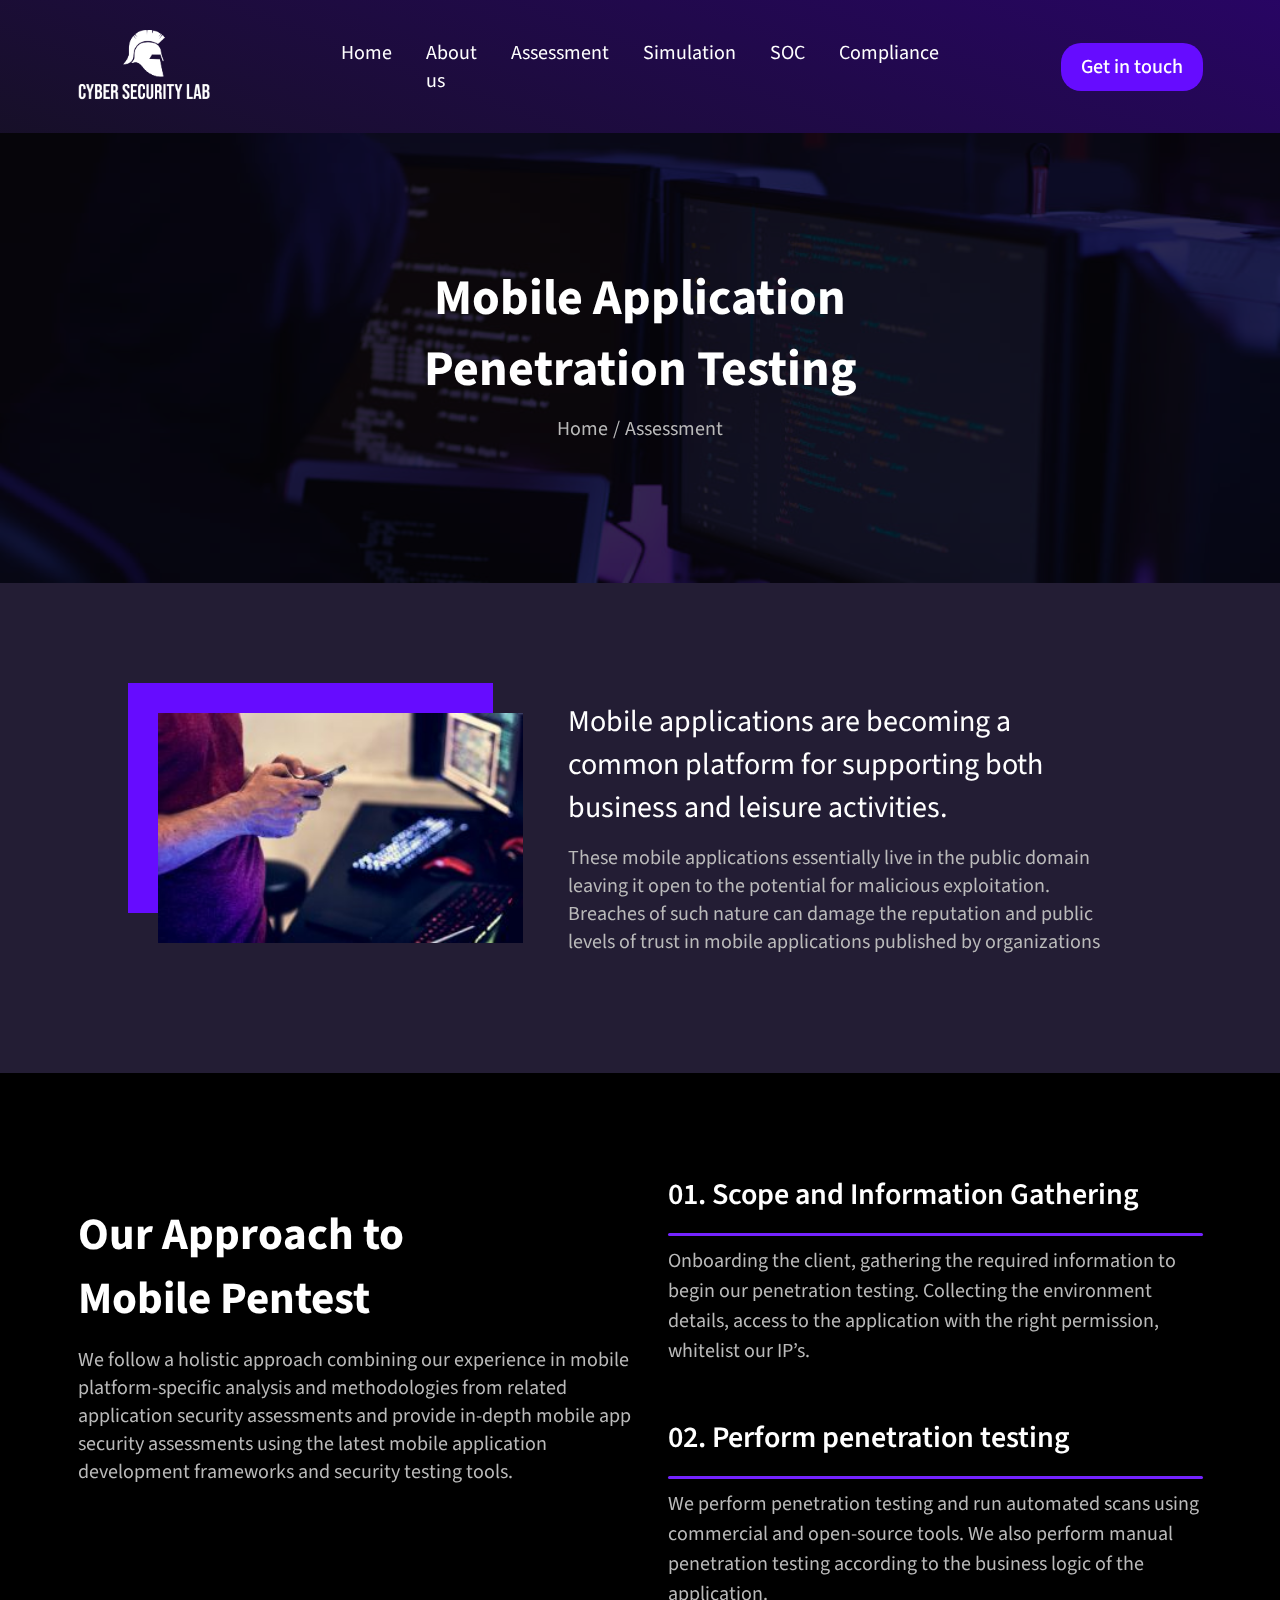
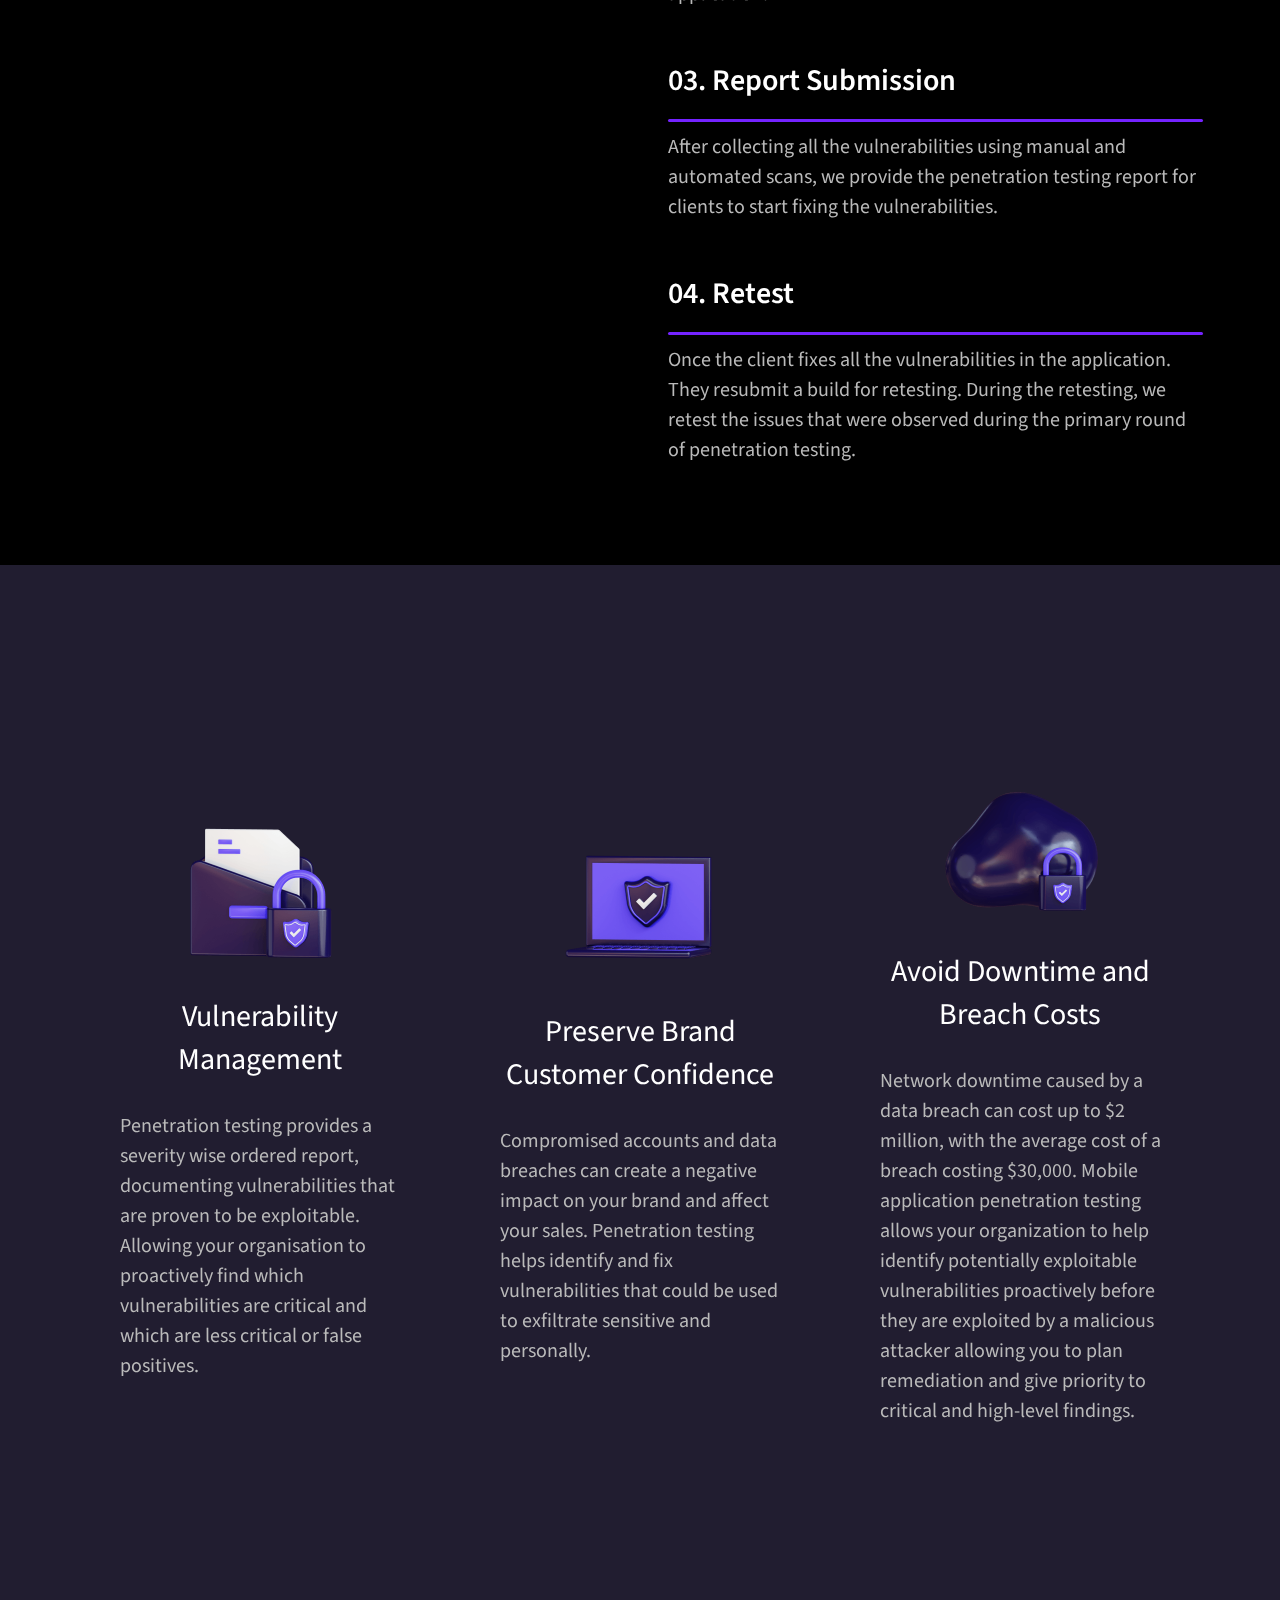
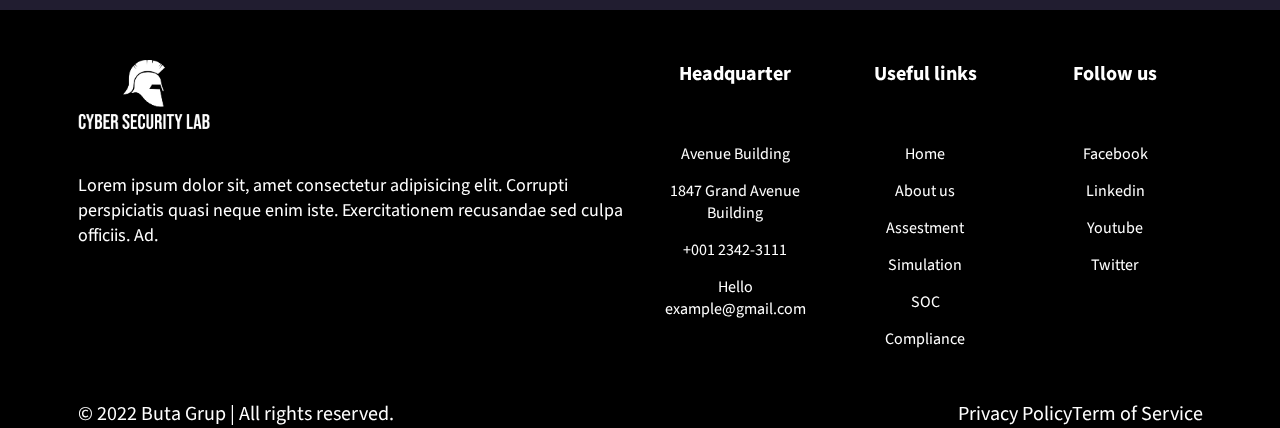
<file: CSL-Rebrand/ma-pen-testing.html>
<!DOCTYPE html>
<html lang="en">

<head>
  <meta charset="UTF-8" />
  <meta http-equiv="X-UA-Compatible" content="IE=edge" />
  <meta name="viewport" content="width=device-width, initial-scale=1.0" />
  <title>Cyber Security Lab</title>
  <link rel="stylesheet" href="https://cdnjs.cloudflare.com/ajax/libs/font-awesome/6.0.0-beta3/css/all.min.css"
    integrity="sha512-Fo3rlrZj/k7ujTnHg4CGR2D7kSs0v4LLanw2qksYuRlEzO+tcaEPQogQ0KaoGN26/zrn20ImR1DfuLWnOo7aBA=="
    crossorigin="anonymous" referrerpolicy="no-referrer" />
  <link rel="preconnect" href="https://fonts.googleapis.com" />
  <link rel="preconnect" href="https://fonts.gstatic.com" crossorigin />
  <link href="https://fonts.googleapis.com/css2?family=Source+Sans+Pro:wght@200;300;400;600;700&display=swap"
    rel="stylesheet" />
  <link rel="stylesheet" href="./assets/css/bootstrap-grid.min.css" />
  <link rel="stylesheet" href="./assets/css/style.css" />
</head>

<body>
  <header>
    <div class="head-bg background-overlay"></div>
    <div class="container py-5">
      <div class="row align-items-center">
        <div class="col-3">
          <a href="#">
            <div class="logo-wrapper">
              <a href="index.html"> <img src="./assets/img/white-logo.png" alt="Cyber Security Lab Logo" /></a>
            </div>
          </a>
        </div>

        <div class="col-6">
          <nav class="nav">
            <button class="hamburger" id="hamburger">
              <i class="fas fa-bars"></i>
            </button>
            <div class="navigation-container d-flex justify-content-center nav-ul" id="nav-ul">
              <button class="close" onclick="toggleNav()">x</button>
              <div class="navigation-item">
                <a href="index.html" class="white hover-cc hover-after">Home</a>
              </div>
              <div class="navigation-item">
                <a href="#" class="white hover-cc hover-after">About us</a>
              </div>
              <div class="navigation-item hover-cc hover-after">
                <a href="#" class="white">Assessment</a>
                <div class="sub-menu mt-3">
                  <a href="./wap-testing.html" class="text">Web Application Penetration Testing</a>
                  <a href="network-pen-testing.html" class="text">Network Penetration Testing</a>
                  <a href="ma-pen-testing.html" class="text">Mobile Application Penetration Testing</a>
                </div>
              </div>
              <div class="navigation-item hover-cc hover-after">
                <a href="#" class="white">Simulation</a>
                <div class="sub-menu mt-3">
                  <a href="#" class="text">Spear Phishing Simulation </a>
                </div>
              </div>
              <div class="navigation-item hover-cc hover-after">
                <a href="#" class="white">SOC</a>
                <div class="sub-menu mt-3">
                  <a href="#" class="text">Managed SOC</a>
                </div>
              </div>
              <div class="navigation-item hover-cc hover-after">
                <a href="#" class="white">Compliance</a>
                <div class="sub-menu mt-3">
                  <a href="#" class="text">PCI DSS</a>
                </div>
              </div>
            </div>

          </nav>
        </div>
        <div class="col-3 d-flex justify-content-end">
          <a href="#" class="default-btn primary-bg white fw-500 hover-up">Get in touch</a>
        </div>
      </div>
    </div>
  </header>
  <main>
    <section class="sub-info py-5 d-flex align-items-center">
      <div class="container">
        <div class="row justify-content-center align-items-center">
          <div class="col-6 text-center">
            <h1 class="white text-center">
              Mobile Application Penetration Testing
            </h1>
            <div class="wrapper d-flex justify-content-center my-3">
              <a href="#" class="text fs-2 hover-cc">Home</a>
              <p class="fs-2 text mx-2">/</p>
              <a href="#" class="text fs-2 hover-cc"> Assessment</a>
            </div>
          </div>
        </div>
      </div>
    </section>
    <section id="main-info" class="dark-purple-bg">
      <div class="container">
        <div class="row justify-content-center">
          <div class="col-12 col-lg-4">
            <div class="img-crumb my-5">
              <img src="./assets/img/mobile-image.jpg" alt="" />
            </div>
          </div>
          <div class="col-12 col-lg-6 ms-5 d-flex flex-column justify-content-center">
            <div class="info-text white fs-3">
              Mobile applications are becoming a common platform for
              supporting both business and leisure activities.
              <p class="text mt-4 fs-2">
                These mobile applications essentially live in the public
                domain leaving it open to the potential for malicious
                exploitation. Breaches of such nature can damage the
                reputation and public levels of trust in mobile applications
                published by organizations
              </p>
            </div>
          </div>
        </div>
      </div>
    </section>
    <section id="steps-info">
      <div class="container">
        <div class="row">
          <div class="col-12 col-lg-6 d-flex flex-column justify-content-start pt-5 fs-3">
            <h2 class="white">
              Our Approach to <br />
              Mobile Pentest
            </h2>
            <p class="fs-2 text my-4">
              We follow a holistic approach combining our experience in mobile
              platform-specific analysis and methodologies from related
              application security assessments and provide in-depth mobile app
              security assessments using the latest mobile application
              development frameworks and security testing tools.
            </p>
          </div>
          <div class="col-12 col-lg-6">
            <div class="step-card-container">
              <div class="step-card">
                <p class="fs-3 fw-600 white line-down">
                  01. Scope and Information Gathering
                </p>
                <p class="fs-2 text mt-5 fw-400 line-height-1-8">
                  Onboarding the client, gathering the required information to
                  begin our penetration testing. Collecting the environment
                  details, access to the application with the right
                  permission, whitelist our IP’s.
                </p>
              </div>
              <div class="step-card">
                <p class="fs-3 fw-600 white line-down">
                  02. Perform penetration testing
                </p>
                <p class="fs-2 text mt-5 fw-400 line-height-1-8">
                  We perform penetration testing and run automated scans using
                  commercial and open-source tools. We also perform manual
                  penetration testing according to the business logic of the
                  application.
                </p>
              </div>
              <div class="step-card">
                <p class="fs-3 fw-600 white line-down">
                  03. Report Submission
                </p>
                <p class="fs-2 text mt-5 fw-400 line-height-1-8">
                  After collecting all the vulnerabilities using manual and
                  automated scans, we provide the penetration testing report
                  for clients to start fixing the vulnerabilities.
                </p>
              </div>
              <div class="step-card">
                <p class="fs-3 fw-600 white line-down">04. Retest</p>
                <p class="fs-2 text mt-5 fw-400 line-height-1-8">
                  Once the client fixes all the vulnerabilities in the
                  application. They resubmit a build for retesting. During the
                  retesting, we retest the issues that were observed during
                  the primary round of penetration testing.
                </p>
              </div>
            </div>
          </div>
        </div>
      </div>
    </section>
    <section id="team-methodology">
      <div class="container">
        <div class="row my-1">
          <div class="col-12 col-md-6 col-lg-4 d-flex align-items-center hover-border">
            <div class="method-card d-flex flex-column align-items-center">
              <div class="img-wrapper method-card-image hover-animation">
                <img src="./assets/img/card-item-5.png" alt="CS item" />
              </div>
              <div class="fs-3 white text-center mb-5">
                Vulnerability Management
              </div>
              <div class="method-card-info fs-2 text">
                Penetration testing provides a severity wise ordered report,
                documenting vulnerabilities that are proven to be exploitable.
                Allowing your organisation to proactively find which
                vulnerabilities are critical and which are less critical or
                false positives.
              </div>
            </div>
          </div>
          <div class="col-12 col-md-6 col-lg-4 d-flex align-items-center hover-border">
            <div class="method-card d-flex flex-column align-items-center">
              <div class="img-wrapper method-card-image hover-animation">
                <img src="./assets/img/card-item-3.png" alt="CS item" />
              </div>
              <div class="fs-3 white text-center mb-5">
                Preserve Brand Customer Confidence
              </div>
              <div class="method-card-info fs-2 text">
                Compromised accounts and data breaches can create a negative
                impact on your brand and affect your sales. Penetration
                testing helps identify and fix vulnerabilities that could be
                used to exfiltrate sensitive and personally.
              </div>
            </div>
          </div>
          <div class="col-12 col-md-6 col-lg-4 d-flex align-items-center hover-border">
            <div class="method-card d-flex flex-column justify-content-center align-items-center">
              <div class="img-wrapper method-card-image hover-animation">
                <img src="./assets/img/card-item-1.png" alt="CS item" />
              </div>
              <div class="fs-3 white text-center mb-5">
                Avoid Downtime and Breach Costs
              </div>
              <div class="method-card-info fs-2 text">
                Network downtime caused by a data breach can cost up to $2
                million, with the average cost of a breach costing $30,000.
                Mobile application penetration testing allows your
                organization to help identify potentially exploitable
                vulnerabilities proactively before they are exploited by a
                malicious attacker allowing you to plan remediation and give
                priority to critical and high-level findings.
              </div>
            </div>
          </div>
        </div>
      </div>
    </section>
  </main>
  <footer class="footer">
    <div class="container">
      <div class="row">
        <div class="col-lg-6">
          <a href="#">
            <div class="logo-wrapper">
              <img src="./assets/img/white-logo.png" alt="Cyber Security Lab Logo" />

            </div>
          </a>
          <p>Lorem ipsum dolor sit, amet consectetur adipisicing elit. Corrupti perspiciatis quasi neque enim iste.
            Exercitationem recusandae sed culpa officiis. Ad.</p>
        </div>
        <div class="col-lg-6">
          <div class="row">
            <div class="col-lg-4">
              <h4>Headquarter</h4>
              <ul>
                <li><span><i class="fas fa-home" style="position: relative; right: 10px;"></i>Avenue Building</span>
                </li>
                <li><span> <i class="fas fa-map-marker-alt" style="position: relative; right: 10px;"></i>1847 Grand
                    Avenue Building </span></li>
                <li><span> <i class="fas fa-phone" style="position: relative; right: 10px;"></i>+001 2342-3111</span>
                </li>
                <li><span> <i class="fas fa-envelope" style="position: relative; right: 10px;"></i> Hello
                    example@gmail.com</span>
                </li>
              </ul>
            </div>
            <div class="col-lg-4">
              <h4>Useful links</h4>
              <ul>
                <li><a href="#">Home</a></li>
                <li><a href="#">About us</a></li>
                <li><a href="#">Assestment</a></li>
                <li><a href="#">Simulation</a></li>
                <li><a href="#">SOC</a></li>
                <li><a href="#">Compliance</a></li>
              </ul>
            </div>
            <div class="col-lg-4 ">
              <h4>Follow us</h4>
              <ul>
                <li><a href="#">Facebook</a></li>
                <li><a href="#">Linkedin</a></li>
                <li><a href="#">Youtube</a></li>
                <li><a href="#">Twitter</a></li>
              </ul>
            </div>
          </div>
        </div>
      </div>
    </div>
  </footer>
  <section class="footer-2">
    <div class="container">
      <div class="footer-pos">
        <p>© 2022 Buta Grup | All rights reserved.</p>
        <ul class=" footer-privacy">
          <li><a href="#"></a>Privacy Policy</li>
          <li><a href="#"></a>Term of Service</li>
        </ul>
      </div>
    </div>
  </section>
  <script src="src/tilt.js"></script>
  <script src="src/index.js"></script>
</body>

</html>
</file>
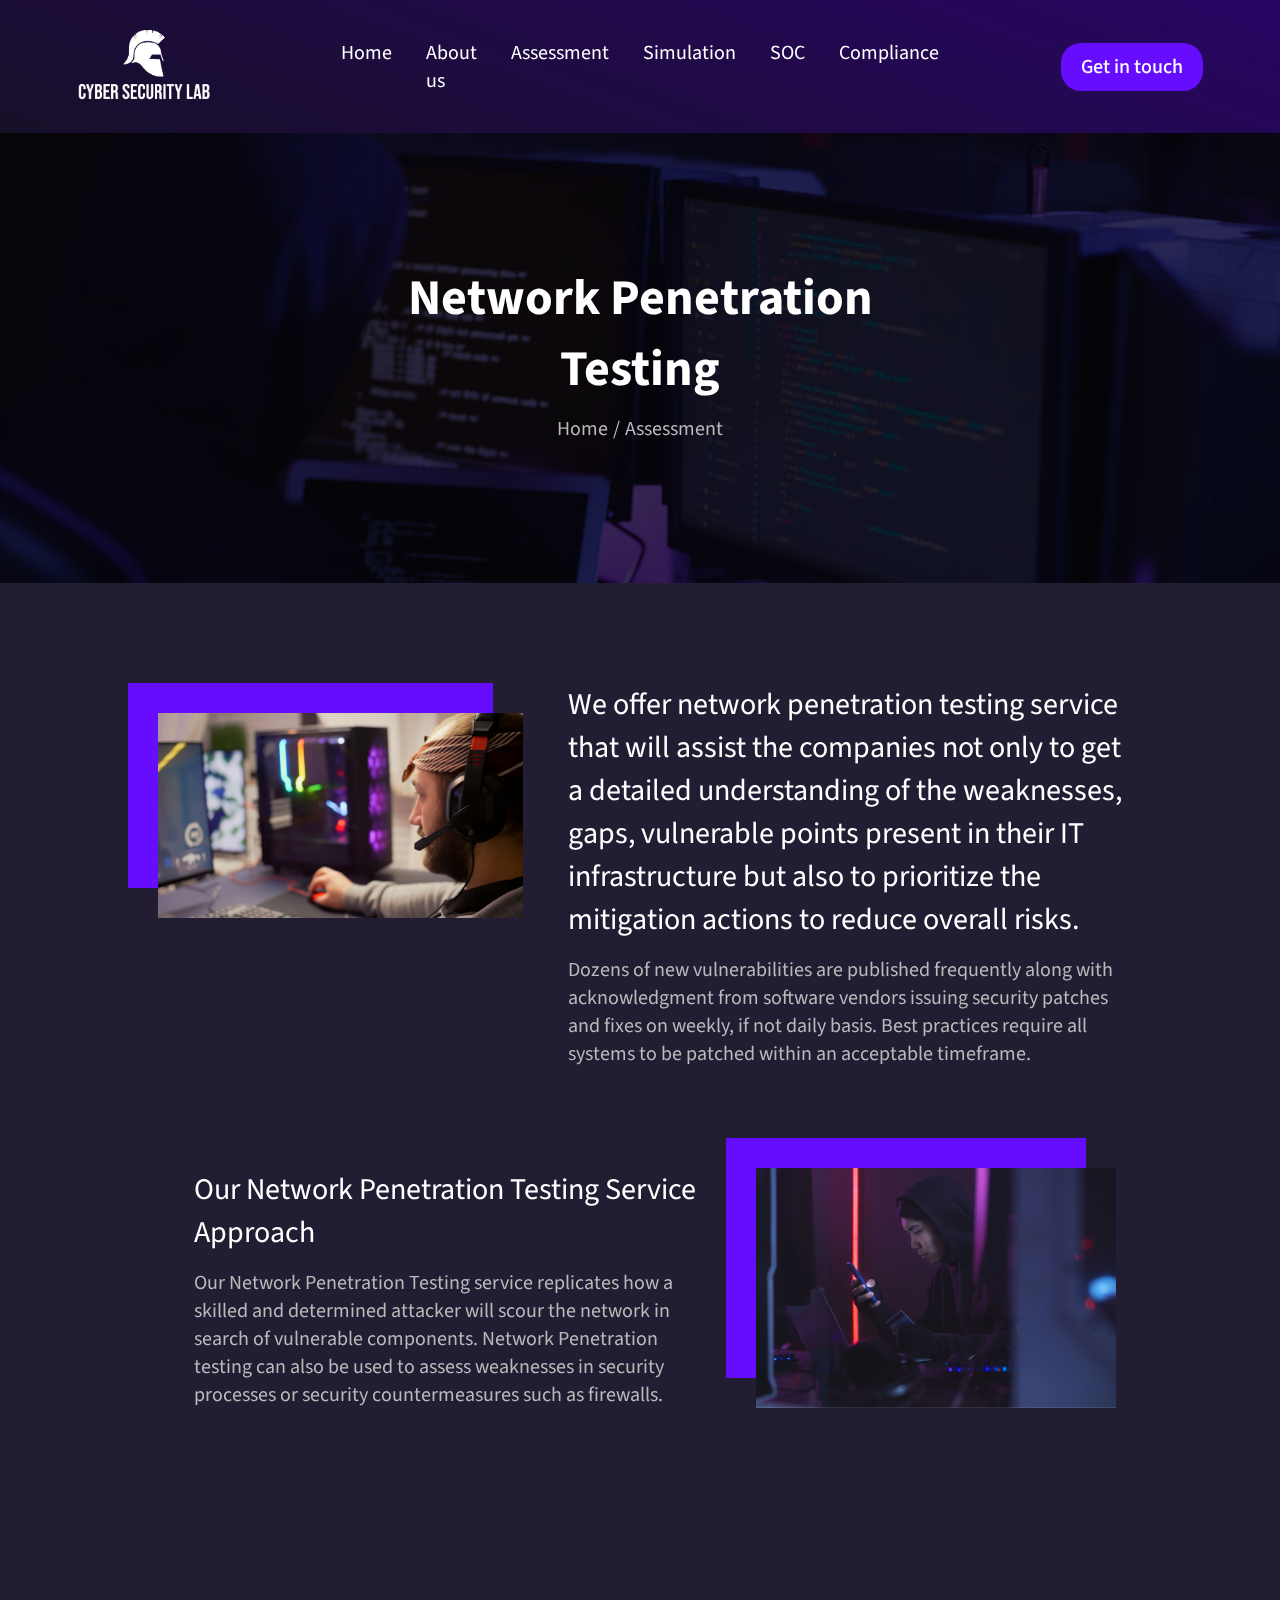
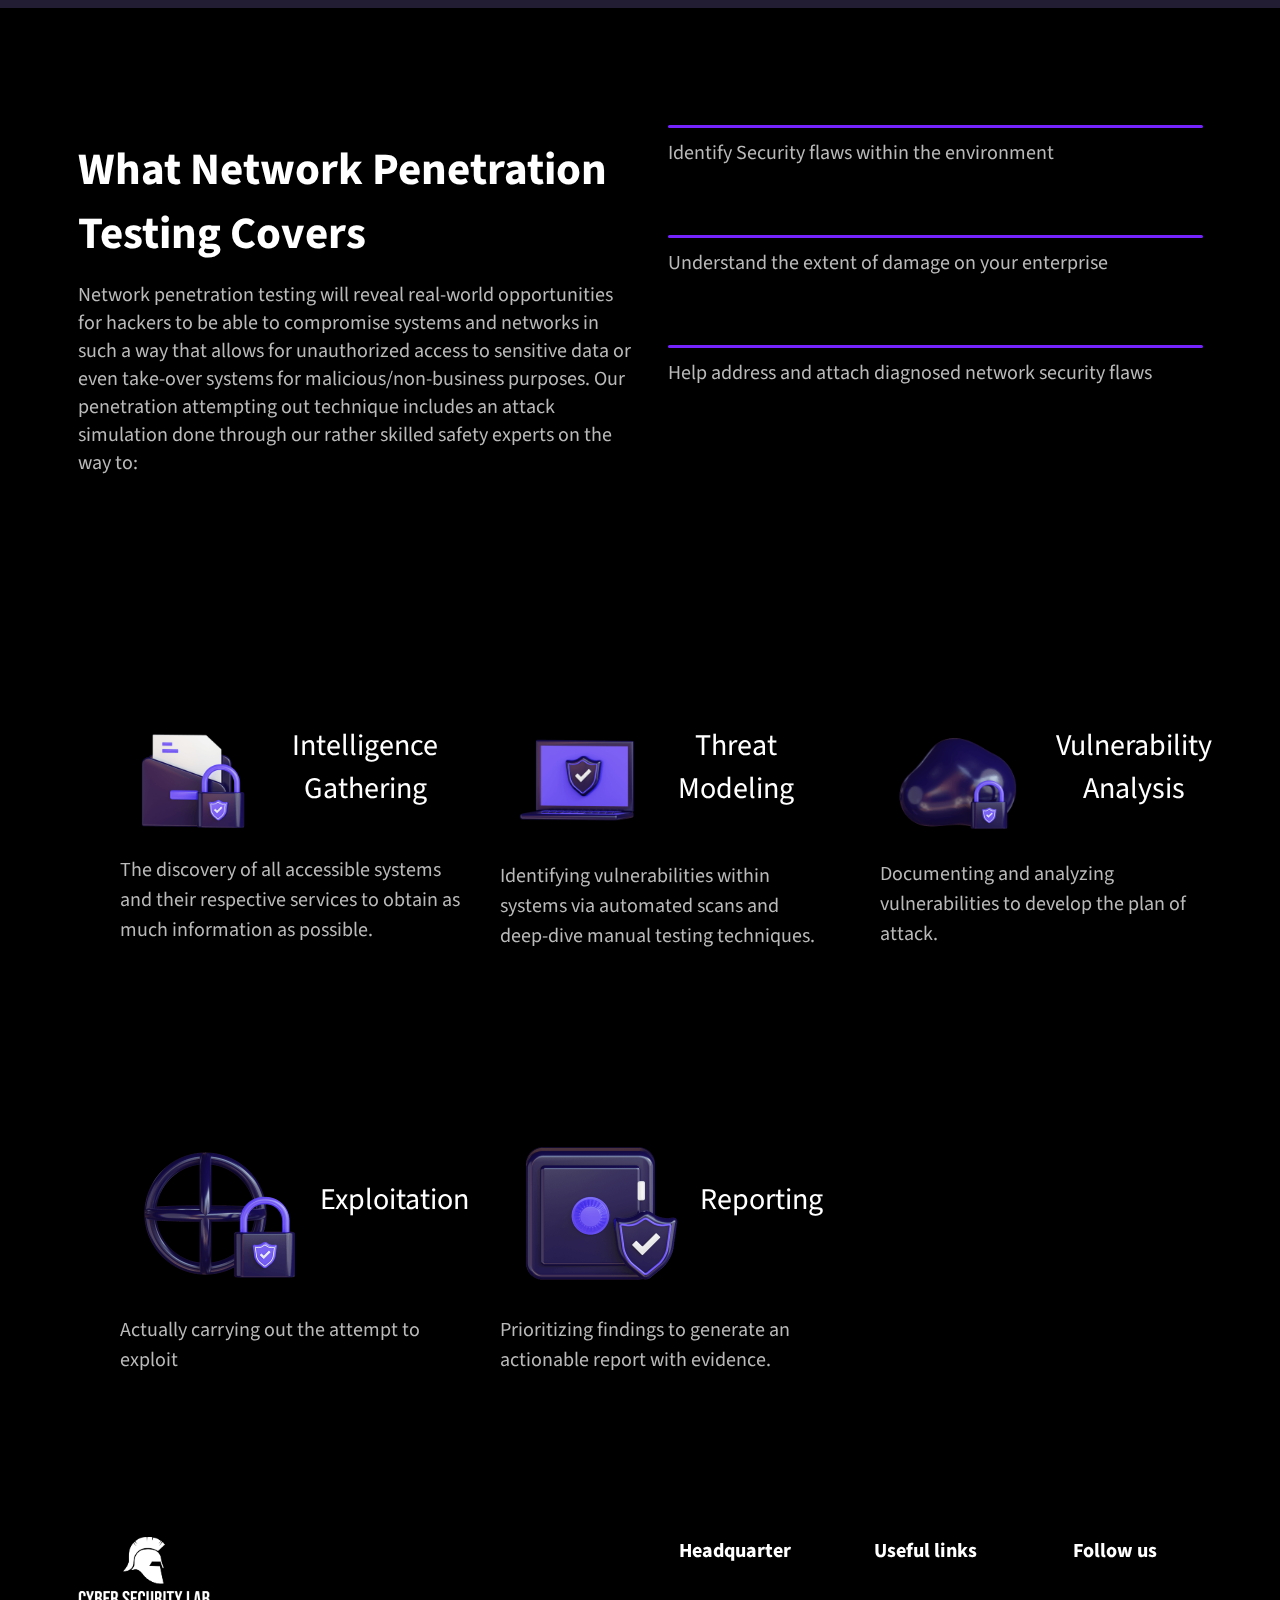
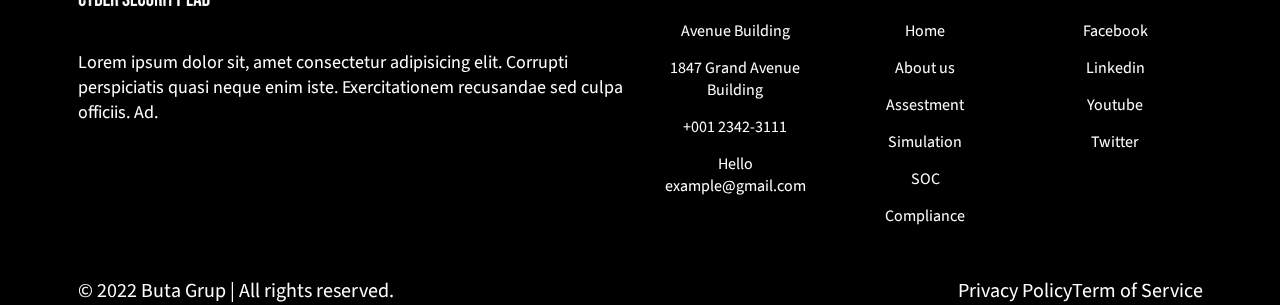
<file: CSL-Rebrand/network-pen-testing.html>
<!DOCTYPE html>
<html lang="en">

<head>
  <meta charset="UTF-8" />
  <meta http-equiv="X-UA-Compatible" content="IE=edge" />
  <meta name="viewport" content="width=device-width, initial-scale=1.0" />
  <title>Cyber Security Lab</title>
  <link rel="stylesheet" href="https://cdnjs.cloudflare.com/ajax/libs/font-awesome/6.0.0-beta3/css/all.min.css"
    integrity="sha512-Fo3rlrZj/k7ujTnHg4CGR2D7kSs0v4LLanw2qksYuRlEzO+tcaEPQogQ0KaoGN26/zrn20ImR1DfuLWnOo7aBA=="
    crossorigin="anonymous" referrerpolicy="no-referrer" />
  <link rel="preconnect" href="https://fonts.googleapis.com" />
  <link rel="preconnect" href="https://fonts.gstatic.com" crossorigin />
  <link href="https://fonts.googleapis.com/css2?family=Source+Sans+Pro:wght@200;300;400;600;700&display=swap"
    rel="stylesheet" />
  <link rel="stylesheet" href="./assets/css/bootstrap-grid.min.css" />
  <link rel="stylesheet" href="./assets/css/style.css" />
</head>

<body>
  <header>
    <div class="head-bg background-overlay"></div>
    <div class="container py-5">
      <div class="row align-items-center">
        <div class="col-3">
          <a href="#">
            <div class="logo-wrapper">
              <a href="index.html"><img src="./assets/img/white-logo.png" alt="Cyber Security Lab Logo" /></a>
            </div>
          </a>
        </div>

        <div class="col-6">
          <nav class="nav">
            <button class="hamburger" id="hamburger">
              <i class="fas fa-bars"></i>
            </button>
            <div class="navigation-container d-flex justify-content-center nav-ul" id="nav-ul">
              <button class="close" onclick="toggleNav()">x</button>
              <div class="navigation-item">
                <a href="index.html" class="white hover-cc hover-after">Home</a>
              </div>
              <div class="navigation-item">
                <a href="#" class="white hover-cc hover-after">About us</a>
              </div>
              <div class="navigation-item hover-cc hover-after">
                <a href="#" class="white">Assessment</a>
                <div class="sub-menu mt-3">
                  <a href="./wap-testing.html" class="text">Web Application Penetration Testing</a>
                  <a href="network-pen-testing.html" class="text">Network Penetration Testing</a>
                  <a href="ma-pen-testing.html" class="text">Mobile Application Penetration Testing</a>
                </div>
              </div>
              <div class="navigation-item hover-cc hover-after">
                <a href="#" class="white">Simulation</a>
                <div class="sub-menu mt-3">
                  <a href="#" class="text">Spear Phishing Simulation </a>
                </div>
              </div>
              <div class="navigation-item hover-cc hover-after">
                <a href="#" class="white">SOC</a>
                <div class="sub-menu mt-3">
                  <a href="#" class="text">Managed SOC</a>
                </div>
              </div>
              <div class="navigation-item hover-cc hover-after">
                <a href="#" class="white">Compliance</a>
                <div class="sub-menu mt-3">
                  <a href="#" class="text">PCI DSS</a>
                </div>
              </div>
            </div>

          </nav>
        </div>
        <div class="col-3 d-flex justify-content-end">
          <a href="#" class="default-btn primary-bg white fw-500 hover-up">Get in touch</a>
        </div>
      </div>
    </div>
  </header>
  <main>
    <section class="sub-info py-5 d-flex align-items-center">
      <div class="container">
        <div class="row justify-content-center align-items-center">
          <div class="col-6 text-center">
            <h1 class="white text-center">Network Penetration Testing</h1>
            <div class="wrapper d-flex justify-content-center my-3">
              <a href="#" class="text fs-2 hover-cc">Home</a>
              <p class="fs-2 text mx-2">/</p>
              <a href="#" class="text fs-2 hover-cc"> Assessment</a>
            </div>
          </div>
        </div>
      </div>
    </section>
    <section id="main-info" class="dark-purple-bg">
      <div class="container">
        <div class="row justify-content-center">
          <div class="col-12 col-lg-4">
            <div class="img-crumb my-5">
              <img src="./assets/img/side-image-2.jpg" alt="" />
            </div>
          </div>
          <div class="col-12 col-lg-6 ms-5 d-flex flex-column justify-content-center">
            <div class="info-text white fs-3">
              We offer network penetration testing service that will assist
              the companies not only to get a detailed understanding of the
              weaknesses, gaps, vulnerable points present in their IT
              infrastructure but also to prioritize the mitigation actions to
              reduce overall risks.
              <p class="text mt-4 fs-2">
                Dozens of new vulnerabilities are published frequently along
                with acknowledgment from software vendors issuing security
                patches and fixes on weekly, if not daily basis. Best
                practices require all systems to be patched within an
                acceptable timeframe.
              </p>
            </div>
          </div>
        </div>
        <div class="row justify-content-center m-70">
          <div class="col-12 col-lg-6 ms-5 d-flex flex-column justify-content-center">
            <div class="info-text white fs-3 pe-5">
              Our Network Penetration Testing Service Approach
              <p class="text mt-4 fs-2">
                Our Network Penetration Testing service replicates how a
                skilled and determined attacker will scour the network in
                search of vulnerable components. Network Penetration testing
                can also be used to assess weaknesses in security processes or
                security countermeasures such as firewalls.
              </p>
            </div>
          </div>
          <div class="col-12 col-lg-4">
            <div class="img-crumb my-5">
              <img src="./assets/img/side-image-3.jpg" alt="" />
            </div>
          </div>
        </div>
      </div>
    </section>
    <section id="steps-info">
      <div class="container">
        <div class="row">
          <div class="col-12 col-lg-6 d-flex flex-column justify-content-start pt-5 fs-3">
            <h2 class="white">What Network Penetration Testing Covers</h2>
            <p class="fs-2 text my-4">
              Network penetration testing will reveal real-world opportunities
              for hackers to be able to compromise systems and networks in
              such a way that allows for unauthorized access to sensitive data
              or even take-over systems for malicious/non-business purposes.
              Our penetration attempting out technique includes an attack
              simulation done through our rather skilled safety experts on the
              way to:
            </p>
          </div>
          <div class="col-12 col-lg-6">
            <div class="step-card-container">
              <div class="step-card">
                <p class="fs-2-5 white line-down">
                  <i class="fas fa-user-shield fs-4"></i>
                </p>
                <p class="fs-2 text mt-5 fw-400 line-height-1-8">
                  Identify Security flaws within the environment
                </p>
              </div>
              <div class="step-card">
                <p class="fs-2-5 white line-down">
                  <i class="fas fa-house-damage fs-4"></i>
                </p>
                <p class="fs-2 text mt-5 fw-400 line-height-1-8">
                  Understand the extent of damage on your enterprise
                </p>
              </div>
              <div class="step-card">
                <p class="fs-2-5 white line-down">
                  <i class="fas fa-file-signature fs-4"></i>
                </p>
                <p class="fs-2 text mt-5 fw-400 line-height-1-8">
                  Help address and attach diagnosed network security flaws
                </p>
              </div>
            </div>
          </div>
        </div>
      </div>
    </section>
    <section id="network-services">
      <div class="container">
        <div class="row my-5">
          <div class="col-12 col-md-6 col-lg-4 d-flex align-items-center hover-border">
            <div class="method-card d-flex flex-column align-items-center">
              <div class="wrapper d-flex align-items-center">
                <div class="img-wrapper method-card-image hover-animation">
                  <img src="./assets/img/card-item-5.png" alt="CS item" />
                </div>
                <div class="fs-3 white text-center mb-5">
                  Intelligence Gathering
                </div>
              </div>
              <div class="method-card-info fs-2 text">
                The discovery of all accessible systems and their respective
                services to obtain as much information as possible.
              </div>
            </div>
          </div>
          <div class="col-12 col-md-6 col-lg-4 d-flex align-items-center hover-border">
            <div class="method-card d-flex flex-column align-items-center">
              <div class="wrapper d-flex align-items-center">
                <div class="img-wrapper method-card-image hover-animation">
                  <img src="./assets/img/card-item-3.png" alt="CS item" />
                </div>
                <div class="fs-3 white text-center mb-5">Threat Modeling</div>
              </div>
              <div class="method-card-info fs-2 text">
                Identifying vulnerabilities within systems via automated scans
                and deep-dive manual testing techniques.
              </div>
            </div>
          </div>
          <div class="col-12 col-md-6 col-lg-4 d-flex align-items-center hover-border">
            <div class="method-card d-flex flex-column justify-content-center align-items-center">
              <div class="wrapper d-flex align-items-center">
                <div class="img-wrapper method-card-image hover-animation">
                  <img src="./assets/img/card-item-1.png" alt="CS item" />
                </div>
                <div class="fs-3 white text-center mb-5">
                  Vulnerability Analysis
                </div>
              </div>
              <div class="method-card-info fs-2 text">
                Documenting and analyzing vulnerabilities to develop the plan
                of attack.
              </div>
            </div>
          </div>
          <div class="col-12 col-md-6 col-lg-4 d-flex align-items-center hover-border">
            <div class="method-card d-flex flex-column justify-content-center align-items-center">
              <div class="wrapper d-flex align-items-center">
                <div class="img-wrapper method-card-image hover-animation">
                  <img src="./assets/img/card-item-2.png" alt="CS item" />
                </div>
                <div class="fs-3 white text-center mb-5">Exploitation</div>
              </div>
              <div class="method-card-info fs-2 text">
                Actually carrying out the attempt to exploit
              </div>
            </div>
          </div>
          <div class="col-12 col-md-6 col-lg-4 d-flex align-items-center hover-border">
            <div class="method-card d-flex flex-column justify-content-center align-items-center">
              <div class="wrapper d-flex align-items-center">
                <div class="img-wrapper method-card-image hover-animation">
                  <img src="./assets/img/card-item-8.png" alt="CS item" />
                </div>
                <div class="fs-3 white text-center mb-5">Reporting</div>
              </div>
              <div class="method-card-info fs-2 text">
                Prioritizing findings to generate an actionable report with
                evidence.
              </div>
            </div>
          </div>
        </div>
      </div>
    </section>
  </main>
  <footer class="footer">
    <div class="container">
      <div class="row">
        <div class="col-lg-6">
          <a href="#">
            <div class="logo-wrapper">
              <img src="./assets/img/white-logo.png" alt="Cyber Security Lab Logo" />

            </div>
          </a>
          <p>Lorem ipsum dolor sit, amet consectetur adipisicing elit. Corrupti perspiciatis quasi neque enim iste.
            Exercitationem recusandae sed culpa officiis. Ad.</p>
        </div>
        <div class="col-lg-6">
          <div class="row">
            <div class="col-lg-4">
              <h4>Headquarter</h4>
              <ul>
                <li><span><i class="fas fa-home" style="position: relative; right: 10px;"></i>Avenue Building</span>
                </li>
                <li><span> <i class="fas fa-map-marker-alt" style="position: relative; right: 10px;"></i>1847 Grand
                    Avenue Building </span></li>
                <li><span> <i class="fas fa-phone" style="position: relative; right: 10px;"></i>+001 2342-3111</span>
                </li>
                <li><span> <i class="fas fa-envelope" style="position: relative; right: 10px;"></i> Hello
                    example@gmail.com</span>
                </li>
              </ul>
            </div>
            <div class="col-lg-4">
              <h4>Useful links</h4>
              <ul>
                <li><a href="#">Home</a></li>
                <li><a href="#">About us</a></li>
                <li><a href="#">Assestment</a></li>
                <li><a href="#">Simulation</a></li>
                <li><a href="#">SOC</a></li>
                <li><a href="#">Compliance</a></li>
              </ul>
            </div>
            <div class="col-lg-4 ">
              <h4>Follow us</h4>
              <ul>
                <li><a href="#">Facebook</a></li>
                <li><a href="#">Linkedin</a></li>
                <li><a href="#">Youtube</a></li>
                <li><a href="#">Twitter</a></li>
              </ul>
            </div>
          </div>
        </div>
      </div>
    </div>
  </footer>
  <section class="footer-2">
    <div class="container">
      <div class="footer-pos">
        <p>© 2022 Buta Grup | All rights reserved.</p>
        <ul class=" footer-privacy">
          <li><a href="#"></a>Privacy Policy</li>
          <li><a href="#"></a>Term of Service</li>
        </ul>
      </div>
    </div>
  </section>
  <script src="src/tilt.js"></script>
  <script src="src/index.js"></script>
</body>

</html>
</file>
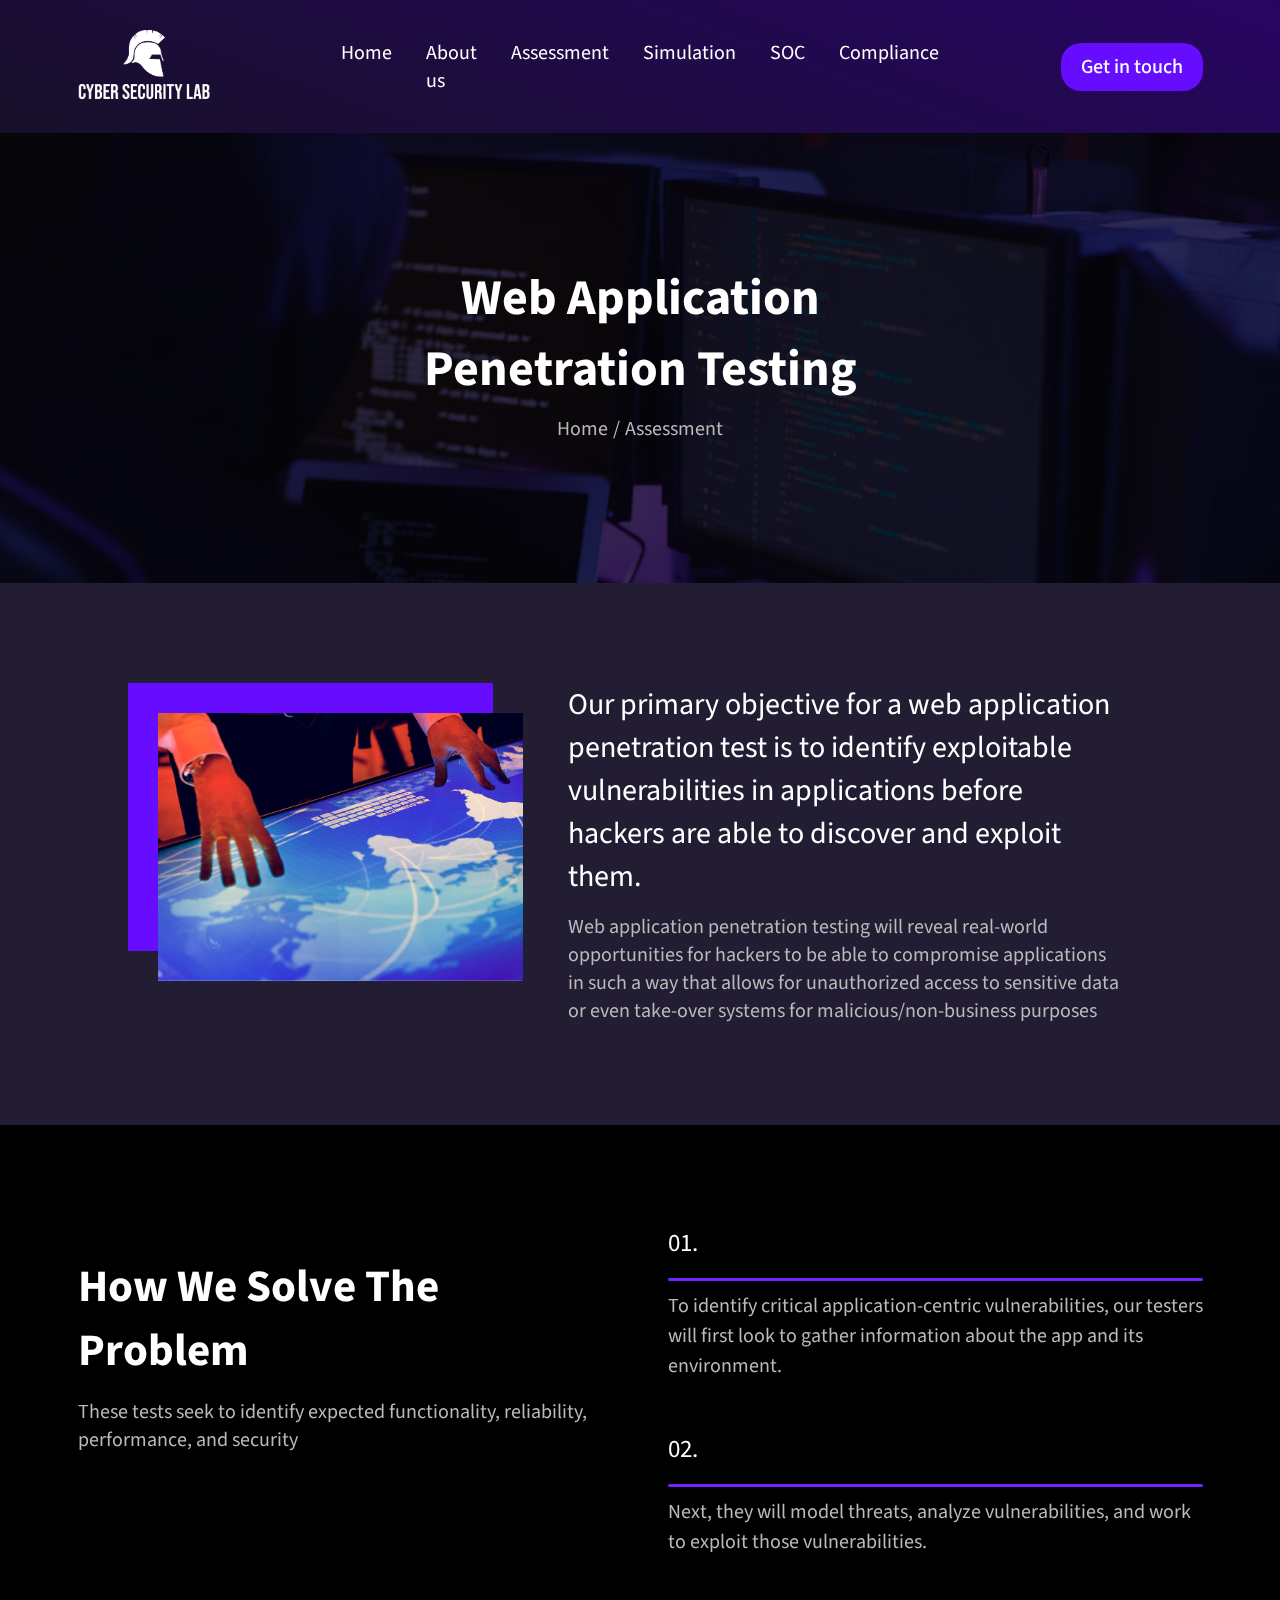
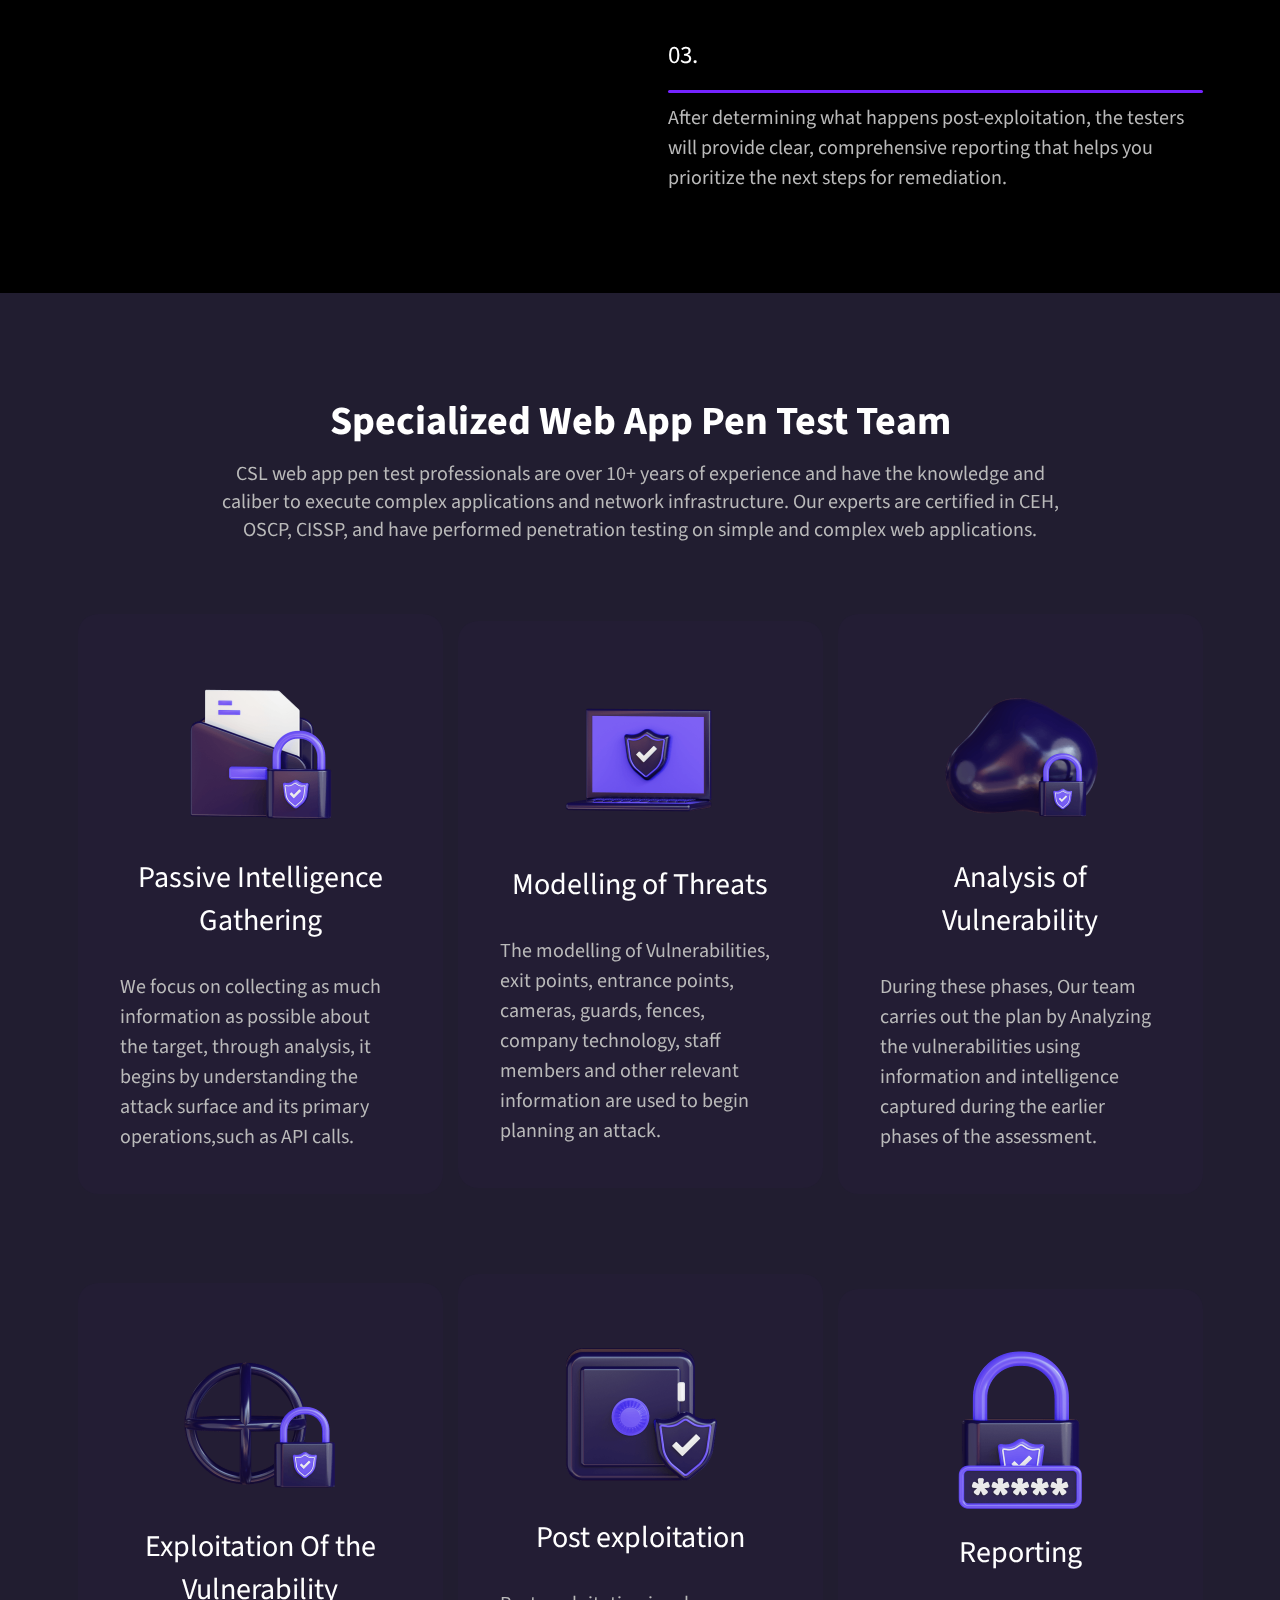
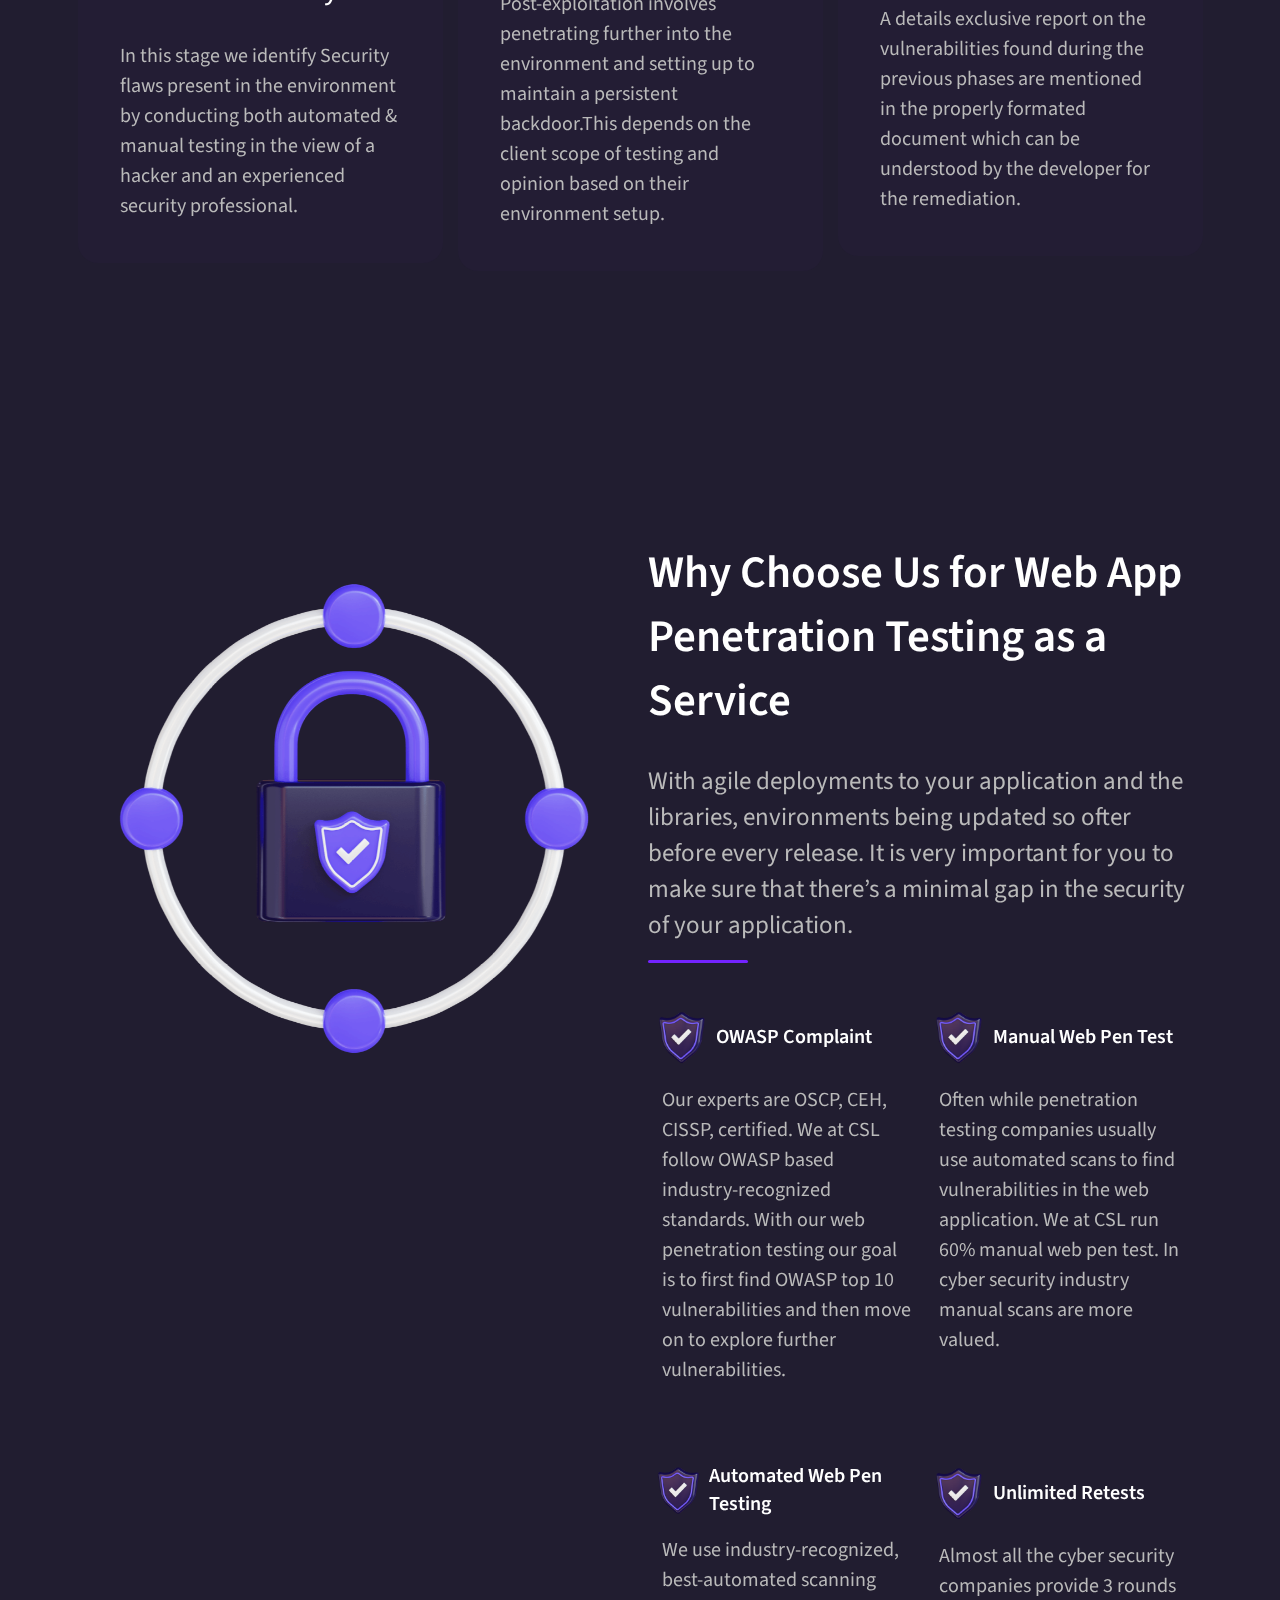
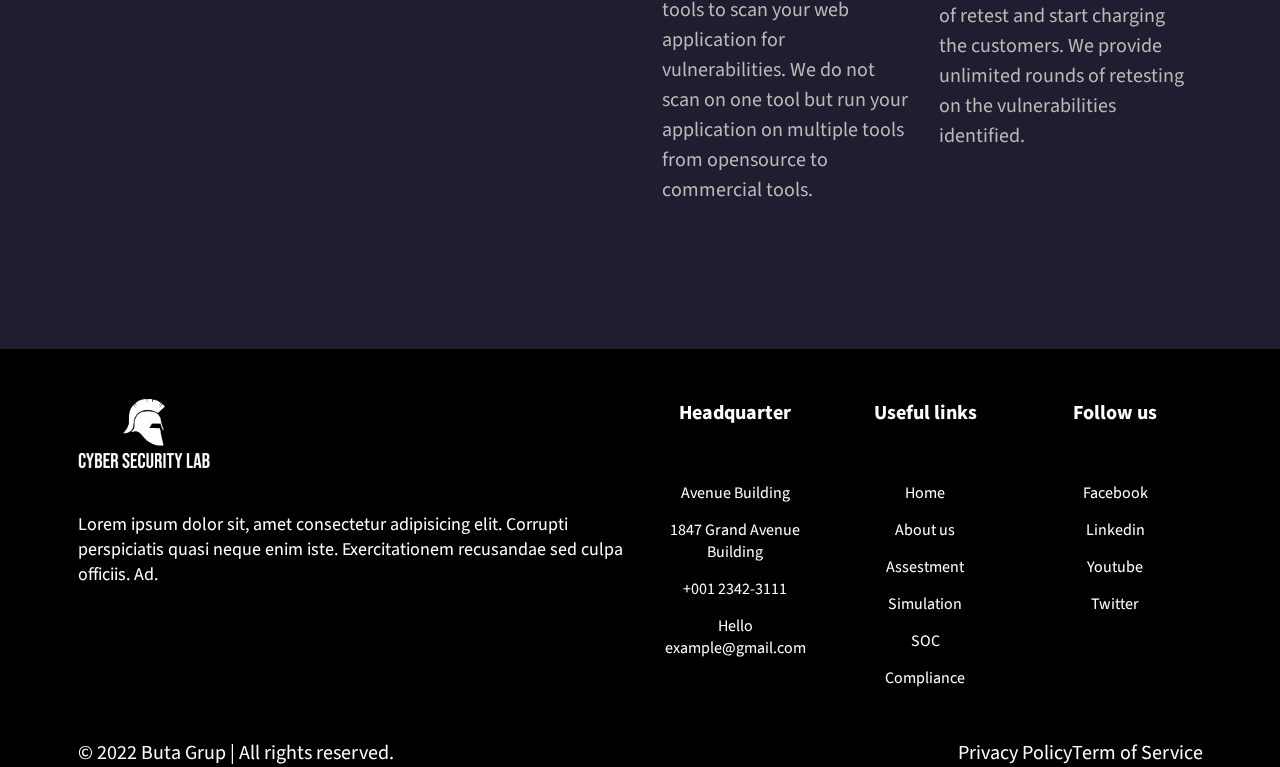
<file: CSL-Rebrand/wap-testing.html>
<!DOCTYPE html>
<html lang="en">

<head>
  <meta charset="UTF-8" />
  <meta http-equiv="X-UA-Compatible" content="IE=edge" />
  <meta name="viewport" content="width=device-width, initial-scale=1.0" />
  <title>Cyber Security Lab</title>
  <link rel="stylesheet" href="https://cdnjs.cloudflare.com/ajax/libs/font-awesome/6.0.0-beta3/css/all.min.css"
    integrity="sha512-Fo3rlrZj/k7ujTnHg4CGR2D7kSs0v4LLanw2qksYuRlEzO+tcaEPQogQ0KaoGN26/zrn20ImR1DfuLWnOo7aBA=="
    crossorigin="anonymous" referrerpolicy="no-referrer" />
  <link rel="preconnect" href="https://fonts.googleapis.com" />
  <link rel="preconnect" href="https://fonts.gstatic.com" crossorigin />
  <link href="https://fonts.googleapis.com/css2?family=Source+Sans+Pro:wght@200;300;400;600;700&display=swap"
    rel="stylesheet" />
  <link rel="stylesheet" href="./assets/css/bootstrap-grid.min.css" />
  <link rel="stylesheet" href="./assets/css/style.css" />
</head>

<body>
  <header>
    <div class="head-bg background-overlay"></div>
    <div class="container py-5">
      <div class="row align-items-center">
        <div class="col-3">
          <a href="#">
            <div class="logo-wrapper">
              <a href="index.html"><img src="./assets/img/white-logo.png" alt="Cyber Security Lab Logo" /></a>
            </div>
          </a>
        </div>

        <div class="col-6">
          <nav class="nav">
            <button class="hamburger" id="hamburger">
              <i class="fas fa-bars"></i>
            </button>
            <div class="navigation-container d-flex justify-content-center nav-ul" id="nav-ul">
              <button class="close" onclick="toggleNav()">x</button>
              <div class="navigation-item">
                <a href="index.html" class="white hover-cc hover-after">Home</a>
              </div>
              <div class="navigation-item">
                <a href="#" class="white hover-cc hover-after">About us</a>
              </div>
              <div class="navigation-item hover-cc hover-after">
                <a href="#" class="white">Assessment</a>
                <div class="sub-menu mt-3">
                  <a href="./wap-testing.html" class="text">Web Application Penetration Testing</a>
                  <a href="network-pen-testing.html" class="text">Network Penetration Testing</a>
                  <a href="ma-pen-testing.html" class="text">Mobile Application Penetration Testing</a>
                </div>
              </div>
              <div class="navigation-item hover-cc hover-after">
                <a href="#" class="white">Simulation</a>
                <div class="sub-menu mt-3">
                  <a href="#" class="text">Spear Phishing Simulation </a>
                </div>
              </div>
              <div class="navigation-item hover-cc hover-after">
                <a href="#" class="white">SOC</a>
                <div class="sub-menu mt-3">
                  <a href="#" class="text">Managed SOC</a>
                </div>
              </div>
              <div class="navigation-item hover-cc hover-after">
                <a href="#" class="white">Compliance</a>
                <div class="sub-menu mt-3">
                  <a href="#" class="text">PCI DSS</a>
                </div>
              </div>
            </div>

          </nav>
        </div>
        <div class="col-3 d-flex justify-content-end">
          <a href="#" class="default-btn primary-bg white fw-500 hover-up">Get in touch</a>
        </div>
      </div>
    </div>
  </header>
  <main>
    <section class="sub-info py-5 d-flex align-items-center">
      <div class="container">
        <div class="row justify-content-center align-items-center">
          <div class="col-6 text-center">
            <h1 class="white text-center">
              Web Application <br />
              Penetration Testing
            </h1>
            <div class="wrapper d-flex justify-content-center my-3">
              <a href="#" class="text fs-2 hover-cc">Home</a>
              <p class="fs-2 text mx-2">/</p>
              <a href="#" class="text fs-2 hover-cc"> Assessment</a>
            </div>
          </div>
        </div>
      </div>
    </section>
    <section id="main-info" class="dark-purple-bg">
      <div class="container">
        <div class="row justify-content-center">
          <div class="col-12 col-lg-4">
            <div class="img-crumb my-5">
              <img src="./assets/img/side-image.jpg" alt="" />
            </div>
          </div>
          <div class="col-12 col-lg-6 ms-5 d-flex flex-column justify-content-center">
            <div class="info-text white fs-3">
              Our primary objective for a web application penetration test is
              to identify exploitable vulnerabilities in applications before
              hackers are able to discover and exploit them.
              <p class="text mt-4 fs-2">
                Web application penetration testing will reveal real-world
                opportunities for hackers to be able to compromise
                applications in such a way that allows for unauthorized access
                to sensitive data or even take-over systems for
                malicious/non-business purposes
              </p>
            </div>
          </div>
        </div>
      </div>
    </section>
    <section id="steps-info">
      <div class="container">
        <div class="row">
          <div class="col-12 col-lg-6 d-flex flex-column justify-content-start pt-5 fs-3">
            <h2 class="white">How We Solve The <br />Problem</h2>
            <p class="fs-2 text my-4">
              These tests seek to identify expected functionality,
              reliability, performance, and security
            </p>
          </div>
          <div class="col-12 col-lg-6">
            <div class="step-card-container">
              <div class="step-card">
                <p class="fs-2-5 white line-down">01.</p>
                <p class="fs-2 text mt-5 fw-400 line-height-1-8">
                  To identify critical application-centric vulnerabilities,
                  our testers will first look to gather information about the
                  app and its environment.
                </p>
              </div>
              <div class="step-card">
                <p class="fs-2-5 white line-down">02.</p>
                <p class="fs-2 text mt-5 fw-400 line-height-1-8">
                  Next, they will model threats, analyze vulnerabilities, and
                  work to exploit those vulnerabilities.
                </p>
              </div>
              <div class="step-card">
                <p class="fs-2-5 white line-down">03.</p>
                <p class="fs-2 text mt-5 fw-400 line-height-1-8">
                  After determining what happens post-exploitation, the
                  testers will provide clear, comprehensive reporting that
                  helps you prioritize the next steps for remediation.
                </p>
              </div>
            </div>
          </div>
        </div>
      </div>
    </section>
    <section id="team-methodology">
      <div class="container">
        <div class="row">
          <div class="col-12 d-flex flex-column align-items-center">
            <h3 class="fs-4 white">Specialized Web App Pen Test Team</h3>
            <p class="col-9 text fs-2 text-center mt-3">
              CSL web app pen test professionals are over 10+ years of
              experience and have the knowledge and caliber to execute complex
              applications and network infrastructure. Our experts are
              certified in CEH, OSCP, CISSP, and have performed penetration
              testing on simple and complex web applications.
            </p>
          </div>
        </div>
        <div class="row my-5">
          <div class="col-12 col-md-6 col-lg-4 d-flex align-items-center">
            <div class="method-card d-flex flex-column align-items-center hover-border dark-purple-bg">
              <div class="img-wrapper method-card-image hover-animation">
                <img src="./assets/img/card-item-5.png" alt="CS item" />
              </div>
              <div class="fs-3 white text-center mb-5">
                Passive Intelligence Gathering
              </div>
              <div class="method-card-info fs-2 text">
                We focus on collecting as much information as possible about
                the target, through analysis, it begins by understanding the
                attack surface and its primary operations,such as API calls.
              </div>
            </div>
          </div>
          <div class="col-12 col-md-6 col-lg-4 d-flex align-items-center">
            <div class="method-card d-flex flex-column align-items-center hover-border dark-purple-bg">
              <div class="img-wrapper method-card-image hover-animation">
                <img src="./assets/img/card-item-3.png" alt="CS item" />
              </div>
              <div class="fs-3 white text-center mb-5">
                Modelling of Threats
              </div>
              <div class="method-card-info fs-2 text">
                The modelling of Vulnerabilities, exit points, entrance
                points, cameras, guards, fences, company technology, staff
                members and other relevant information are used to begin
                planning an attack.
              </div>
            </div>
          </div>
          <div class="col-12 col-md-6 col-lg-4 d-flex align-items-center">
            <div
              class="method-card d-flex flex-column justify-content-center align-items-center hover-border dark-purple-bg">
              <div class="img-wrapper method-card-image hover-animation">
                <img src="./assets/img/card-item-1.png" alt="CS item" />
              </div>
              <div class="fs-3 white text-center mb-5">
                Analysis of Vulnerability
              </div>
              <div class="method-card-info fs-2 text">
                During these phases, Our team carries out the plan by
                Analyzing the vulnerabilities using information and
                intelligence captured during the earlier phases of the
                assessment.
              </div>
            </div>
          </div>
          <div class="col-12 col-md-6 col-lg-4 d-flex align-items-center">
            <div
              class="method-card d-flex flex-column justify-content-center align-items-center hover-border dark-purple-bg">
              <div class="img-wrapper method-card-image hover-animation">
                <img src="./assets/img/card-item-2.png" alt="CS item" />
              </div>
              <div class="fs-3 white text-center mb-5">
                Exploitation Of the Vulnerability
              </div>
              <div class="method-card-info fs-2 text">
                In this stage we identify Security flaws present in the
                environment by conducting both automated & manual testing in
                the view of a hacker and an experienced security professional.
              </div>
            </div>
          </div>
          <div class="col-12 col-md-6 col-lg-4 d-flex align-items-center">
            <div
              class="method-card d-flex flex-column justify-content-center align-items-center hover-border dark-purple-bg">
              <div class="img-wrapper method-card-image hover-animation">
                <img src="./assets/img/card-item-8.png" alt="CS item" />
              </div>
              <div class="fs-3 white text-center mb-5">Post exploitation</div>
              <div class="method-card-info fs-2 text">
                Post-exploitation involves penetrating further into the
                environment and setting up to maintain a persistent
                backdoor.This depends on the client scope of testing and
                opinion based on their environment setup.
              </div>
            </div>
          </div>
          <div class="col-12 col-md-6 col-lg-4 d-flex align-items-center">
            <div
              class="method-card d-flex flex-column justify-content-center align-items-center hover-border dark-purple-bg">
              <div class="img-wrapper method-card-image hover-animation">
                <img src="./assets/img/card-item-4.png" alt="CS item" />
              </div>
              <div class="fs-3 white text-center mb-5">Reporting</div>
              <div class="method-card-info fs-2 text">
                A details exclusive report on the vulnerabilities found during
                the previous phases are mentioned in the properly formated
                document which can be understood by the developer for the
                remediation.
              </div>
            </div>
          </div>
        </div>
      </div>
    </section>
    <section id="why-us" class="light-purple-bg">
      <div class="container">
        <div class="row">
          <div class="col-12 col-lg-6" data-tilt data-tilt-full-page-listening>
            <div class="img-wrapper">
              <img src="./assets/img/hero-lock-tilt.png" alt="Lock Image" />
            </div>
          </div>
          <div class="col-12 col-lg-6 d-flex flex-column align-items-center">
            <p class="fs-4-5 white fw-600">
              Why Choose Us for Web App Penetration Testing as a Service
            </p>
            <p class="fs-2-5 text my-5 small-line-down">
              With agile deployments to your application and the libraries,
              environments being updated so ofter before every release. It is
              very important for you to make sure that there’s a minimal gap
              in the security of your application.
            </p>
            <div class="wrapper d-flex flex-wrap">
              <div class="col-12 col-lg-6 my-3">
                <div class="accardion d-flex flex-column">
                  <div class="d-flex justify-content-start">
                    <div class="img-wrapper small-image">
                      <img src="./assets/img/secure-punct.png" alt="Cyber Photo" />
                    </div>
                    <p class="white fs-2 fw-600 d-flex align-items-center">
                      OWASP Complaint
                    </p>
                  </div>
                  <div class="accardion-text text fs-2">
                    Our experts are OSCP, CEH, CISSP, certified. We at CSL
                    follow OWASP based industry-recognized standards. With our
                    web penetration testing our goal is to first find OWASP
                    top 10 vulnerabilities and then move on to explore further
                    vulnerabilities.
                  </div>
                </div>
              </div>
              <div class="col-12 col-lg-6 my-3">
                <div class="accardion d-flex flex-column">
                  <div class="d-flex justify-content-start">
                    <div class="img-wrapper small-image">
                      <img src="./assets/img/secure-punct.png" alt="Cyber Photo" />
                    </div>
                    <p class="white fs-2 fw-600 d-flex align-items-center">
                      Manual Web Pen Test
                    </p>
                  </div>
                  <div class="accardion-text text fs-2">
                    Often while penetration testing companies usually use
                    automated scans to find vulnerabilities in the web
                    application. We at CSL run 60% manual web pen test. In
                    cyber security industry manual scans are more valued.
                  </div>
                </div>
              </div>
              <div class="col-12 col-lg-6 my-3">
                <div class="accardion d-flex flex-column">
                  <div class="d-flex justify-content-start">
                    <div class="img-wrapper small-image">
                      <img src="./assets/img/secure-punct.png" alt="Cyber Photo" />
                    </div>
                    <p class="white fs-2 fw-600 d-flex align-items-center">
                      Automated Web Pen Testing
                    </p>
                  </div>
                  <div class="accardion-text text fs-2">
                    We use industry-recognized, best-automated scanning tools
                    to scan your web application for vulnerabilities. We do
                    not scan on one tool but run your application on multiple
                    tools from opensource to commercial tools.
                  </div>
                </div>
              </div>
              <div class="col-12 col-lg-6 my-3">
                <div class="accardion d-flex flex-column">
                  <div class="d-flex justify-content-start">
                    <div class="img-wrapper small-image">
                      <img src="./assets/img/secure-punct.png" alt="Cyber Photo" />
                    </div>
                    <p class="white fs-2 fw-600 d-flex align-items-center">
                      Unlimited Retests
                    </p>
                  </div>
                  <div class="accardion-text text fs-2">
                    Almost all the cyber security companies provide 3 rounds
                    of retest and start charging the customers. We provide
                    unlimited rounds of retesting on the vulnerabilities
                    identified.
                  </div>
                </div>
              </div>
            </div>
          </div>
        </div>
      </div>
    </section>


  </main>
  <footer class="footer">
    <div class="container">
      <div class="row">
        <div class="col-lg-6">
          <a href="#">
            <div class="logo-wrapper">
              <a href="#"><img src="./assets/img/white-logo.png" alt="Cyber Security Lab Logo" /></a>

            </div>
          </a>
          <p>Lorem ipsum dolor sit, amet consectetur adipisicing elit. Corrupti perspiciatis quasi neque enim iste.
            Exercitationem recusandae sed culpa officiis. Ad.</p>
        </div>
        <div class="col-lg-6">
          <div class="row">
            <div class="col-lg-4">
              <h4>Headquarter</h4>
              <ul>
                <li><span><i class="fas fa-home" style="position: relative; right: 10px;"></i>Avenue Building</span>
                </li>
                <li><span> <i class="fas fa-map-marker-alt" style="position: relative; right: 10px;"></i>1847 Grand
                    Avenue Building </span></li>
                <li><span> <i class="fas fa-phone" style="position: relative; right: 10px;"></i>+001 2342-3111</span>
                </li>
                <li><span> <i class="fas fa-envelope" style="position: relative; right: 10px;"></i> Hello
                    example@gmail.com</span>
                </li>
              </ul>
            </div>
            <div class="col-lg-4">
              <h4>Useful links</h4>
              <ul>
                <li><a href="#">Home</a></li>
                <li><a href="#">About us</a></li>
                <li><a href="#">Assestment</a></li>
                <li><a href="#">Simulation</a></li>
                <li><a href="#">SOC</a></li>
                <li><a href="#">Compliance</a></li>
              </ul>
            </div>
            <div class="col-lg-4 ">
              <h4>Follow us</h4>
              <ul>
                <li><a href="#">Facebook</a></li>
                <li><a href="#">Linkedin</a></li>
                <li><a href="#">Youtube</a></li>
                <li><a href="#">Twitter</a></li>
              </ul>
            </div>
          </div>
        </div>
      </div>
    </div>
  </footer>
  <section class="footer-2">
    <div class="container">
      <div class="footer-pos">
        <p>© 2022 Buta Grup | All rights reserved.</p>
        <ul class=" footer-privacy">
          <li><a href="#"></a>Privacy Policy</li>
          <li><a href="#"></a>Term of Service</li>
        </ul>
      </div>
    </div>
  </section>
  <script src="src/tilt.js"></script>
  <script src="src/index.js"></script>
</body>

</html>
</file>
<file: CSL-Rebrand (2)/assets/css/style.css>
* {
  box-sizing: border-box;
  margin: 0;
  padding: 0;
}
html {
  font-size: 10px;
}
a {
  text-decoration: none;
}
li {
  list-style: none;
}
img {
  width: 100%;
  display: block;
  object-fit: cover;
}

/* Setting Default Font -- Start */

body {
  font-family: "Source Sans Pro", sans-serif;
  background-color: #000;
}

.background-overlay {
  background-color: transparent;
  background-image: linear-gradient(
    200deg,
    var(--accent) 0%,
    var(--mid-purple) 50%
  );
  opacity: 0.39;
  z-index: -2;
  width: 100%;
  height: 100%;
  position: fixed;
  top: 0;
  left: 0;
  right: 0;
  bottom: 0;
}
body > * {
  font-family: inherit;
}

/* slider swiper */
.swiper {
  width: 100%;
  height: 100%;
}

.swiper-slide {
  text-align: center;
  font-size: 18px;
  background: #fff;

  /* Center slide text vertically */
  display: -webkit-box;
  display: -ms-flexbox;
  display: -webkit-flex;
  display: flex;
  -webkit-box-pack: center;
  -ms-flex-pack: center;
  -webkit-justify-content: center;
  justify-content: center;
  -webkit-box-align: center;
  -ms-flex-align: center;
  -webkit-align-items: center;
  align-items: center;
}

.swiper-slide img {
  display: block;
  width: 100%;
  height: 100%;
  object-fit: cover;
}
.slider-heading {
  position: absolute;
  color: #fff;
  left: 10%;
  top: 20%;
  text-align: left;
}
/* end slider swiper */
.overlay {
  position: absolute;
  height: 100%;
  width: 100%;
  background: #231d34;
  opacity: 0.5;
}
.fs-1 {
  font-size: 1rem;
}

.fs-2 {
  font-size: 2rem;
}
.fs-2-5 {
  font-size: 2.5rem;
}
.fs-3 {
  font-size: 3rem;
}
.fs-3-5 {
  font-size: 3.5rem;
}
.fs-4 {
  font-size: 4rem;
}
.fs-4-5 {
  font-size: 4.5rem;
}
.fs-5 {
  font-size: 5rem;
}
.fw-200 {
  font-weight: 200;
}
.fw-400 {
  font-weight: 400;
}
.fw-500 {
  font-weight: 500;
}
.fw-600 {
  font-weight: 600;
}
.fw-700 {
  font-weight: 700;
}
.line-height-1-8 {
  line-height: 3rem;
}
h1 {
  font-size: 5rem;
}
.ml-0 {
  margin-left: 0;
}

/* Setting Default Font -- End */

/* Colors -- Start */

:root {
  --primary: #7423ff;
  --secondary: #54595f;
  --text: #bababa;
  --accent: #660cff;
  --white: #ffffff;
  --light-purple: #211d30;
  --dark-purple: #231d34;
  --mid-purple: #342c52;
}
/* Colors -- End */

/* Styling Utils -- Start */

.primary {
  color: var(--primary);
}
.secondary {
  color: var(--secondary);
}
.white {
  color: var(--white);
}
.text {
  color: var(--text);
}
.accent {
  color: var(--accent);
}
.light-purple {
  color: var(--light-purple);
}
.dark-purple {
  color: var(--dark-purple);
}
.mid-purple {
  color: var(--mid-purple);
}
.primary-bg {
  background-color: var(--primary);
}
.secondary-bg {
  background-color: var(--secondary);
}
.accent-bg {
  background-color: var(--accent);
}
.light-purple-bg {
  background-color: var(--light-purple);
}
.dark-purple-bg {
  background-color: var(--dark-purple);
}
.mid-purple-bg {
  background-color: var(--mid-purple);
}
.slide-up {
  padding: 0 !important;
  height: 0 !important;
  overflow: hidden;
}

.m-70 {
  margin: 70px 0;
}
.rotate180 {
  transform: translateX(-50%) rotate(180deg) !important;
}
.small-image {
  width: 68px;
}
.line-down {
  position: relative;
}
.line-down::after {
  content: "";
  display: inline-block;
  position: absolute;
  left: 0;
  bottom: -20px;
  width: 100%;
  height: 3px;
  border-radius: 5px;
  background-color: var(--primary);
}
.small-line-down {
  position: relative;
}
.small-line-down::after {
  content: "";
  display: inline-block;
  position: absolute;
  left: 0;
  bottom: -20px;
  width: 100px;
  height: 3px;
  border-radius: 5px;
  background-color: var(--primary);
}
.hover-animation {
  cursor: pointer;
}
.hover-animation:hover {
  animation: upDown 3s linear infinite;
}
@keyframes upDown {
  0% {
    transform: translateY(8px);
  }
  50% {
    transform: translateY(-8px);
  }
  100% {
    transform: translateY(8px);
  }
}
.hover-border {
  border: 2px solid transparent;
  border-radius: 20px;
  transition: 0.2s;
  margin: 40px 0;
}
.hover-border:hover {
  border: 2px solid var(--accent);
}

.hover-cc {
  transition: 0.3s;
}
.hover-after {
  position: relative;
}
.hover-after::after {
  position: absolute;
  content: "";
  display: inline-block;
  width: 100%;
  height: 2px;
  left: 0;
  border-radius: 5px;
  bottom: -2px;
  background-color: var(--primary);
  opacity: 0;
  transition: 0.2s;
}
.hover-after:hover::after {
  opacity: 1;
}
.hover-cc:hover {
  color: var(--primary);
}
.hover-cc:hover > a {
  color: var(--primary);
}
.hover-cc > a {
  transition: 0.3s;
}
.hover-up {
  transition: 0.3s;
}
.hover-up:hover {
  transform: translateY(-5px);
}
.title {
  font-size: 3.4rem;
  color: #fff;
  font-weight: 600;
  margin-bottom: 20px;
}
/* Utilities -- Start */
.text-center {
  text-align: center;
}
.text-right {
  text-align: right;
}
.logo-wrapper {
  width: 132px;
}

.default-btn {
  padding: 10px 20px;
  font-size: 2rem;
  background-color: var(--accent);
  border-radius: 20px;
}
/* Utiliies -- End */
/* Header Styling -- Start*/

.navigation-container {
  gap: 20px;
}
.navigation-container > * {
  font-size: 2rem;
}
.navigation-item {
  position: relative;
  padding: 0 7px;
}
.navigation-item:hover .sub-menu {
  visibility: visible;
}

.navigation-item .sub-menu {
  background-color: var(--light-purple);
  position: absolute;
  display: flex;
  flex-direction: column;
  left: 50%;
  transform: translateX(-50%);
  top: 16px;
  gap: 10px;
  padding: 25px 15px;
  width: 200px;
  border-radius: 5px;
  visibility: hidden;
  z-index: 2;
}
.navigation-item .sub-menu a {
  font-size: 1.7rem;
  transition: color 0.3s;
}
.navigation-item .sub-menu a:hover {
  color: #fff;
}
/* Header Styling -- End */

.sub-info {
  background-image: url("../img/sub-info-background.jpg");
  background-repeat: no-repeat;
  background-size: cover;
  height: 50vh;
  background-color: var(--mid-purple);
  background-blend-mode: multiply;
}
#main-info {
  padding: 100px 0;
}
.img-crumb {
  z-index: 2;
  position: relative;
}
.img-crumb::after {
  content: "";
  position: absolute;
  display: inline-block;
  background-color: var(--accent);
  width: 100%;
  height: 100%;
  z-index: -1;
  left: -30px;
  top: -30px;
}

.img-crumb:nth-child(2)::after {
  background-color: var(--primary);
  left: 30px;
  top: -30px;
}
#steps-info {
  padding: 100px 0;
}
#steps-info .step-card-container {
  padding-left: 20px;
  display: grid;
  grid-template-columns: repeat(1, 1fr);
  grid-template-rows: repeat(2, 1fr);
  gap: 50px;
}
#team-methodology {
  padding: 100px 0;
  background-color: var(--light-purple);
}
.method-card {
  padding: 40px;
}
.method-card-image {
  width: 200px;
}
.method-card .method-card-info {
  line-height: 3rem;
}
.method-card-info a:hover {
  color: #660cff !important;
  transition: all 0.5s;
}
#why-us {
  padding: 100px 0;
}
.accardion {
  position: relative;
  margin: 20px 0;
}
.accardion .fa-chevron-down {
  cursor: pointer;
  transition: 0.3s;
  color: var(--accent);
  font-size: 3rem;
  position: absolute;
  bottom: -35px;
  left: 50%;
  transform: translateX(-50%);
}
.accardion .fa-chevron-down:hover {
  color: rgb(110, 23, 197);
}

.accardion-text {
  line-height: 3rem;
  width: 100%;
  transition: 0.6s;
  padding: 14px;
  overflow: hidden;
}
#team-members {
  padding: 50px 0;
  background-color: #211d30;
}
#team-members img {
  width: 200px;
  height: 200px;
  border-radius: 50%;
}
#team-members h2 {
  padding-bottom: 50px;
  color: #fff;
  font-size: 30px;
  text-align: center;
}
.footer {
  padding: 50px 0;
}
.footer h4 {
  font-size: 20px;
  color: #fff;
  text-align: center;
}
footer p {
  font-size: 18px;
  color: #fff;
  padding-top: 40px;
}
.method-card-info a {
  color: #fff !important;
}

.footer ul {
  padding-top: 40px;
}
.footer li a {
  color: #fff;
}
.footer li {
  font-size: 16px;
  color: #fff;
  padding-top: 20px;
}
.footer li {
  padding-top: 15px;
  text-align: center;
}
.footer-2 li {
  font-size: 20px;
  color: #fff;
}
.footer-2 p {
  color: #fff;
  font-size: 20px;
}
.footer-pos {
  display: flex;
  justify-content: space-between;
}
.footer-privacy {
  display: flex;
}

.contact-us input,
textarea {
  width: 100%;
  padding-top: 30px;
  margin-top: 30px;
  border: none;
  outline: none;
  border-radius: 10px;
}
.contact-us input::placeholder {
  padding: 10px;
}
.contact-us h2 {
  font-size: 40px;
  color: #fff;
  text-align: center;
}
.contact-us p {
  color: #fff;
  text-align: center;
  margin-top: 30px;
  font-size: 20px;
}
.contact-us .row {
  margin-top: 90px;
}
.contact-us button {
  font-size: 25px;
  margin-top: 20px;
  color: #fff;
  background-color: #7423fd;
  padding: 20px 30px 20px 40px;
  border-radius: 5px;
  width: 100%;
  outline: none;
  border: none;
  cursor: pointer;
}
.swiper-slide button {
  font-size: 25px;
  margin-top: 20px;

  background-color: #7423fd;
  padding: 10px 20px;
  border-radius: 5px;
  outline: none;
  border: none;
  cursor: pointer;
}
.swiper-slide button a {
  color: #fff;
}
.hamburger {
  background-color: transparent;
  border: 0;
  color: #fff;
  font-size: 20px;
  cursor: pointer;
  display: none;
}
.hamburger:focus {
  outline: none;
}
.nav-ul .close {
  display: none;
}
@media (max-width: 768px) {
  .footer-pos {
    flex-direction: column;
  }
  .footer-privacy li:last-child {
    margin-left: 5px;
  }
  .default-btn {
    white-space: nowrap;
  }

  .nav-ul {
    position: fixed;
    top: 0;
    left: 0;
    background: var(--accent);
    width: 100%;
    height: 100vh;
    z-index: 999999999;
  }

  .nav-ul.show {
    display: flex !important;
    justify-content: center;
    align-items: center;
    flex-direction: column;
  }

  .nav-ul.show .close {
    display: block;
    position: fixed;
    top: 20px;
    right: 20px;
    width: 50px;
    height: 50px;
    color: var(--accent);
    background: white;
    border: 0;
    font-weight: bold;
    border-radius: 2px;
  }

  .slider-heading h2 {
    font-size: 18px;
  }

  .slider-heading h3 {
    font-size: 16px;
  }

  .slider-heading button {
    padding: 5px;
  }
  .swiper-slide button {
    font-size: 16px;
  }
  .mobile-h1 {
    font-size: 3rem;
  }
  .mobile-div {
    font-size: 19px;
  }
  .mobile-text {
    font-size: 16px;
  }
  .mobile-h2 {
    font-size: 27px !important;
  }
  .mobile-h3 {
    font-size: 27px;
  }
  .mobile-p {
    font-size: 27px;
  }
  .img-crumb::after {
    left: 0;
  }
}
@media (max-width: 992px) {
  .jsy-content {
    justify-content: center;
  }
  .m-auto {
    margin: auto;
  }
  .pt-20 {
    padding-top: 20px;
  }
  .nav-ul {
    display: none !important;
  }
  .nav-ul.show {
    display: flex;
  }
  .hamburger {
    display: block;
  }
}
</file>
<file: CSL-Rebrand/assets/css/style.css>
* {
  box-sizing: border-box;
  margin: 0;
  padding: 0;
}
html {
  font-size: 10px;
}
a {
  text-decoration: none;
}
li {
  list-style: none;
}
img {
  width: 100%;
  display: block;
  object-fit: cover;
}

/* Setting Default Font -- Start */

body {
  font-family: "Source Sans Pro", sans-serif;
  background-color: #000;
}

.background-overlay {
  background-color: transparent;
  background-image: linear-gradient(
    200deg,
    var(--accent) 0%,
    var(--mid-purple) 50%
  );
  opacity: 0.39;
  z-index: -2;
  width: 100%;
  height: 100%;
  position: fixed;
  top: 0;
  left: 0;
  right: 0;
  bottom: 0;
}
body > * {
  font-family: inherit;
}

/* slider swiper */
.swiper {
  width: 100%;
  height: 100%;
}

.swiper-slide {
  text-align: center;
  font-size: 18px;
  background: #fff;

  /* Center slide text vertically */
  display: -webkit-box;
  display: -ms-flexbox;
  display: -webkit-flex;
  display: flex;
  -webkit-box-pack: center;
  -ms-flex-pack: center;
  -webkit-justify-content: center;
  justify-content: center;
  -webkit-box-align: center;
  -ms-flex-align: center;
  -webkit-align-items: center;
  align-items: center;
}

.swiper-slide img {
  display: block;
  width: 100%;
  height: 100%;
  object-fit: cover;
}
.slider-heading {
  position: absolute;
  color: #fff;
  left: 10%;
  top: 20%;
  text-align: left;
}
/* end slider swiper */
.overlay {
  position: absolute;
  height: 100%;
  width: 100%;
  background: #231d34;
  opacity: 0.5;
}
.fs-1 {
  font-size: 1rem;
}

.fs-2 {
  font-size: 2rem;
}
.fs-2-5 {
  font-size: 2.5rem;
}
.fs-3 {
  font-size: 3rem;
}
.fs-3-5 {
  font-size: 3.5rem;
}
.fs-4 {
  font-size: 4rem;
}
.fs-4-5 {
  font-size: 4.5rem;
}
.fs-5 {
  font-size: 5rem;
}
.fw-200 {
  font-weight: 200;
}
.fw-400 {
  font-weight: 400;
}
.fw-500 {
  font-weight: 500;
}
.fw-600 {
  font-weight: 600;
}
.fw-700 {
  font-weight: 700;
}
.line-height-1-8 {
  line-height: 3rem;
}
h1 {
  font-size: 5rem;
}

/* Setting Default Font -- End */

/* Colors -- Start */

:root {
  --primary: #7423ff;
  --secondary: #54595f;
  --text: #bababa;
  --accent: #660cff;
  --white: #ffffff;
  --light-purple: #211d30;
  --dark-purple: #231d34;
  --mid-purple: #342c52;
}
/* Colors -- End */

/* Styling Utils -- Start */

.primary {
  color: var(--primary);
}
.secondary {
  color: var(--secondary);
}
.white {
  color: var(--white);
}
.text {
  color: var(--text);
}
.accent {
  color: var(--accent);
}
.light-purple {
  color: var(--light-purple);
}
.dark-purple {
  color: var(--dark-purple);
}
.mid-purple {
  color: var(--mid-purple);
}
.primary-bg {
  background-color: var(--primary);
}
.secondary-bg {
  background-color: var(--secondary);
}
.accent-bg {
  background-color: var(--accent);
}
.light-purple-bg {
  background-color: var(--light-purple);
}
.dark-purple-bg {
  background-color: var(--dark-purple);
}
.mid-purple-bg {
  background-color: var(--mid-purple);
}
.slide-up {
  padding: 0 !important;
  height: 0 !important;
  overflow: hidden;
}

.m-70 {
  margin: 70px 0;
}
.rotate180 {
  transform: translateX(-50%) rotate(180deg) !important;
}
.small-image {
  width: 68px;
}
.line-down {
  position: relative;
}
.line-down::after {
  content: "";
  display: inline-block;
  position: absolute;
  left: 0;
  bottom: -20px;
  width: 100%;
  height: 3px;
  border-radius: 5px;
  background-color: var(--primary);
}
.small-line-down {
  position: relative;
}
.small-line-down::after {
  content: "";
  display: inline-block;
  position: absolute;
  left: 0;
  bottom: -20px;
  width: 100px;
  height: 3px;
  border-radius: 5px;
  background-color: var(--primary);
}
.hover-animation {
  cursor: pointer;
}
.hover-animation:hover {
  animation: upDown 3s linear infinite;
}
@keyframes upDown {
  0% {
    transform: translateY(8px);
  }
  50% {
    transform: translateY(-8px);
  }
  100% {
    transform: translateY(8px);
  }
}
.hover-border {
  border: 2px solid transparent;
  border-radius: 20px;
  transition: 0.2s;
  margin: 40px 0;
}
.hover-border:hover {
  border: 2px solid var(--accent);
}

.hover-cc {
  transition: 0.3s;
}
.hover-after {
  position: relative;
}
.hover-after::after {
  position: absolute;
  content: "";
  display: inline-block;
  width: 100%;
  height: 2px;
  left: 0;
  border-radius: 5px;
  bottom: -2px;
  background-color: var(--primary);
  opacity: 0;
  transition: 0.2s;
}
.hover-after:hover::after {
  opacity: 1;
}
.hover-cc:hover {
  color: var(--primary);
}
.hover-cc:hover > a {
  color: var(--primary);
}
.hover-cc > a {
  transition: 0.3s;
}
.hover-up {
  transition: 0.3s;
}
.hover-up:hover {
  transform: translateY(-5px);
}
.title {
  font-size: 3.4rem;
  color: #fff;
  font-weight: 600;
  margin-bottom: 20px;
}
/* Utilities -- Start */
.text-center {
  text-align: center;
}
.text-right {
  text-align: right;
}
.logo-wrapper {
  width: 132px;
}

.default-btn {
  padding: 10px 20px;
  font-size: 2rem;
  background-color: var(--accent);
  border-radius: 20px;
}
/* Utiliies -- End */
/* Header Styling -- Start*/

.navigation-container {
  gap: 20px;
}
.navigation-container > * {
  font-size: 2rem;
}
.navigation-item {
  position: relative;
  padding: 0 7px;
}
.navigation-item:hover .sub-menu {
  visibility: visible;
}

.navigation-item .sub-menu {
  background-color: var(--light-purple);
  position: absolute;
  display: flex;
  flex-direction: column;
  left: 50%;
  transform: translateX(-50%);
  top: 16px;
  gap: 10px;
  padding: 25px 15px;
  width: 200px;
  border-radius: 5px;
  visibility: hidden;
  z-index: 2;
}
.navigation-item .sub-menu a {
  font-size: 1.7rem;
  transition: color 0.3s;
}
.navigation-item .sub-menu a:hover {
  color: #fff;
}
/* Header Styling -- End */

.sub-info {
  background-image: url("../img/sub-info-background.jpg");
  background-repeat: no-repeat;
  background-size: cover;
  height: 50vh;
  background-color: var(--mid-purple);
  background-blend-mode: multiply;
}
#main-info {
  padding: 100px 0;
}
.img-crumb {
  z-index: 2;
  position: relative;
}
.img-crumb::after {
  content: "";
  position: absolute;
  display: inline-block;
  background-color: var(--accent);
  width: 100%;
  height: 100%;
  z-index: -1;
  left: -30px;
  top: -30px;
}

.img-crumb:nth-child(2)::after {
  background-color: var(--primary);
  left: 30px;
  top: -30px;
}
#steps-info {
  padding: 100px 0;
}
#steps-info .step-card-container {
  padding-left: 20px;
  display: grid;
  grid-template-columns: repeat(1, 1fr);
  grid-template-rows: repeat(2, 1fr);
  gap: 50px;
}
#team-methodology {
  padding: 100px 0;
  background-color: var(--light-purple);
}
.method-card {
  padding: 40px;
}
.method-card-image {
  width: 200px;
}
.method-card .method-card-info {
  line-height: 3rem;
}
#why-us {
  padding: 100px 0;
}
.accardion {
  position: relative;
  margin: 20px 0;
}
.accardion .fa-chevron-down {
  cursor: pointer;
  transition: 0.3s;
  color: var(--accent);
  font-size: 3rem;
  position: absolute;
  bottom: -35px;
  left: 50%;
  transform: translateX(-50%);
}
.accardion .fa-chevron-down:hover {
  color: rgb(110, 23, 197);
}

.accardion-text {
  line-height: 3rem;
  width: 100%;
  transition: 0.6s;
  padding: 14px;
  overflow: hidden;
}
#team-members {
  padding: 50px 0;
  background-color: #211d30;
}
#team-members img {
  width: 200px;
  height: 200px;
  border-radius: 50%;
}
#team-members h2 {
  padding-bottom: 50px;
  color: #fff;
  font-size: 30px;
  text-align: center;
}
.footer {
  padding: 50px 0;
}
.footer h4 {
  font-size: 20px;
  color: #fff;
  text-align: center;
}
footer p {
  font-size: 18px;
  color: #fff;
  padding-top: 40px;
}
.method-card-info a {
  color: #fff !important;
}

.footer ul {
  padding-top: 40px;
}
.footer li a {
  color: #fff;
}
.footer li {
  font-size: 16px;
  color: #fff;
  padding-top: 20px;
}
.footer li {
  padding-top: 15px;
  text-align: center;
}
.footer-2 li {
  font-size: 20px;
  color: #fff;
}
.footer-2 p {
  color: #fff;
  font-size: 20px;
}
.footer-pos {
  display: flex;
  justify-content: space-between;
}
.footer-privacy {
  display: flex;
}

.contact-us input,
textarea {
  width: 100%;
  padding-top: 30px;
  margin-top: 30px;
  border: none;
  outline: none;
  border-radius: 10px;
}
.contact-us h2 {
  font-size: 40px;
  color: #fff;
  text-align: center;
}
.contact-us p {
  color: #fff;
  text-align: center;
  margin-top: 30px;
  font-size: 20px;
}
.contact-us .row {
  margin-top: 90px;
}
.contact-us button {
  font-size: 25px;
  margin-top: 20px;
  color: #fff;
  background-color: #7423fd;
  padding: 20px 30px 20px 40px;
  border-radius: 5px;
  width: 100%;
  outline: none;
  border: none;
  cursor: pointer;
}
.swiper-slide button {
  font-size: 25px;
  margin-top: 20px;

  background-color: #7423fd;
  padding: 10px 20px;
  border-radius: 5px;
  outline: none;
  border: none;
  cursor: pointer;
}
.swiper-slide button a {
  color: #fff;
}
.hamburger {
  background-color: transparent;
  border: 0;
  color: #fff;
  font-size: 20px;
  cursor: pointer;
  display: none;
}
.hamburger:focus {
  outline: none;
}
.nav-ul .close {
  display: none;
}
@media (max-width: 768px) {
  .footer-pos {
    flex-direction: column;
  }
  .footer-privacy li:last-child {
    margin-left: 5px;
  }
  .default-btn {
    white-space: nowrap;
  }

  .nav-ul {
    position: fixed;
    top: 0;
    left: 0;
    background: var(--accent);
    width: 100%;
    height: 100vh;
    z-index: 999999999;
  }

  .nav-ul .show {
    display: flex !important;
    justify-content: center;
    align-items: center;
    flex-direction: column;
  }

  .nav-ul .show .close {
    display: block;
    position: fixed;
    top: 20px;
    right: 20px;
    width: 50px;
    height: 50px;
    color: var(--accent);
    background: white;
    border: 0;
    font-weight: bold;
    border-radius: 2px;
  }

  .slider-heading h2 {
    font-size: 18px;
  }

  .slider-heading h3 {
    font-size: 16px;
  }

  .slider-heading button {
    padding: 5px;
  }
  .hamburger {
    display: block;
  }
  .nav-ul {
    display: none !important;
  }
  .nav-ul.show {
    display: flex;
  }
}
@media (max-width: 992px) {
  .jsy-content {
    justify-content: center;
  }
  .m-auto {
    margin: auto;
  }
  .pt-20 {
    padding-top: 20px;
  }
}
@media (min-width: 768px) and (max-width: 992px) {
  .navigation-item {
    font-size: 15px;
  }
}
</file>
